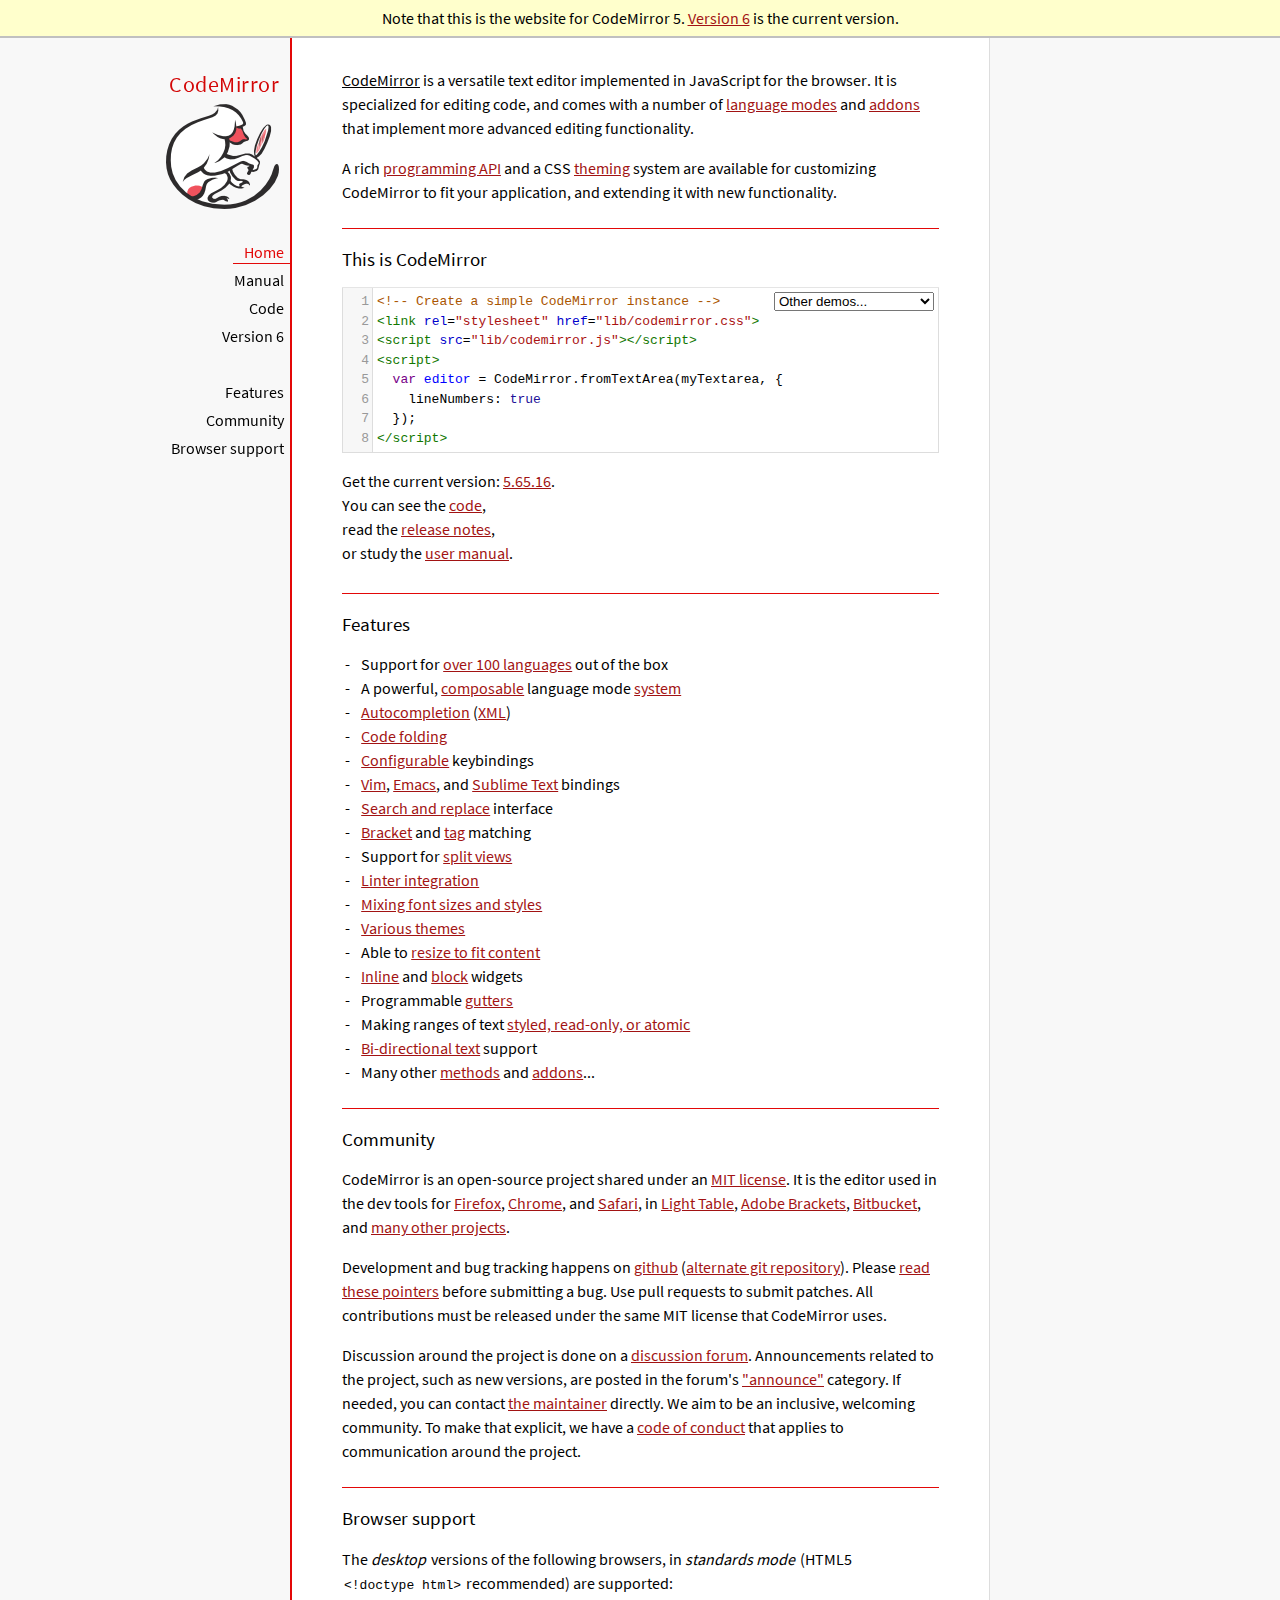
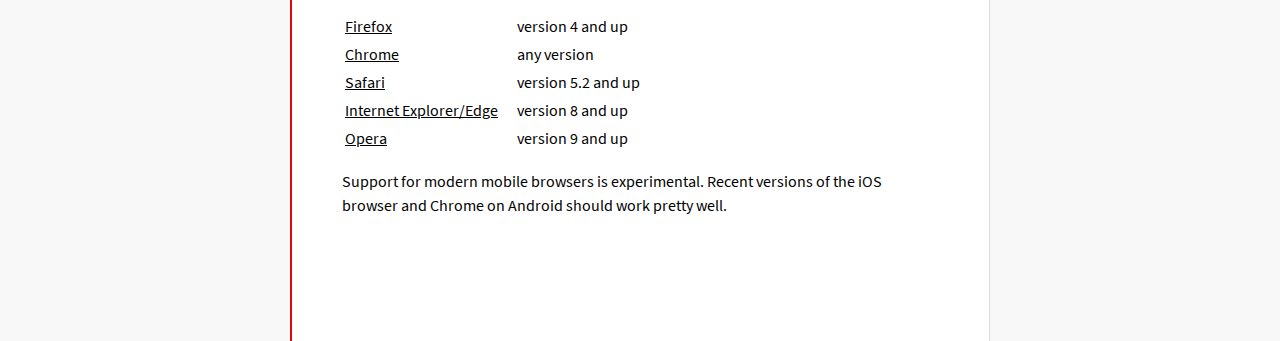
<file: codemirror/codemirror-5.65.16/index.html>
<!doctype html>

<title>CodeMirror 5</title>
<meta charset="utf-8"/>

<link rel=stylesheet href="lib/codemirror.css">
<link rel=stylesheet href="doc/docs.css">
<script src="lib/codemirror.js"></script>
<script src="mode/xml/xml.js"></script>
<script src="mode/javascript/javascript.js"></script>
<script src="mode/css/css.js"></script>
<script src="mode/htmlmixed/htmlmixed.js"></script>
<script src="addon/edit/matchbrackets.js"></script>

<script src="doc/activebookmark.js"></script>

<style>
  .CodeMirror { height: auto; border: 1px solid #ddd; }
  .CodeMirror-scroll { max-height: 200px; }
  .CodeMirror pre { padding-left: 7px; line-height: 1.25; }
  .banner { background: #ffc; padding: 6px; border-bottom: 2px solid silver; text-align: center }
</style>

<div class=banner>
  Note that this is the website for CodeMirror 5. <a href="https://codemirror.net/">Version 6</a> is the current version.
</div>

<div id=nav>
  <a href="https://codemirror.net/5"><h1>CodeMirror</h1><img id=logo src="doc/logo.png"></a>

  <ul>
    <li><a class=active data-default="true" href="#description">Home</a>
    <li><a href="doc/manual.html">Manual</a>
    <li><a href="https://github.com/codemirror/codemirror5">Code</a>
    <li><a href="https://codemirror.net/">Version 6</a>
  </ul>
  <ul>
    <li><a href="#features">Features</a>
    <li><a href="#community">Community</a>
    <li><a href="#browsersupport">Browser support</a>
  </ul>
</div>

<article>

<section id=description class=first>
  <p><strong>CodeMirror</strong> is a versatile text editor
  implemented in JavaScript for the browser. It is specialized for
  editing code, and comes with a number of <a href="mode/index.html">language modes</a> and <a href="doc/manual.html#addons">addons</a>
  that implement more advanced editing functionality.</p>

  <p>A rich <a href="doc/manual.html#api">programming API</a> and a
  CSS <a href="doc/manual.html#styling">theming</a> system are
  available for customizing CodeMirror to fit your application, and
  extending it with new functionality.</p>
</section>

<section id=demo>
  <h2>This is CodeMirror</h2>
  <form style="position: relative; margin-top: .5em;"><textarea id=demotext>
<!-- Create a simple CodeMirror instance -->
<link rel="stylesheet" href="lib/codemirror.css">
<script src="lib/codemirror.js"></script>
<script>
  var editor = CodeMirror.fromTextArea(myTextarea, {
    lineNumbers: true
  });
</script></textarea>
  <select id="demolist" onchange="document.location = this.options[this.selectedIndex].value;">
    <option value="#">Other demos...</option>
    <option value="demo/complete.html">Autocompletion</option>
    <option value="demo/folding.html">Code folding</option>
    <option value="demo/theme.html">Themes</option>
    <option value="mode/htmlmixed/index.html">Mixed language modes</option>
    <option value="demo/bidi.html">Bi-directional text</option>
    <option value="demo/variableheight.html">Variable font sizes</option>
    <option value="demo/search.html">Search interface</option>
    <option value="demo/vim.html">Vim bindings</option>
    <option value="demo/emacs.html">Emacs bindings</option>
    <option value="demo/sublime.html">Sublime Text bindings</option>
    <option value="demo/tern.html">Tern integration</option>
    <option value="demo/merge.html">Merge/diff interface</option>
    <option value="demo/fullscreen.html">Full-screen editor</option>
    <option value="demo/simplescrollbars.html">Custom scrollbars</option>
  </select></form>
  <script>
    var editor = CodeMirror.fromTextArea(document.getElementById("demotext"), {
      lineNumbers: true,
      mode: "text/html",
      matchBrackets: true
    });
  </script>

  <div class=actions>
    Get the current version: <a href="https://codemirror.net/5/codemirror.zip">5.65.16</a>.<br>
    You can see the <a href="https://github.com/codemirror/codemirror5" title="GitHub repository">code</a>,<br>
    read the <a href="doc/releases.html">release notes</a>,<br>
    or study the <a href="doc/manual.html">user manual</a>.
  </div>

</section>

<section id=features>
  <h2>Features</h2>
  <ul>
    <li>Support for <a href="mode/index.html">over 100 languages</a> out of the box
    <li>A powerful, <a href="mode/htmlmixed/index.html">composable</a> language mode <a href="doc/manual.html#modeapi">system</a>
    <li><a href="doc/manual.html#addon_show-hint">Autocompletion</a> (<a href="demo/xmlcomplete.html">XML</a>)
    <li><a href="doc/manual.html#addon_foldcode">Code folding</a>
    <li><a href="doc/manual.html#option_extraKeys">Configurable</a> keybindings
    <li><a href="demo/vim.html">Vim</a>, <a href="demo/emacs.html">Emacs</a>, and <a href="demo/sublime.html">Sublime Text</a> bindings
    <li><a href="doc/manual.html#addon_search">Search and replace</a> interface
    <li><a href="doc/manual.html#addon_matchbrackets">Bracket</a> and <a href="doc/manual.html#addon_matchtags">tag</a> matching
    <li>Support for <a href="demo/buffers.html">split views</a>
    <li><a href="doc/manual.html#addon_lint">Linter integration</a>
    <li><a href="demo/variableheight.html">Mixing font sizes and styles</a>
    <li><a href="demo/theme.html">Various themes</a>
    <li>Able to <a href="demo/resize.html">resize to fit content</a>
    <li><a href="doc/manual.html#mark_replacedWith">Inline</a> and <a href="doc/manual.html#addLineWidget">block</a> widgets
    <li>Programmable <a href="demo/marker.html">gutters</a>
    <li>Making ranges of text <a href="doc/manual.html#markText">styled, read-only, or atomic</a>
    <li><a href="demo/bidi.html">Bi-directional text</a> support
    <li>Many other <a href="doc/manual.html#api">methods</a> and <a href="doc/manual.html#addons">addons</a>...
  </ul>
</section>

<section id=community>
  <h2>Community</h2>

  <p>CodeMirror is an open-source project shared under
  an <a href="LICENSE">MIT license</a>. It is the editor used in the
  dev tools for
  <a href="https://hacks.mozilla.org/2013/11/firefox-developer-tools-episode-27-edit-as-html-codemirror-more/">Firefox</a>,
  <a href="https://developers.google.com/chrome-developer-tools/">Chrome</a>,
  and <a href="https://developer.apple.com/safari/tools/">Safari</a>, in <a href="http://www.lighttable.com/">Light
  Table</a>, <a href="http://brackets.io/">Adobe
  Brackets</a>, <a href="http://blog.bitbucket.org/2013/05/14/edit-your-code-in-the-cloud-with-bitbucket/">Bitbucket</a>,
  and <a href="doc/realworld.html">many other projects</a>.</p>

  <p>Development and bug tracking happens
  on <a href="https://github.com/codemirror/CodeMirror/">github</a>
  (<a href="http://marijnhaverbeke.nl/git/codemirror">alternate git
  repository</a>).
  Please <a href="https://codemirror.net/5/doc/reporting.html">read these
  pointers</a> before submitting a bug. Use pull requests to submit
  patches. All contributions must be released under the same MIT
  license that CodeMirror uses.</p>

  <p>Discussion around the project is done on
  a <a href="https://discuss.codemirror.net">discussion forum</a>.
  Announcements related to the project, such as new versions, are
  posted in the
  forum's <a href="https://discuss.codemirror.net/c/announce">"announce"</a>
  category. If needed, you can
  contact <a href="mailto:marijn@haverbeke.berlin">the maintainer</a>
  directly. We aim to be an inclusive, welcoming community. To make
  that explicit, we have
  a <a href="http://contributor-covenant.org/version/1/1/0/">code of
  conduct</a> that applies to communication around the project.</p>
</section>

<section id=browsersupport>
  <h2>Browser support</h2>
  <p>The <em>desktop</em> versions of the following browsers,
  in <em>standards mode</em> (HTML5 <code>&lt;!doctype html></code>
  recommended) are supported:</p>
  <table style="margin-bottom: 1em">
    <tr><th>Firefox</th><td>version 4 and up</td></tr>
    <tr><th>Chrome</th><td>any version</td></tr>
    <tr><th>Safari</th><td>version 5.2 and up</td></tr>
    <tr><th style="padding-right: 1em;">Internet Explorer/Edge</th><td>version 8 and up</td></tr>
    <tr><th>Opera</th><td>version 9 and up</td></tr>
  </table>
  <p>Support for modern mobile browsers is experimental. Recent
  versions of the iOS browser and Chrome on Android should work
  pretty well.</p>
</section>

</article>
</file>
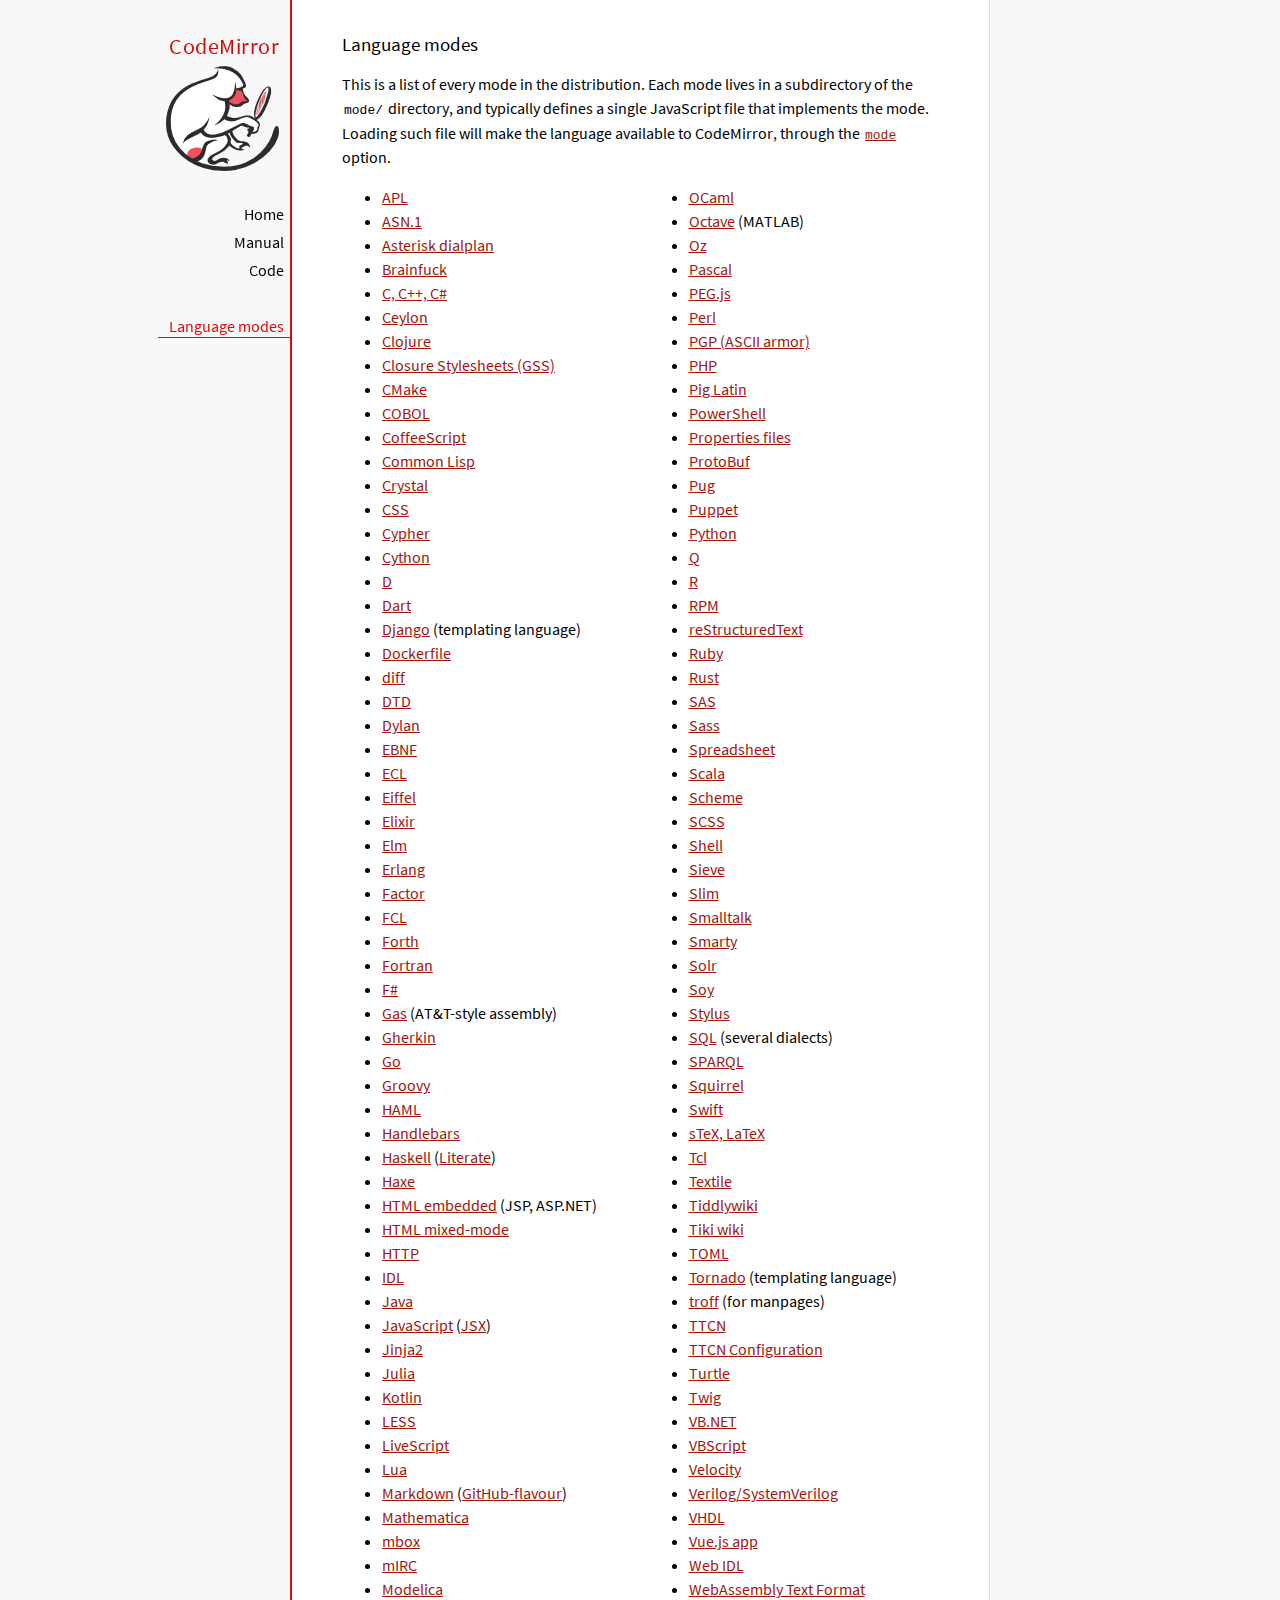
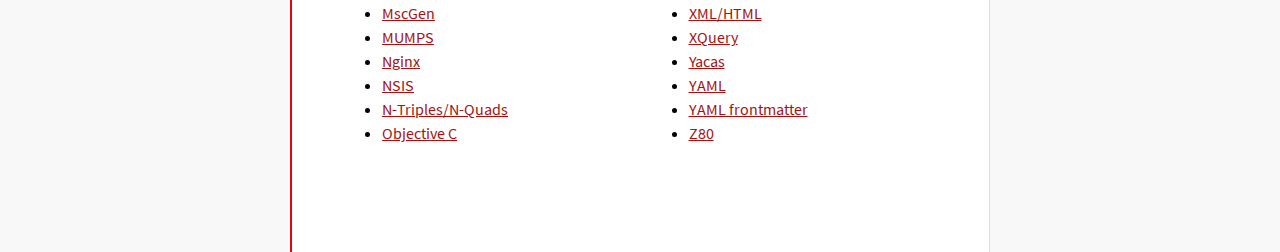
<file: codemirror/codemirror-5.65.16/mode/index.html>
<!doctype html>

<title>CodeMirror: Language Modes</title>
<meta charset="utf-8"/>
<link rel=stylesheet href="../doc/docs.css">

<div id=nav>
  <a href="https://codemirror.net/5"><h1>CodeMirror</h1><img id=logo src="../doc/logo.png"></a>

  <ul>
    <li><a href="../index.html">Home</a>
    <li><a href="../doc/manual.html">Manual</a>
    <li><a href="https://github.com/codemirror/codemirror5">Code</a>
  </ul>
  <ul>
    <li><a class=active href="#">Language modes</a>
  </ul>
</div>

<article>

  <h2>Language modes</h2>

  <p>This is a list of every mode in the distribution. Each mode lives
in a subdirectory of the <code>mode/</code> directory, and typically
defines a single JavaScript file that implements the mode. Loading
such file will make the language available to CodeMirror, through
the <a href="../doc/manual.html#option_mode"><code>mode</code></a>
option.</p>

  <div style="-webkit-columns: 100px 2; -moz-columns: 100px 2; columns: 100px 2;">
    <ul style="margin-top: 0">
      <li><a href="apl/index.html">APL</a></li>
      <li><a href="asn.1/index.html">ASN.1</a></li>
      <li><a href="asterisk/index.html">Asterisk dialplan</a></li>
      <li><a href="brainfuck/index.html">Brainfuck</a></li>
      <li><a href="clike/index.html">C, C++, C#</a></li>
      <li><a href="clike/index.html">Ceylon</a></li>
      <li><a href="clojure/index.html">Clojure</a></li>
      <li><a href="css/gss.html">Closure Stylesheets (GSS)</a></li>
      <li><a href="cmake/index.html">CMake</a></li>
      <li><a href="cobol/index.html">COBOL</a></li>
      <li><a href="coffeescript/index.html">CoffeeScript</a></li>
      <li><a href="commonlisp/index.html">Common Lisp</a></li>
      <li><a href="crystal/index.html">Crystal</a></li>
      <li><a href="css/index.html">CSS</a></li>
      <li><a href="cypher/index.html">Cypher</a></li>
      <li><a href="python/index.html">Cython</a></li>
      <li><a href="d/index.html">D</a></li>
      <li><a href="dart/index.html">Dart</a></li>
      <li><a href="django/index.html">Django</a> (templating language)</li>
      <li><a href="dockerfile/index.html">Dockerfile</a></li>
      <li><a href="diff/index.html">diff</a></li>
      <li><a href="dtd/index.html">DTD</a></li>
      <li><a href="dylan/index.html">Dylan</a></li>
      <li><a href="ebnf/index.html">EBNF</a></li>
      <li><a href="ecl/index.html">ECL</a></li>
      <li><a href="eiffel/index.html">Eiffel</a></li>
      <li><a href="https://github.com/optick/codemirror-mode-elixir">Elixir</a></li>
      <li><a href="elm/index.html">Elm</a></li>
      <li><a href="erlang/index.html">Erlang</a></li>
      <li><a href="factor/index.html">Factor</a></li>
      <li><a href="fcl/index.html">FCL</a></li>
      <li><a href="forth/index.html">Forth</a></li>
      <li><a href="fortran/index.html">Fortran</a></li>
      <li><a href="mllike/index.html">F#</a></li>
      <li><a href="gas/index.html">Gas</a> (AT&amp;T-style assembly)</li>
      <li><a href="gherkin/index.html">Gherkin</a></li>
      <li><a href="go/index.html">Go</a></li>
      <li><a href="groovy/index.html">Groovy</a></li>
      <li><a href="haml/index.html">HAML</a></li>
      <li><a href="handlebars/index.html">Handlebars</a></li>
      <li><a href="haskell/index.html">Haskell</a> (<a href="haskell-literate/index.html">Literate</a>)</li>
      <li><a href="haxe/index.html">Haxe</a></li>
      <li><a href="htmlembedded/index.html">HTML embedded</a> (JSP, ASP.NET)</li>
      <li><a href="htmlmixed/index.html">HTML mixed-mode</a></li>
      <li><a href="http/index.html">HTTP</a></li>
      <li><a href="idl/index.html">IDL</a></li>
      <li><a href="clike/index.html">Java</a></li>
      <li><a href="javascript/index.html">JavaScript</a> (<a href="jsx/index.html">JSX</a>)</li>
      <li><a href="jinja2/index.html">Jinja2</a></li>
      <li><a href="julia/index.html">Julia</a></li>
      <li><a href="clike/index.html">Kotlin</a></li>
      <li><a href="css/less.html">LESS</a></li>
      <li><a href="livescript/index.html">LiveScript</a></li>
      <li><a href="lua/index.html">Lua</a></li>
      <li><a href="markdown/index.html">Markdown</a> (<a href="gfm/index.html">GitHub-flavour</a>)</li>
      <li><a href="mathematica/index.html">Mathematica</a></li>
      <li><a href="mbox/index.html">mbox</a></li>
      <li><a href="mirc/index.html">mIRC</a></li>
      <li><a href="modelica/index.html">Modelica</a></li>
      <li><a href="mscgen/index.html">MscGen</a></li>
      <li><a href="mumps/index.html">MUMPS</a></li>
      <li><a href="nginx/index.html">Nginx</a></li>
      <li><a href="nsis/index.html">NSIS</a></li>
      <li><a href="ntriples/index.html">N-Triples/N-Quads</a></li>
      <li><a href="clike/index.html">Objective C</a></li>
      <li><a href="mllike/index.html">OCaml</a></li>
      <li><a href="octave/index.html">Octave</a> (MATLAB)</li>
      <li><a href="oz/index.html">Oz</a></li>
      <li><a href="pascal/index.html">Pascal</a></li>
      <li><a href="pegjs/index.html">PEG.js</a></li>
      <li><a href="perl/index.html">Perl</a></li>
      <li><a href="asciiarmor/index.html">PGP (ASCII armor)</a></li>
      <li><a href="php/index.html">PHP</a></li>
      <li><a href="pig/index.html">Pig Latin</a></li>
      <li><a href="powershell/index.html">PowerShell</a></li>
      <li><a href="properties/index.html">Properties files</a></li>
      <li><a href="protobuf/index.html">ProtoBuf</a></li>
      <li><a href="pug/index.html">Pug</a></li>
      <li><a href="puppet/index.html">Puppet</a></li>
      <li><a href="python/index.html">Python</a></li>
      <li><a href="q/index.html">Q</a></li>
      <li><a href="r/index.html">R</a></li>
      <li><a href="rpm/index.html">RPM</a></li>
      <li><a href="rst/index.html">reStructuredText</a></li>
      <li><a href="ruby/index.html">Ruby</a></li>
      <li><a href="rust/index.html">Rust</a></li>
      <li><a href="sas/index.html">SAS</a></li>
      <li><a href="sass/index.html">Sass</a></li>
      <li><a href="spreadsheet/index.html">Spreadsheet</a></li>
      <li><a href="clike/scala.html">Scala</a></li>
      <li><a href="scheme/index.html">Scheme</a></li>
      <li><a href="css/scss.html">SCSS</a></li>
      <li><a href="shell/index.html">Shell</a></li>
      <li><a href="sieve/index.html">Sieve</a></li>
      <li><a href="slim/index.html">Slim</a></li>
      <li><a href="smalltalk/index.html">Smalltalk</a></li>
      <li><a href="smarty/index.html">Smarty</a></li>
      <li><a href="solr/index.html">Solr</a></li>
      <li><a href="soy/index.html">Soy</a></li>
      <li><a href="stylus/index.html">Stylus</a></li>
      <li><a href="sql/index.html">SQL</a> (several dialects)</li>
      <li><a href="sparql/index.html">SPARQL</a></li>
      <li><a href="clike/index.html">Squirrel</a></li>
      <li><a href="swift/index.html">Swift</a></li>
      <li><a href="stex/index.html">sTeX, LaTeX</a></li>
      <li><a href="tcl/index.html">Tcl</a></li>
      <li><a href="textile/index.html">Textile</a></li>
      <li><a href="tiddlywiki/index.html">Tiddlywiki</a></li>
      <li><a href="tiki/index.html">Tiki wiki</a></li>
      <li><a href="toml/index.html">TOML</a></li>
      <li><a href="tornado/index.html">Tornado</a> (templating language)</li>
      <li><a href="troff/index.html">troff</a> (for manpages)</li>
      <li><a href="ttcn/index.html">TTCN</a></li>
      <li><a href="ttcn-cfg/index.html">TTCN Configuration</a></li>
      <li><a href="turtle/index.html">Turtle</a></li>
      <li><a href="twig/index.html">Twig</a></li>
      <li><a href="vb/index.html">VB.NET</a></li>
      <li><a href="vbscript/index.html">VBScript</a></li>
      <li><a href="velocity/index.html">Velocity</a></li>
      <li><a href="verilog/index.html">Verilog/SystemVerilog</a></li>
      <li><a href="vhdl/index.html">VHDL</a></li>
      <li><a href="vue/index.html">Vue.js app</a></li>
      <li><a href="webidl/index.html">Web IDL</a></li>
      <li><a href="wast/index.html">WebAssembly Text Format</a></li>
      <li><a href="xml/index.html">XML/HTML</a></li>
      <li><a href="xquery/index.html">XQuery</a></li>
      <li><a href="yacas/index.html">Yacas</a></li>
      <li><a href="yaml/index.html">YAML</a></li>
      <li><a href="yaml-frontmatter/index.html">YAML frontmatter</a></li>
      <li><a href="z80/index.html">Z80</a></li>
    </ul>
  </div>

</article>
</file>
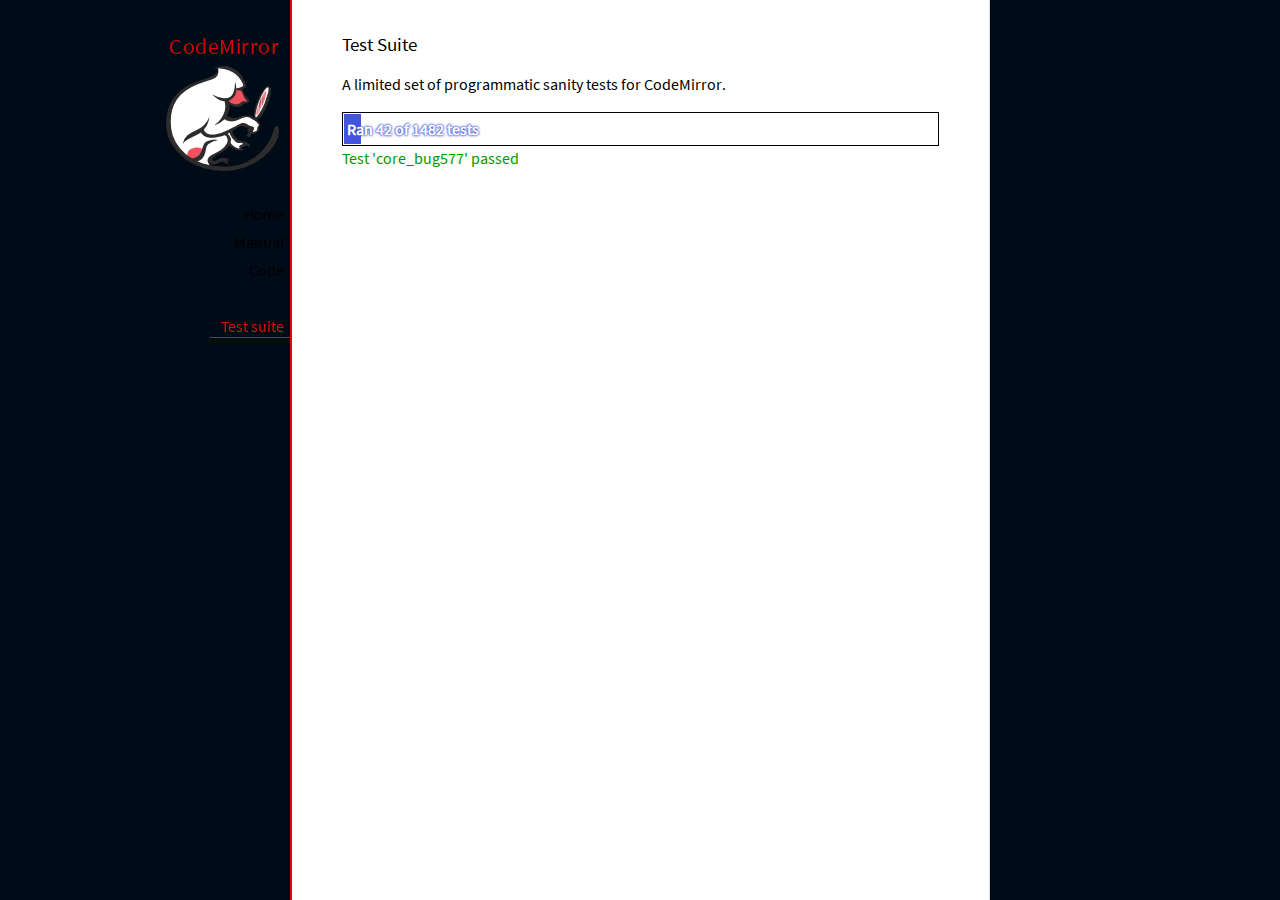
<file: codemirror/codemirror-5.65.16/test/index.html>
<!doctype html>

<meta charset="utf-8"/>
<title>CodeMirror: Test Suite</title>
<link rel=stylesheet href="../doc/docs.css">

<link rel="stylesheet" href="../lib/codemirror.css">
<link rel="stylesheet" href="mode_test.css">
<script>
  var errored = []
  window.onerror = function(e) { errored.push(e) }
</script>
<script src="../doc/activebookmark.js"></script>
<script src="../lib/codemirror.js"></script>
<script src="../mode/meta.js"></script>
<script src="../addon/mode/overlay.js"></script>
<script src="../addon/mode/multiplex.js"></script>
<script src="../addon/search/searchcursor.js"></script>
<script src="../addon/dialog/dialog.js"></script>
<script src="../addon/edit/matchbrackets.js"></script>
<script src="../addon/hint/sql-hint.js"></script>
<script src="../addon/hint/xml-hint.js"></script>
<script src="../addon/hint/html-hint.js"></script>
<script src="../addon/comment/comment.js"></script>
<script src="../addon/mode/simple.js"></script>
<script src="../mode/css/css.js"></script>
<script src="../mode/clike/clike.js"></script>
<!-- clike must be after css or vim and sublime tests will fail -->
<script src="../mode/clojure/clojure.js"></script>
<script src="../mode/cypher/cypher.js"></script>
<script src="../mode/d/d.js"></script>
<script src="../mode/dockerfile/dockerfile.js"></script>
<script src="../mode/gfm/gfm.js"></script>
<script src="../mode/haml/haml.js"></script>
<script src="../mode/htmlmixed/htmlmixed.js"></script>
<script src="../mode/javascript/javascript.js"></script>
<script src="../mode/jsx/jsx.js"></script>
<script src="../mode/markdown/markdown.js"></script>
<script src="../mode/php/php.js"></script>
<script src="../mode/python/python.js"></script>
<script src="../mode/powershell/powershell.js"></script>
<script src="../mode/ruby/ruby.js"></script>
<script src="../mode/sass/sass.js"></script>
<script src="../mode/shell/shell.js"></script>
<script src="../mode/slim/slim.js"></script>
<script src="../mode/soy/soy.js"></script>
<script src="../mode/sql/sql.js"></script>
<script src="../mode/stex/stex.js"></script>
<script src="../mode/swift/swift.js"></script>
<script src="../mode/textile/textile.js"></script>
<script src="../mode/verilog/verilog.js"></script>
<script src="../mode/xml/xml.js"></script>
<script src="../mode/xquery/xquery.js"></script>
<script src="../keymap/emacs.js"></script>
<script src="../keymap/sublime.js"></script>
<script src="../keymap/vim.js"></script>
<script src="../mode/rust/rust.js"></script>
<script src="../mode/mscgen/mscgen.js"></script>
<script src="../mode/dylan/dylan.js"></script>
<script src="../mode/wast/wast.js"></script>

<style>
  .ok { color: #090; }
  .fail { color: #e00; }
  .error { color: #c90; }
  .done { font-weight: bold; }
  #progress {
  background: #45d;
  color: white;
  text-shadow: 0 0 1px #45d, 0 0 2px #45d, 0 0 3px #45d;
  font-weight: bold;
  white-space: pre;
  }
  #testground {
  visibility: hidden;
  }
  #testground.offscreen {
  visibility: visible;
  position: absolute;
  left: -10000px;
  top: -10000px;
  }
  .CodeMirror { border: 1px solid black; }
</style>

<div id=nav>
  <a href="https://codemirror.net/5"><h1>CodeMirror</h1><img id=logo src="../doc/logo.png"></a>

  <ul>
    <li><a href="../index.html">Home</a>
    <li><a href="../doc/manual.html">Manual</a>
    <li><a href="https://github.com/codemirror/codemirror5">Code</a>
  </ul>
  <ul>
    <li><a class=active href="#">Test suite</a>
  </ul>
</div>

<article>
  <h2>Test Suite</h2>

    <p>A limited set of programmatic sanity tests for CodeMirror.</p>

    <div style="border: 1px solid black; padding: 1px; max-width: 700px;">
      <div style="width: 0px;" id=progress><div style="padding: 3px;">Ran <span id="progress_ran">0</span><span id="progress_total"> of 0</span> tests</div></div>
    </div>
    <p id=status>Please enable JavaScript...</p>
    <div id=output></div>

    <div id=testground></div>

    <script src="driver.js"></script>
    <script src="test.js"></script>
    <script src="doc_test.js"></script>
    <script src="multi_test.js"></script>
    <script src="contenteditable_test.js"></script>
    <script src="scroll_test.js"></script>
    <script src="comment_test.js"></script>
    <script src="search_test.js"></script>
    <script src="mode_test.js"></script>

    <script src="../mode/clike/test.js"></script>
    <script src="../mode/clojure/test.js"></script>
    <script src="../mode/css/test.js"></script>
    <script src="../mode/css/gss_test.js"></script>
    <script src="../mode/css/scss_test.js"></script>
    <script src="../mode/css/less_test.js"></script>
    <script src="../mode/cypher/test.js"></script>
    <script src="../mode/d/test.js"></script>
    <script src="../mode/dockerfile/test.js"></script>
    <script src="../mode/gfm/test.js"></script>
    <script src="../mode/haml/test.js"></script>
    <script src="../mode/javascript/test.js"></script>
    <script src="../mode/jsx/test.js"></script>
    <script src="../mode/markdown/test.js"></script>
    <script src="../mode/php/test.js"></script>
    <script src="../mode/powershell/test.js"></script>
    <script src="../mode/ruby/test.js"></script>
    <script src="../mode/sass/test.js"></script>
    <script src="../mode/shell/test.js"></script>
    <script src="../mode/slim/test.js"></script>
    <script src="../mode/soy/test.js"></script>
    <script src="../mode/stex/test.js"></script>
    <script src="../mode/swift/test.js"></script>
    <script src="../mode/textile/test.js"></script>
    <script src="../mode/verilog/test.js"></script>
    <script src="../mode/xml/test.js"></script>
    <script src="../mode/xquery/test.js"></script>
    <script src="../mode/python/test.js"></script>
    <script src="../mode/rust/test.js"></script>
    <script src="../mode/wast/test.js"></script>
    <script src="../mode/mscgen/mscgen_test.js"></script>
    <script src="../mode/mscgen/xu_test.js"></script>
    <script src="../mode/mscgen/msgenny_test.js"></script>
    <script src="../mode/dylan/test.js"></script>
    <script src="../addon/mode/multiplex_test.js"></script>
    <script src="../addon/fold/foldcode.js"></script>
    <script src="../addon/fold/brace-fold.js"></script>
    <script src="../addon/fold/xml-fold.js"></script>
    <script src="../addon/scroll/annotatescrollbar.js"></script>

    <script src="emacs_test.js"></script>
    <script src="sql-hint-test.js"></script>
    <script src="sublime_test.js"></script>
    <script src="html-hint-test.js"></script>
    <script src="annotatescrollbar.js"></script>
    <script>
      window.onload = runHarness;
      CodeMirror.on(window, 'hashchange', runHarness);

      function esc(str) {
        return str.replace(/[<&]/, function(ch) { return ch == "<" ? "&lt;" : "&amp;"; });
      }

      var output = document.getElementById("output"),
          progress = document.getElementById("progress"),
          progressRan = document.getElementById("progress_ran").childNodes[0],
          progressTotal = document.getElementById("progress_total").childNodes[0];
      var count = 0,
          failed = 0,
          skipped = 0,
          bad = "",
          running = false, // Flag that states tests are running
          quit = false, // Flag to quit tests ASAP
          verbose = false, // Adds message for *every* test to output
          done = false

      function runHarness(){
        if (running) {
          quit = true;
          setStatus("Restarting tests...", '', true);
          setTimeout(function(){ runHarness(); }, 500);
          return;
        }
        filters = [];
        verbose = false;
        if (window.location.hash.substr(1)){
          var strings = window.location.hash.substr(1).split(",");
          while (strings.length) {
            var s = strings.shift();
            if (s === "verbose")
              verbose = true;
            else
              filters.push(parseTestFilter(decodeURIComponent(s)));
          }
        }
        quit = false;
        running = true;
        setStatus("Loading tests...");
        count = 0;
        failed = 0;
        done = false;
        skipped = 0;
        bad = "";
        totalTests = countTests();
        progressTotal.nodeValue = " of " + totalTests;
        progressRan.nodeValue = count;
        output.innerHTML = '';
        document.getElementById("testground").innerHTML = "<form>" +
          "<textarea id=\"code\" name=\"code\"></textarea>" +
          "<input type=submit value=ok name=submit>" +
          "</form>";
        runTests(displayTest);
      }

      function setStatus(message, className, force){
        if (quit && !force) return;
        if (!message) throw("must provide message");
        var status = document.getElementById("status").childNodes[0];
        status.nodeValue = message;
        status.parentNode.className = className;
      }
      function addOutput(name, className, code){
        var newOutput = document.createElement("dl");
        var newTitle = document.createElement("dt");
        newTitle.className = className;
        newTitle.appendChild(document.createTextNode(name));
        newOutput.appendChild(newTitle);
        var newMessage = document.createElement("dd");
        newMessage.innerHTML = code;
        newOutput.appendChild(newTitle);
        newOutput.appendChild(newMessage);
        output.appendChild(newOutput);
      }
      function displayTest(type, name, customMessage) {
        var message = "???";
        if (type != "done" && type != "skipped") ++count;
        progress.style.width = (count * (progress.parentNode.clientWidth - 2) / (totalTests || 1)) + "px";
        progressRan.nodeValue = count;
        if (type == "ok") {
          message = "Test '" + name + "' passed";
          if (!verbose) customMessage = false;
        } else if (type == "skipped") {
          message = "Test '" + name + "' skipped";
          ++skipped;
          if (!verbose) customMessage = false;
        } else if (type == "expected") {
          message = "Test '" + name + "' failed as expected";
          if (!verbose) customMessage = false;
        } else if (type == "error" || type == "fail") {
          ++failed;
          message = "Test '" + name + "' failed";
        } else if (type == "done") {
          if (failed) {
            type += " fail";
            message = failed + " failure" + (failed > 1 ? "s" : "");
          } else if (count < totalTests) {
            failed = totalTests - count;
            type += " fail";
            message = failed + " failure" + (failed > 1 ? "s" : "");
          } else {
            type += " ok";
            message = "All passed"
            if (skipped) {
              message += " (" + skipped + " skipped)";
            }
          }
          done = true
          progressTotal.nodeValue = '';
          customMessage = true; // Hack to avoid adding to output
        }
        if (verbose && !customMessage)  customMessage = message;
        setStatus(message, type);
        if (customMessage && customMessage.length > 0) {
          addOutput(name, type, customMessage);
        }
      }
    </script>

</article>
</file>
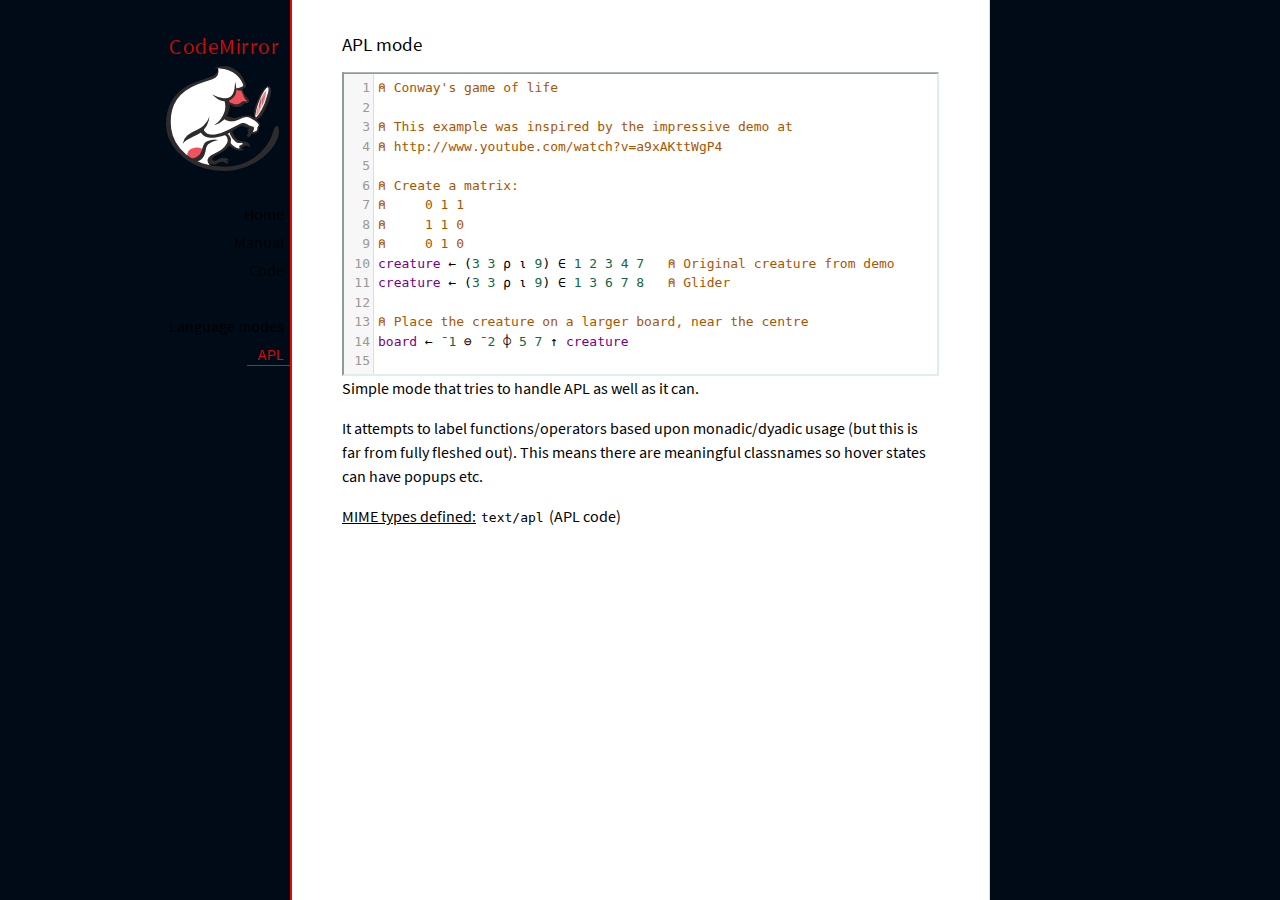
<file: codemirror/codemirror-5.65.16/mode/apl/index.html>
<!doctype html>

<title>CodeMirror: APL mode</title>
<meta charset="utf-8"/>
<link rel=stylesheet href="../../doc/docs.css">

<link rel="stylesheet" href="../../lib/codemirror.css">
<script src="../../lib/codemirror.js"></script>
<script src="../../addon/edit/matchbrackets.js"></script>
<script src="./apl.js"></script>
<style>
	.CodeMirror { border: 2px inset #dee; }
    </style>
<div id=nav>
  <a href="https://codemirror.net/5"><h1>CodeMirror</h1><img id=logo src="../../doc/logo.png" alt=""></a>

  <ul>
    <li><a href="../../index.html">Home</a>
    <li><a href="../../doc/manual.html">Manual</a>
    <li><a href="https://github.com/codemirror/codemirror5">Code</a>
  </ul>
  <ul>
    <li><a href="../index.html">Language modes</a>
    <li><a class=active href="#">APL</a>
  </ul>
</div>

<article>
<h2>APL mode</h2>
<form><textarea id="code" name="code">
⍝ Conway's game of life

⍝ This example was inspired by the impressive demo at
⍝ http://www.youtube.com/watch?v=a9xAKttWgP4

⍝ Create a matrix:
⍝     0 1 1
⍝     1 1 0
⍝     0 1 0
creature ← (3 3 ⍴ ⍳ 9) ∈ 1 2 3 4 7   ⍝ Original creature from demo
creature ← (3 3 ⍴ ⍳ 9) ∈ 1 3 6 7 8   ⍝ Glider

⍝ Place the creature on a larger board, near the centre
board ← ¯1 ⊖ ¯2 ⌽ 5 7 ↑ creature

⍝ A function to move from one generation to the next
life ← {∨/ 1 ⍵ ∧ 3 4 = ⊂+/ +⌿ 1 0 ¯1 ∘.⊖ 1 0 ¯1 ⌽¨ ⊂⍵}

⍝ Compute n-th generation and format it as a
⍝ character matrix
gen ← {' #'[(life ⍣ ⍵) board]}

⍝ Show first three generations
(gen 1) (gen 2) (gen 3)
</textarea></form>

    <script>
      var editor = CodeMirror.fromTextArea(document.getElementById("code"), {
        lineNumbers: true,
        matchBrackets: true,
        mode: "text/apl"
      });
    </script>

    <p>Simple mode that tries to handle APL as well as it can.</p>
    <p>It attempts to label functions/operators based upon
    monadic/dyadic usage (but this is far from fully fleshed out).
    This means there are meaningful classnames so hover states can
    have popups etc.</p>

    <p><strong>MIME types defined:</strong> <code>text/apl</code> (APL code)</p>
  </article>
</file>
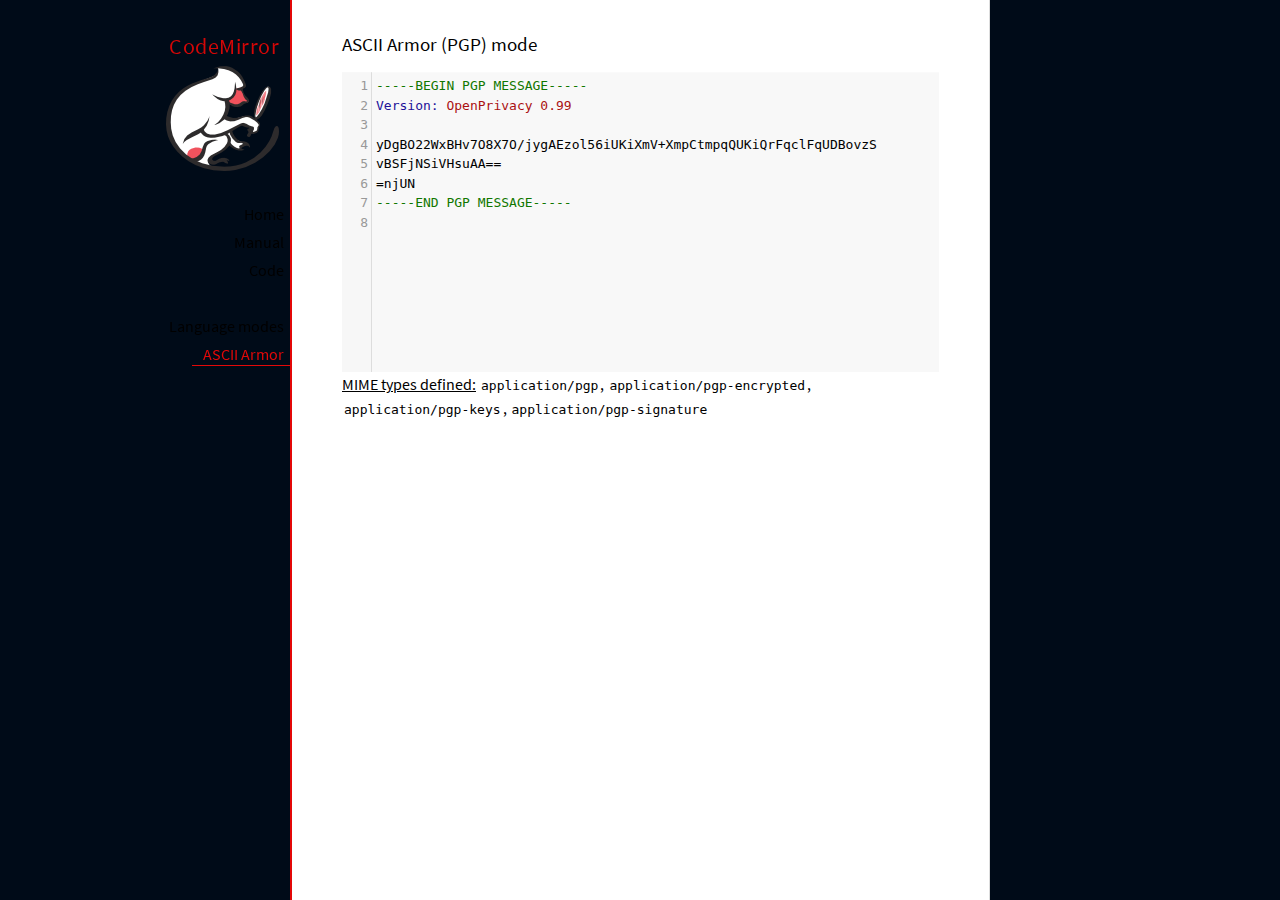
<file: codemirror/codemirror-5.65.16/mode/asciiarmor/index.html>
<!doctype html>

<title>CodeMirror: ASCII Armor (PGP) mode</title>
<meta charset="utf-8"/>
<link rel=stylesheet href="../../doc/docs.css">

<link rel="stylesheet" href="../../lib/codemirror.css">
<script src="../../lib/codemirror.js"></script>
<script src="asciiarmor.js"></script>
<style>.CodeMirror {background: #f8f8f8;}</style>
<div id=nav>
  <a href="https://codemirror.net/5"><h1>CodeMirror</h1><img id=logo src="../../doc/logo.png" alt=""></a>

  <ul>
    <li><a href="../../index.html">Home</a>
    <li><a href="../../doc/manual.html">Manual</a>
    <li><a href="https://github.com/codemirror/codemirror5">Code</a>
  </ul>
  <ul>
    <li><a href="../index.html">Language modes</a>
    <li><a class=active href="#">ASCII Armor</a>
  </ul>
</div>

<article>
<h2>ASCII Armor (PGP) mode</h2>
<form><textarea id="code" name="code">
-----BEGIN PGP MESSAGE-----
Version: OpenPrivacy 0.99

yDgBO22WxBHv7O8X7O/jygAEzol56iUKiXmV+XmpCtmpqQUKiQrFqclFqUDBovzS
vBSFjNSiVHsuAA==
=njUN
-----END PGP MESSAGE-----
</textarea></form>

<script>
var editor = CodeMirror.fromTextArea(document.getElementById("code"), {
  lineNumbers: true
});
</script>

<p><strong>MIME types
defined:</strong> <code>application/pgp</code>, <code>application/pgp-encrypted</code>, <code>application/pgp-keys</code>, <code>application/pgp-signature</code></p>

</article>
</file>
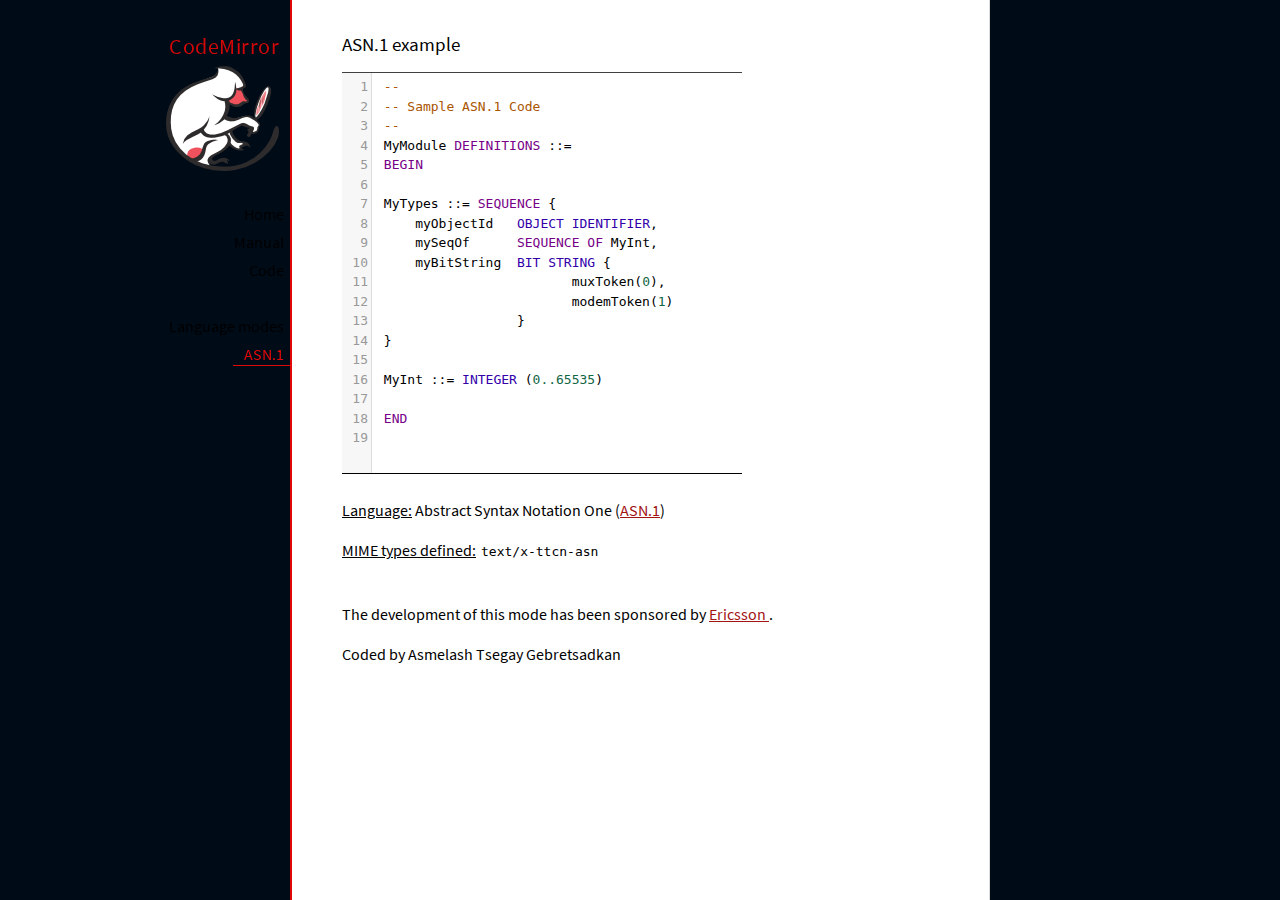
<file: codemirror/codemirror-5.65.16/mode/asn.1/index.html>
﻿<!doctype html>

<title>CodeMirror: ASN.1 mode</title>
<meta charset="utf-8"/>
<link rel=stylesheet href="../../doc/docs.css">

<link rel="stylesheet" href="../../lib/codemirror.css">
<script src="../../lib/codemirror.js"></script>
<script src="../../addon/edit/matchbrackets.js"></script>
<script src="asn.1.js"></script>
<style>
    .CodeMirror {
        border-top: 1px solid black;
        border-bottom: 1px solid black;
    }
</style>
<div id=nav>
    <a href="https://codemirror.net/5"><h1>CodeMirror</h1>
        <img id=logo src="../../doc/logo.png" alt="">
    </a>

    <ul>
        <li><a href="../../index.html">Home</a>
        <li><a href="../../doc/manual.html">Manual</a>
        <li><a href="https://github.com/codemirror/codemirror5">Code</a>
    </ul>
    <ul>
        <li><a href="../index.html">Language modes</a>
        <li><a class=active href="http://en.wikipedia.org/wiki/Abstract_Syntax_Notation_One">ASN.1</a>
    </ul>
</div>
<article>
    <h2>ASN.1 example</h2>
    <div>
        <textarea id="ttcn-asn-code">
 --
 -- Sample ASN.1 Code
 --
 MyModule DEFINITIONS ::=
 BEGIN

 MyTypes ::= SEQUENCE {
     myObjectId   OBJECT IDENTIFIER,
     mySeqOf      SEQUENCE OF MyInt,
     myBitString  BIT STRING {
                         muxToken(0),
                         modemToken(1)
                  }
 }

 MyInt ::= INTEGER (0..65535)

 END
        </textarea>
    </div>

    <script>
        var ttcnEditor = CodeMirror.fromTextArea(document.getElementById("ttcn-asn-code"), {
            lineNumbers: true,
            matchBrackets: true,
            mode: "text/x-ttcn-asn"
        });
        ttcnEditor.setSize(400, 400);
        var mac = CodeMirror.keyMap.default == CodeMirror.keyMap.macDefault;
        CodeMirror.keyMap.default[(mac ? "Cmd" : "Ctrl") + "-Space"] = "autocomplete";
    </script>
    <br/>
    <p><strong>Language:</strong> Abstract Syntax Notation One
        (<a href="http://www.itu.int/en/ITU-T/asn1/Pages/introduction.aspx">ASN.1</a>)
    </p>
    <p><strong>MIME types defined:</strong> <code>text/x-ttcn-asn</code></p>

    <br/>
    <p>The development of this mode has been sponsored by <a href="http://www.ericsson.com/">Ericsson
    </a>.</p>
    <p>Coded by Asmelash Tsegay Gebretsadkan </p>
</article>
</file>
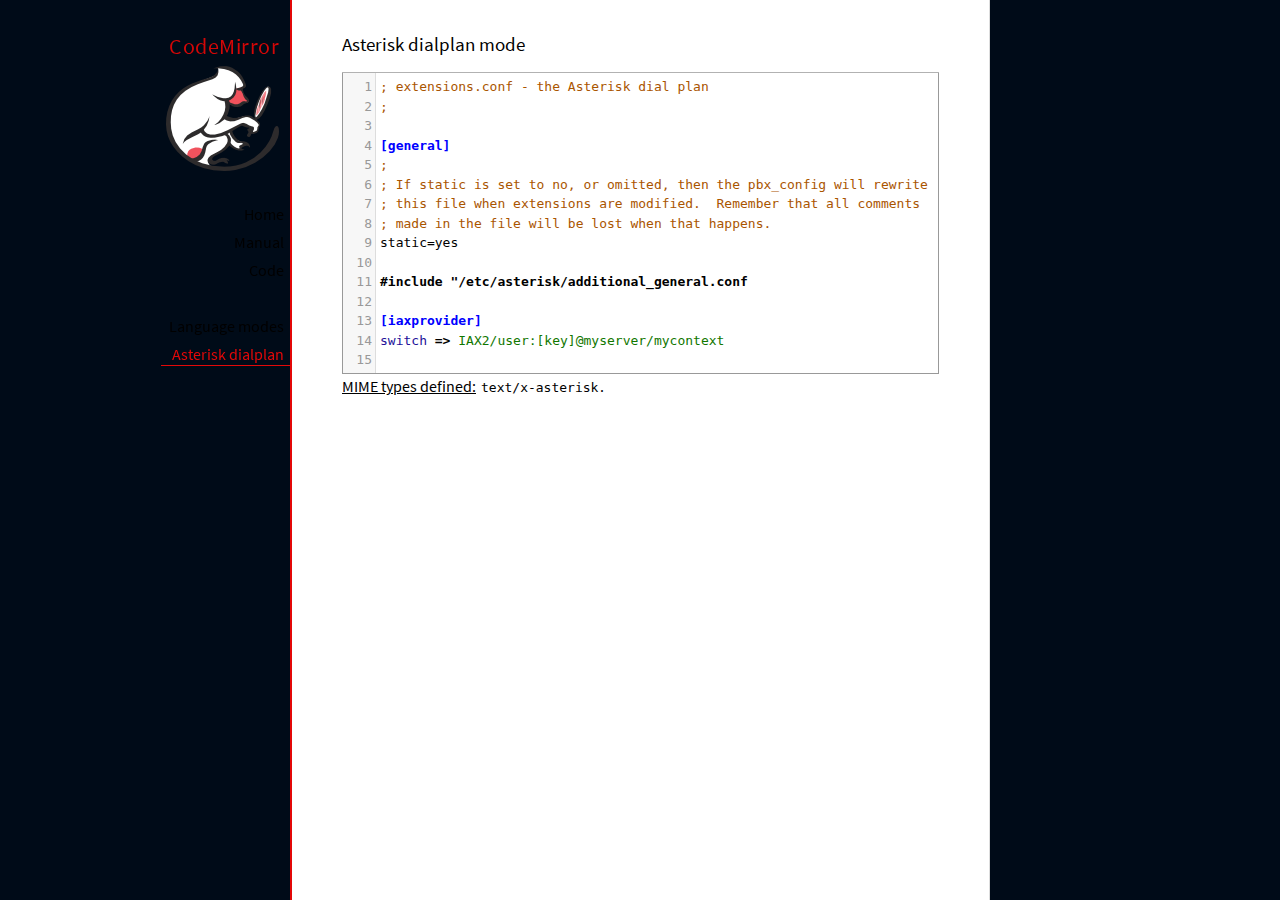
<file: codemirror/codemirror-5.65.16/mode/asterisk/index.html>
<!doctype html>

<title>CodeMirror: Asterisk dialplan mode</title>
<meta charset="utf-8"/>
<link rel=stylesheet href="../../doc/docs.css">

<link rel="stylesheet" href="../../lib/codemirror.css">
<script src="../../lib/codemirror.js"></script>
<script src="../../addon/edit/matchbrackets.js"></script>
<script src="asterisk.js"></script>
<style>
      .CodeMirror {border: 1px solid #999;}
      .cm-s-default span.cm-arrow { color: red; }
    </style>
<div id=nav>
  <a href="https://codemirror.net/5"><h1>CodeMirror</h1><img id=logo src="../../doc/logo.png" alt=""></a>

  <ul>
    <li><a href="../../index.html">Home</a>
    <li><a href="../../doc/manual.html">Manual</a>
    <li><a href="https://github.com/codemirror/codemirror5">Code</a>
  </ul>
  <ul>
    <li><a href="../index.html">Language modes</a>
    <li><a class=active href="#">Asterisk dialplan</a>
  </ul>
</div>

<article>
<h2>Asterisk dialplan mode</h2>
<form><textarea id="code" name="code">
; extensions.conf - the Asterisk dial plan
;

[general]
;
; If static is set to no, or omitted, then the pbx_config will rewrite
; this file when extensions are modified.  Remember that all comments
; made in the file will be lost when that happens.
static=yes

#include "/etc/asterisk/additional_general.conf

[iaxprovider]
switch => IAX2/user:[key]@myserver/mycontext

[dynamic]
#exec /usr/bin/dynamic-peers.pl

[trunkint]
;
; International long distance through trunk
;
exten => _9011.,1,Macro(dundi-e164,${EXTEN:4})
exten => _9011.,n,Dial(${GLOBAL(TRUNK)}/${FILTER(0-9,${EXTEN:${GLOBAL(TRUNKMSD)}})})

[local]
;
; Master context for local, toll-free, and iaxtel calls only
;
ignorepat => 9
include => default

[demo]
include => stdexten
;
; We start with what to do when a call first comes in.
;
exten => s,1,Wait(1)			; Wait a second, just for fun
same  => n,Answer			; Answer the line
same  => n,Set(TIMEOUT(digit)=5)	; Set Digit Timeout to 5 seconds
same  => n,Set(TIMEOUT(response)=10)	; Set Response Timeout to 10 seconds
same  => n(restart),BackGround(demo-congrats)	; Play a congratulatory message
same  => n(instruct),BackGround(demo-instruct)	; Play some instructions
same  => n,WaitExten			; Wait for an extension to be dialed.

exten => 2,1,BackGround(demo-moreinfo)	; Give some more information.
exten => 2,n,Goto(s,instruct)

exten => 3,1,Set(LANGUAGE()=fr)		; Set language to french
exten => 3,n,Goto(s,restart)		; Start with the congratulations

exten => 1000,1,Goto(default,s,1)
;
; We also create an example user, 1234, who is on the console and has
; voicemail, etc.
;
exten => 1234,1,Playback(transfer,skip)		; "Please hold while..."
					; (but skip if channel is not up)
exten => 1234,n,Gosub(${EXTEN},stdexten(${GLOBAL(CONSOLE)}))
exten => 1234,n,Goto(default,s,1)		; exited Voicemail

exten => 1235,1,Voicemail(1234,u)		; Right to voicemail

exten => 1236,1,Dial(Console/dsp)		; Ring forever
exten => 1236,n,Voicemail(1234,b)		; Unless busy

;
; # for when they're done with the demo
;
exten => #,1,Playback(demo-thanks)	; "Thanks for trying the demo"
exten => #,n,Hangup			; Hang them up.

;
; A timeout and "invalid extension rule"
;
exten => t,1,Goto(#,1)			; If they take too long, give up
exten => i,1,Playback(invalid)		; "That's not valid, try again"

;
; Create an extension, 500, for dialing the
; Asterisk demo.
;
exten => 500,1,Playback(demo-abouttotry); Let them know what's going on
exten => 500,n,Dial(IAX2/guest@pbx.digium.com/s@default)	; Call the Asterisk demo
exten => 500,n,Playback(demo-nogo)	; Couldn't connect to the demo site
exten => 500,n,Goto(s,6)		; Return to the start over message.

;
; Create an extension, 600, for evaluating echo latency.
;
exten => 600,1,Playback(demo-echotest)	; Let them know what's going on
exten => 600,n,Echo			; Do the echo test
exten => 600,n,Playback(demo-echodone)	; Let them know it's over
exten => 600,n,Goto(s,6)		; Start over

;
;	You can use the Macro Page to intercom a individual user
exten => 76245,1,Macro(page,SIP/Grandstream1)
; or if your peernames are the same as extensions
exten => _7XXX,1,Macro(page,SIP/${EXTEN})
;
;
; System Wide Page at extension 7999
;
exten => 7999,1,Set(TIMEOUT(absolute)=60)
exten => 7999,2,Page(Local/Grandstream1@page&Local/Xlite1@page&Local/1234@page/n,d)

; Give voicemail at extension 8500
;
exten => 8500,1,VoicemailMain
exten => 8500,n,Goto(s,6)

    </textarea></form>
    <script>
      var editor = CodeMirror.fromTextArea(document.getElementById("code"), {
        mode: "text/x-asterisk",
        matchBrackets: true,
        lineNumbers: true
      });
    </script>

    <p><strong>MIME types defined:</strong> <code>text/x-asterisk</code>.</p>

  </article>
</file>
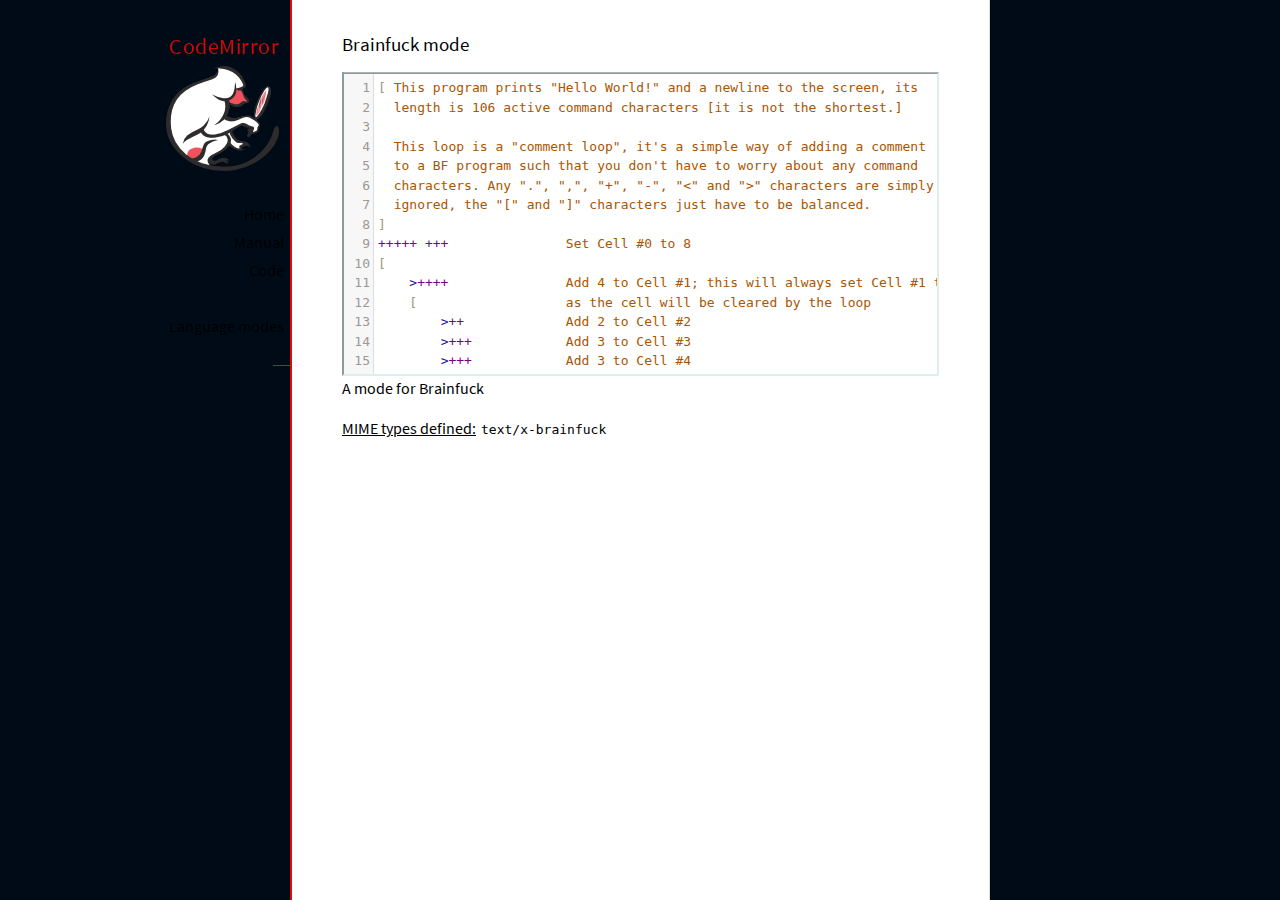
<file: codemirror/codemirror-5.65.16/mode/brainfuck/index.html>
<!doctype html>

<title>CodeMirror: Brainfuck mode</title>
<meta charset="utf-8"/>
<link rel=stylesheet href="../../doc/docs.css">

<link rel="stylesheet" href="../../lib/codemirror.css">
<script src="../../lib/codemirror.js"></script>
<script src="../../addon/edit/matchbrackets.js"></script>
<script src="./brainfuck.js"></script>
<style>
	.CodeMirror { border: 2px inset #dee; }
    </style>
<div id=nav>
  <a href="https://codemirror.net/5"><h1>CodeMirror</h1><img id=logo src="../../doc/logo.png" alt=""></a>

  <ul>
    <li><a href="../../index.html">Home</a>
    <li><a href="../../doc/manual.html">Manual</a>
    <li><a href="https://github.com/codemirror/codemirror5">Code</a>
  </ul>
  <ul>
    <li><a href="../index.html">Language modes</a>
    <li><a class=active href="#"></a>
  </ul>
</div>

<article>
<h2>Brainfuck mode</h2>
<form><textarea id="code" name="code">
[ This program prints "Hello World!" and a newline to the screen, its
  length is 106 active command characters [it is not the shortest.]

  This loop is a "comment loop", it's a simple way of adding a comment
  to a BF program such that you don't have to worry about any command
  characters. Any ".", ",", "+", "-", "&lt;" and "&gt;" characters are simply
  ignored, the "[" and "]" characters just have to be balanced.
]
+++++ +++               Set Cell #0 to 8
[
    &gt;++++               Add 4 to Cell #1; this will always set Cell #1 to 4
    [                   as the cell will be cleared by the loop
        &gt;++             Add 2 to Cell #2
        &gt;+++            Add 3 to Cell #3
        &gt;+++            Add 3 to Cell #4
        &gt;+              Add 1 to Cell #5
        &lt;&lt;&lt;&lt;-           Decrement the loop counter in Cell #1
    ]                   Loop till Cell #1 is zero; number of iterations is 4
    &gt;+                  Add 1 to Cell #2
    &gt;+                  Add 1 to Cell #3
    &gt;-                  Subtract 1 from Cell #4
    &gt;&gt;+                 Add 1 to Cell #6
    [&lt;]                 Move back to the first zero cell you find; this will
                        be Cell #1 which was cleared by the previous loop
    &lt;-                  Decrement the loop Counter in Cell #0
]                       Loop till Cell #0 is zero; number of iterations is 8

The result of this is:
Cell No :   0   1   2   3   4   5   6
Contents:   0   0  72 104  88  32   8
Pointer :   ^

&gt;&gt;.                     Cell #2 has value 72 which is 'H'
&gt;---.                   Subtract 3 from Cell #3 to get 101 which is 'e'
+++++++..+++.           Likewise for 'llo' from Cell #3
&gt;&gt;.                     Cell #5 is 32 for the space
&lt;-.                     Subtract 1 from Cell #4 for 87 to give a 'W'
&lt;.                      Cell #3 was set to 'o' from the end of 'Hello'
+++.------.--------.    Cell #3 for 'rl' and 'd'
&gt;&gt;+.                    Add 1 to Cell #5 gives us an exclamation point
&gt;++.                    And finally a newline from Cell #6
</textarea></form>

    <script>
      var editor = CodeMirror.fromTextArea(document.getElementById("code"), {
        lineNumbers: true,
        matchBrackets: true,
        mode: "text/x-brainfuck"
      });
    </script>

    <p>A mode for Brainfuck</p>

    <p><strong>MIME types defined:</strong> <code>text/x-brainfuck</code></p>
  </article>
</file>
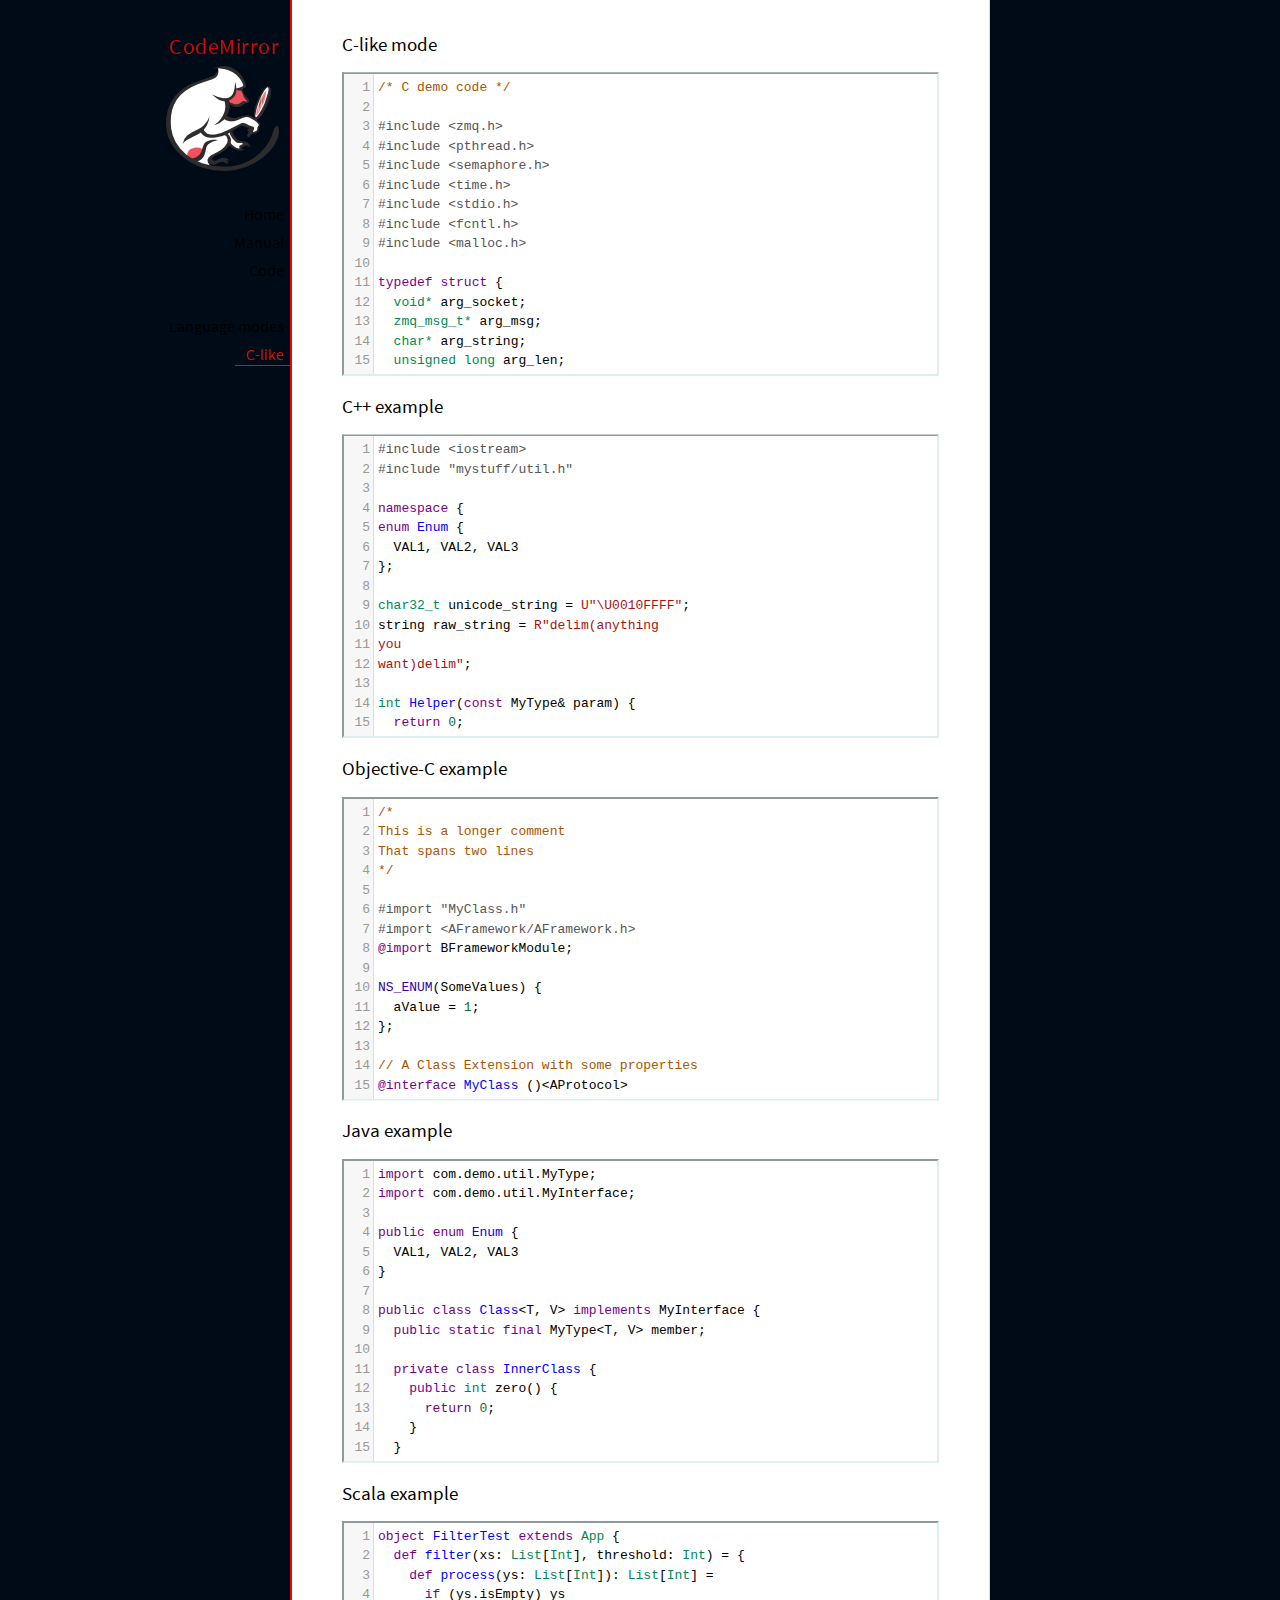
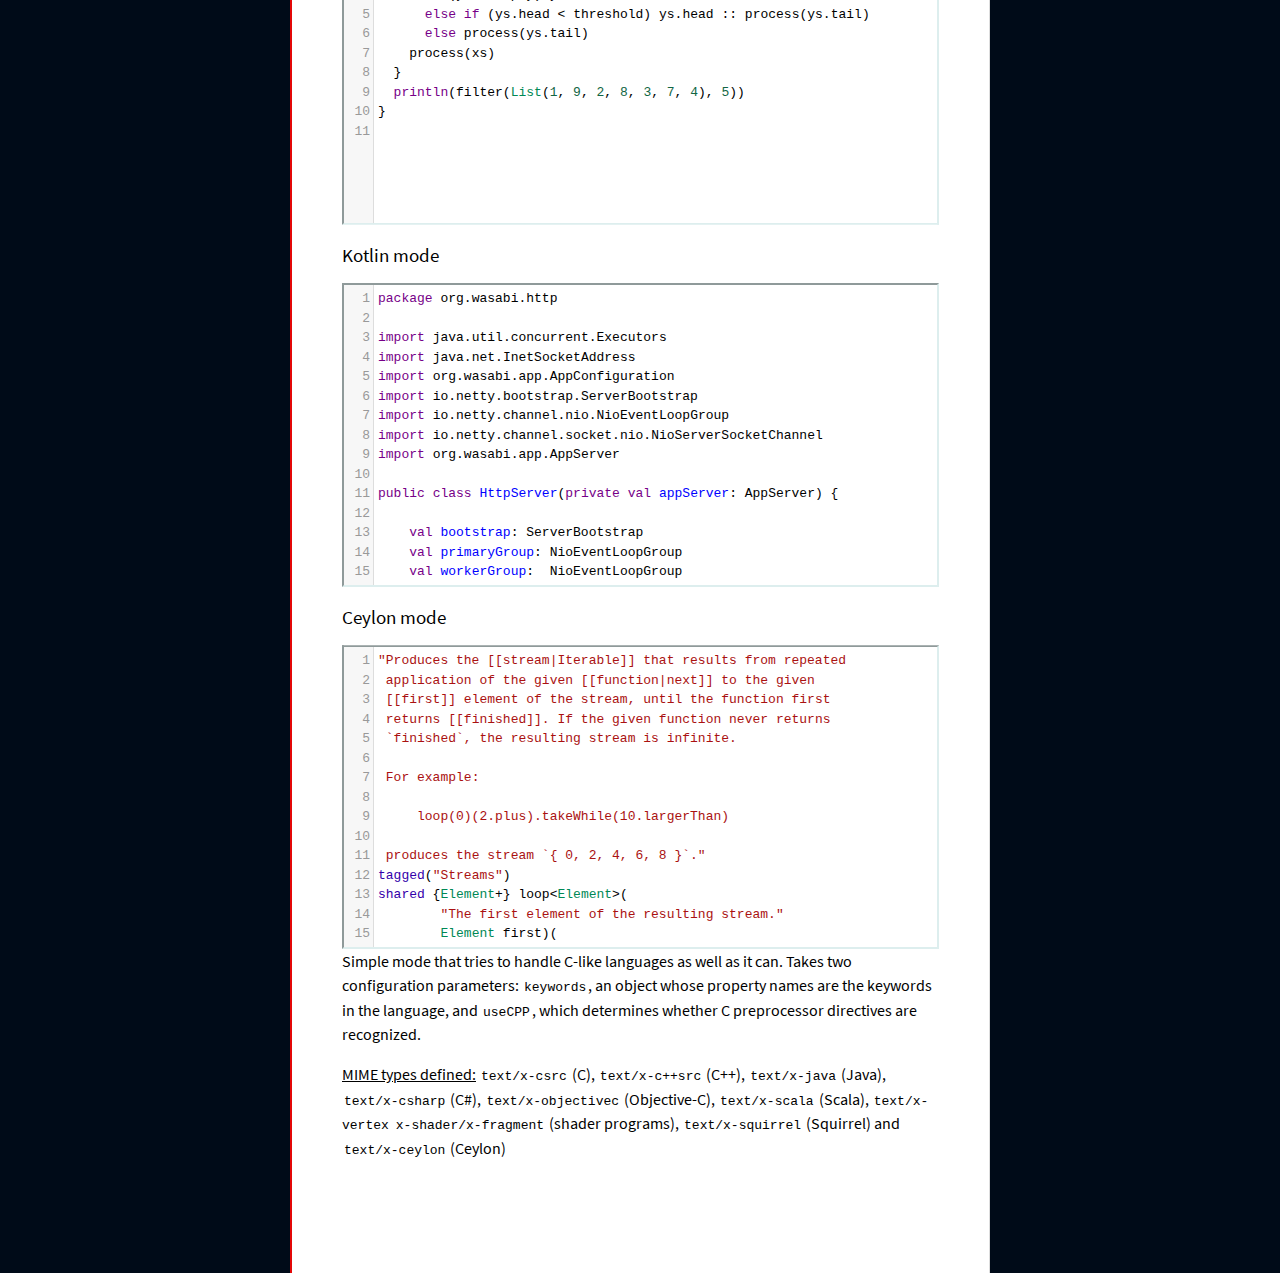
<file: codemirror/codemirror-5.65.16/mode/clike/index.html>
<!doctype html>

<title>CodeMirror: C-like mode</title>
<meta charset="utf-8"/>
<link rel=stylesheet href="../../doc/docs.css">

<link rel="stylesheet" href="../../lib/codemirror.css">
<script src="../../lib/codemirror.js"></script>
<script src="../../addon/edit/matchbrackets.js"></script>
<link rel="stylesheet" href="../../addon/hint/show-hint.css">
<script src="../../addon/hint/show-hint.js"></script>
<script src="clike.js"></script>
<style>.CodeMirror {border: 2px inset #dee;}</style>
<div id=nav>
  <a href="https://codemirror.net/5"><h1>CodeMirror</h1><img id=logo src="../../doc/logo.png" alt=""></a>

  <ul>
    <li><a href="../../index.html">Home</a>
    <li><a href="../../doc/manual.html">Manual</a>
    <li><a href="https://github.com/codemirror/codemirror5">Code</a>
  </ul>
  <ul>
    <li><a href="../index.html">Language modes</a>
    <li><a class=active href="#">C-like</a>
  </ul>
</div>

<article>
<h2>C-like mode</h2>

<div><textarea id="c-code">
/* C demo code */

#include <zmq.h>
#include <pthread.h>
#include <semaphore.h>
#include <time.h>
#include <stdio.h>
#include <fcntl.h>
#include <malloc.h>

typedef struct {
  void* arg_socket;
  zmq_msg_t* arg_msg;
  char* arg_string;
  unsigned long arg_len;
  int arg_int, arg_command;

  int signal_fd;
  int pad;
  void* context;
  sem_t sem;
} acl_zmq_context;

#define p(X) (context->arg_##X)

void* zmq_thread(void* context_pointer) {
  acl_zmq_context* context = (acl_zmq_context*)context_pointer;
  char ok = 'K', err = 'X';
  int res;

  while (1) {
    while ((res = sem_wait(&amp;context->sem)) == EINTR);
    if (res) {write(context->signal_fd, &amp;err, 1); goto cleanup;}
    switch(p(command)) {
    case 0: goto cleanup;
    case 1: p(socket) = zmq_socket(context->context, p(int)); break;
    case 2: p(int) = zmq_close(p(socket)); break;
    case 3: p(int) = zmq_bind(p(socket), p(string)); break;
    case 4: p(int) = zmq_connect(p(socket), p(string)); break;
    case 5: p(int) = zmq_getsockopt(p(socket), p(int), (void*)p(string), &amp;p(len)); break;
    case 6: p(int) = zmq_setsockopt(p(socket), p(int), (void*)p(string), p(len)); break;
    case 7: p(int) = zmq_send(p(socket), p(msg), p(int)); break;
    case 8: p(int) = zmq_recv(p(socket), p(msg), p(int)); break;
    case 9: p(int) = zmq_poll(p(socket), p(int), p(len)); break;
    }
    p(command) = errno;
    write(context->signal_fd, &amp;ok, 1);
  }
 cleanup:
  close(context->signal_fd);
  free(context_pointer);
  return 0;
}

void* zmq_thread_init(void* zmq_context, int signal_fd) {
  acl_zmq_context* context = malloc(sizeof(acl_zmq_context));
  pthread_t thread;

  context->context = zmq_context;
  context->signal_fd = signal_fd;
  sem_init(&amp;context->sem, 1, 0);
  pthread_create(&amp;thread, 0, &amp;zmq_thread, context);
  pthread_detach(thread);
  return context;
}
</textarea></div>

<h2>C++ example</h2>

<div><textarea id="cpp-code">
#include <iostream>
#include "mystuff/util.h"

namespace {
enum Enum {
  VAL1, VAL2, VAL3
};

char32_t unicode_string = U"\U0010FFFF";
string raw_string = R"delim(anything
you
want)delim";

int Helper(const MyType& param) {
  return 0;
}
} // namespace

class ForwardDec;

template <class T, class V>
class Class : public BaseClass {
  const MyType<T, V> member_;

 public:
  const MyType<T, V>& Method() const {
    return member_;
  }

  void Method2(MyType<T, V>* value);
}

template <class T, class V>
void Class::Method2(MyType<T, V>* value) {
  std::out << 1 >> method();
  value->Method3(member_);
  member_ = value;
}
</textarea></div>

<h2>Objective-C example</h2>

<div><textarea id="objectivec-code">
/*
This is a longer comment
That spans two lines
*/

#import "MyClass.h"
#import <AFramework/AFramework.h>
@import BFrameworkModule;

NS_ENUM(SomeValues) {
  aValue = 1;
};

// A Class Extension with some properties
@interface MyClass ()<AProtocol>
@property(atomic, readwrite, assign) NSInteger anInt;
@property(nonatomic, strong, nullable) NSString *aString;
@end

@implementation YourAppDelegate

- (instancetype)initWithString:(NSString *)aStringVar {
  if ((self = [super init])) {
    aString = aStringVar;
  }
  return self;
}

- (BOOL)doSomething:(float)progress {
  NSString *myString = @"This is a ObjC string %f ";
  myString = [[NSString stringWithFormat:myString, progress] stringByAppendingString:self.aString];
  return myString.length > 100 ? NO : YES;
}

@end
</textarea></div>

<h2>Java example</h2>

<div><textarea id="java-code">
import com.demo.util.MyType;
import com.demo.util.MyInterface;

public enum Enum {
  VAL1, VAL2, VAL3
}

public class Class<T, V> implements MyInterface {
  public static final MyType<T, V> member;
  
  private class InnerClass {
    public int zero() {
      return 0;
    }
  }

  @Override
  public MyType method() {
    return member;
  }

  public void method2(MyType<T, V> value) {
    method();
    value.method3();
    member = value;
  }
}
</textarea></div>

<h2>Scala example</h2>

<div><textarea id="scala-code">
object FilterTest extends App {
  def filter(xs: List[Int], threshold: Int) = {
    def process(ys: List[Int]): List[Int] =
      if (ys.isEmpty) ys
      else if (ys.head < threshold) ys.head :: process(ys.tail)
      else process(ys.tail)
    process(xs)
  }
  println(filter(List(1, 9, 2, 8, 3, 7, 4), 5))
}
</textarea></div>

<h2>Kotlin mode</h2>

<div><textarea id="kotlin-code">
package org.wasabi.http

import java.util.concurrent.Executors
import java.net.InetSocketAddress
import org.wasabi.app.AppConfiguration
import io.netty.bootstrap.ServerBootstrap
import io.netty.channel.nio.NioEventLoopGroup
import io.netty.channel.socket.nio.NioServerSocketChannel
import org.wasabi.app.AppServer

public class HttpServer(private val appServer: AppServer) {

    val bootstrap: ServerBootstrap
    val primaryGroup: NioEventLoopGroup
    val workerGroup:  NioEventLoopGroup

    init {
        // Define worker groups
        primaryGroup = NioEventLoopGroup()
        workerGroup = NioEventLoopGroup()

        // Initialize bootstrap of server
        bootstrap = ServerBootstrap()

        bootstrap.group(primaryGroup, workerGroup)
        bootstrap.channel(javaClass<NioServerSocketChannel>())
        bootstrap.childHandler(NettyPipelineInitializer(appServer))
    }

    public fun start(wait: Boolean = true) {
        val channel = bootstrap.bind(appServer.configuration.port)?.sync()?.channel()

        if (wait) {
            channel?.closeFuture()?.sync()
        }
    }

    public fun stop() {
        // Shutdown all event loops
        primaryGroup.shutdownGracefully()
        workerGroup.shutdownGracefully()

        // Wait till all threads are terminated
        primaryGroup.terminationFuture().sync()
        workerGroup.terminationFuture().sync()
    }
}
</textarea></div>

<h2>Ceylon mode</h2>

<div><textarea id="ceylon-code">
"Produces the [[stream|Iterable]] that results from repeated
 application of the given [[function|next]] to the given
 [[first]] element of the stream, until the function first
 returns [[finished]]. If the given function never returns 
 `finished`, the resulting stream is infinite.

 For example:

     loop(0)(2.plus).takeWhile(10.largerThan)

 produces the stream `{ 0, 2, 4, 6, 8 }`."
tagged("Streams")
shared {Element+} loop&lt;Element&gt;(
        "The first element of the resulting stream."
        Element first)(
        "The function that produces the next element of the
         stream, given the current element. The function may
         return [[finished]] to indicate the end of the 
         stream."
        Element|Finished next(Element element))
    =&gt; let (start = first)
    object satisfies {Element+} {
        first =&gt; start;
        empty =&gt; false;
        function nextElement(Element element)
                =&gt; next(element);
        iterator()
                =&gt; object satisfies Iterator&lt;Element&gt; {
            variable Element|Finished current = start;
            shared actual Element|Finished next() {
                if (!is Finished result = current) {
                    current = nextElement(result);
                    return result;
                }
                else {
                    return finished;
                }
            }
        };
    };
</textarea></div>

    <script>
      var cEditor = CodeMirror.fromTextArea(document.getElementById("c-code"), {
        lineNumbers: true,
        matchBrackets: true,
        mode: "text/x-csrc"
      });
      var cppEditor = CodeMirror.fromTextArea(document.getElementById("cpp-code"), {
        lineNumbers: true,
        matchBrackets: true,
        mode: "text/x-c++src"
      });
      var javaEditor = CodeMirror.fromTextArea(document.getElementById("java-code"), {
        lineNumbers: true,
        matchBrackets: true,
        mode: "text/x-java"
      });
      var objectivecEditor = CodeMirror.fromTextArea(document.getElementById("objectivec-code"), {
        lineNumbers: true,
        matchBrackets: true,
        mode: "text/x-objectivec"
      });
      var scalaEditor = CodeMirror.fromTextArea(document.getElementById("scala-code"), {
        lineNumbers: true,
        matchBrackets: true,
        mode: "text/x-scala"
      });
      var kotlinEditor = CodeMirror.fromTextArea(document.getElementById("kotlin-code"), {
          lineNumbers: true,
          matchBrackets: true,
          mode: "text/x-kotlin"
      });
      var ceylonEditor = CodeMirror.fromTextArea(document.getElementById("ceylon-code"), {
          lineNumbers: true,
          matchBrackets: true,
          mode: "text/x-ceylon"
      });
      var mac = CodeMirror.keyMap.default == CodeMirror.keyMap.macDefault;
      CodeMirror.keyMap.default[(mac ? "Cmd" : "Ctrl") + "-Space"] = "autocomplete";
    </script>

    <p>Simple mode that tries to handle C-like languages as well as it
    can. Takes two configuration parameters: <code>keywords</code>, an
    object whose property names are the keywords in the language,
    and <code>useCPP</code>, which determines whether C preprocessor
    directives are recognized.</p>

    <p><strong>MIME types defined:</strong> <code>text/x-csrc</code>
    (C), <code>text/x-c++src</code> (C++), <code>text/x-java</code>
    (Java), <code>text/x-csharp</code> (C#),
    <code>text/x-objectivec</code> (Objective-C),
    <code>text/x-scala</code> (Scala), <code>text/x-vertex</code>
    <code>x-shader/x-fragment</code> (shader programs),
    <code>text/x-squirrel</code> (Squirrel) and
    <code>text/x-ceylon</code> (Ceylon)</p>
</article>
</file>
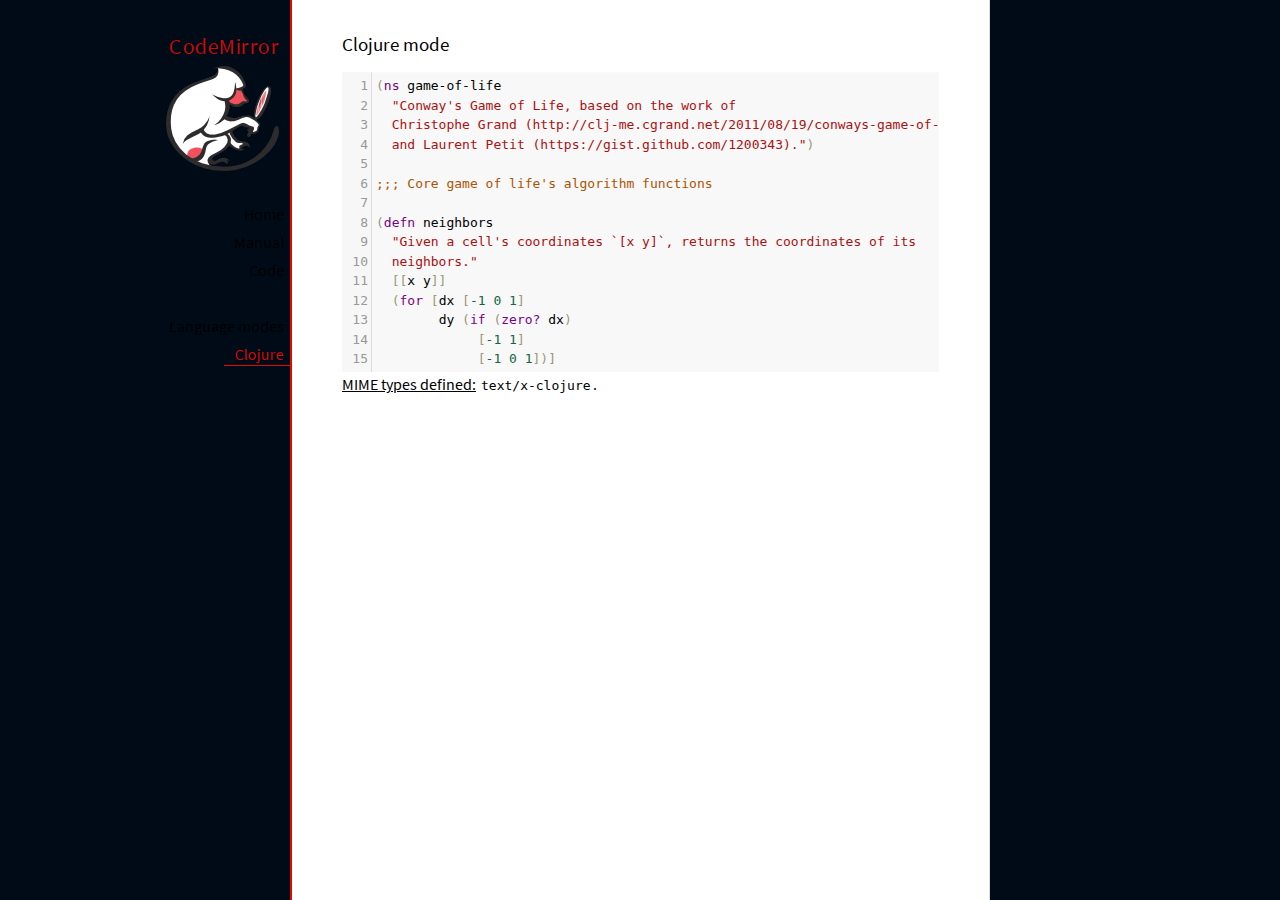
<file: codemirror/codemirror-5.65.16/mode/clojure/index.html>
<!doctype html>

<title>CodeMirror: Clojure mode</title>
<meta charset="utf-8"/>
<link rel=stylesheet href="../../doc/docs.css">

<link rel="stylesheet" href="../../lib/codemirror.css">
<script src="../../lib/codemirror.js"></script>
<script src="../../addon/edit/closebrackets.js"></script>
<script src="../../addon/edit/matchbrackets.js"></script>
<script src="clojure.js"></script>
<style>.CodeMirror {background: #f8f8f8;}</style>
<div id=nav>
  <a href="https://codemirror.net/5"><h1>CodeMirror</h1><img id=logo src="../../doc/logo.png" alt=""></a>

  <ul>
    <li><a href="../../index.html">Home</a>
    <li><a href="../../doc/manual.html">Manual</a>
    <li><a href="https://github.com/codemirror/codemirror5">Code</a>
  </ul>
  <ul>
    <li><a href="../index.html">Language modes</a>
    <li><a class=active href="#">Clojure</a>
  </ul>
</div>

<article>
<h2>Clojure mode</h2>
<form><textarea id="code" name="code">
(ns game-of-life
  "Conway's Game of Life, based on the work of
  Christophe Grand (http://clj-me.cgrand.net/2011/08/19/conways-game-of-life)
  and Laurent Petit (https://gist.github.com/1200343).")

;;; Core game of life's algorithm functions

(defn neighbors
  "Given a cell's coordinates `[x y]`, returns the coordinates of its
  neighbors."
  [[x y]]
  (for [dx [-1 0 1]
        dy (if (zero? dx)
             [-1 1]
             [-1 0 1])]
    [(+ dx x) (+ dy y)]))

(defn step
  "Given a set of living `cells`, computes the new set of living cells."
  [cells]
  (set (for [[cell n] (frequencies (mapcat neighbors cells))
             :when (or (= n 3)
                       (and (= n 2)
                            (cells cell)))]
         cell)))

;;; Utility methods for displaying game on a text terminal

(defn print-grid
  "Prints a `grid` of `w` columns and `h` rows, on *out*, representing a
  step in the game."
  [grid w h]
  (doseq [x (range (inc w))
          y (range (inc h))]
    (when (= y 0) (println))
    (print (if (grid [x y])
             "[X]"
             " . "))))

(defn print-grids
  "Prints a sequence of `grids` of `w` columns and `h` rows on *out*,
  representing several steps."
  [grids w h]
  (doseq [grid grids]
    (print-grid grid w h)
    (println)))

;;; Launches an example grid

(def grid
  "`grid` represents the initial set of living cells"
  #{[2 1] [2 2] [2 3]})

(print-grids (take 3 (iterate step grid)) 5 5)</textarea></form>
    <script>
      var editor = CodeMirror.fromTextArea(document.getElementById("code"), {
          autoCloseBrackets: true,
          lineNumbers: true,
          matchBrackets: true,
          mode: 'text/x-clojure'
      });
    </script>

    <p><strong>MIME types defined:</strong> <code>text/x-clojure</code>.</p>

  </article>
</file>
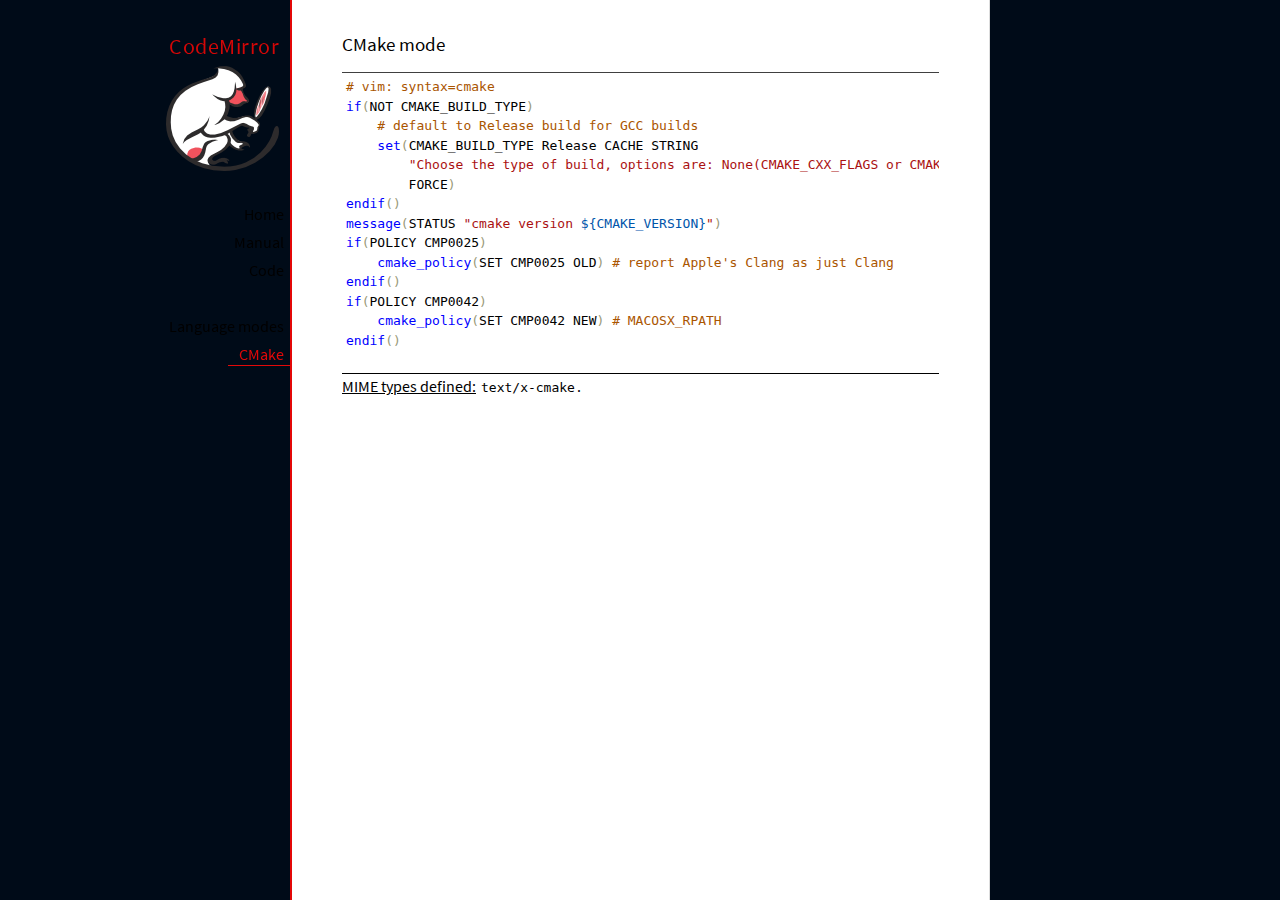
<file: codemirror/codemirror-5.65.16/mode/cmake/index.html>
<!doctype html>

<title>CodeMirror: CMake mode</title>
<meta charset="utf-8"/>
<link rel=stylesheet href="../../doc/docs.css">

<link rel="stylesheet" href="../../lib/codemirror.css">
<script src="../../lib/codemirror.js"></script>
<script src="../../addon/edit/matchbrackets.js"></script>
<script src="cmake.js"></script>
<style>
      .CodeMirror {border-top: 1px solid black; border-bottom: 1px solid black;}
      .cm-s-default span.cm-arrow { color: red; }
    </style>
<div id=nav>
  <a href="https://codemirror.net/5"><h1>CodeMirror</h1><img id=logo src="../../doc/logo.png" alt=""></a>

  <ul>
    <li><a href="../../index.html">Home</a>
    <li><a href="../../doc/manual.html">Manual</a>
    <li><a href="https://github.com/codemirror/codemirror5">Code</a>
  </ul>
  <ul>
    <li><a href="../index.html">Language modes</a>
    <li><a class=active href="#">CMake</a>
  </ul>
</div>

<article>
<h2>CMake mode</h2>
<form><textarea id="code" name="code">
# vim: syntax=cmake
if(NOT CMAKE_BUILD_TYPE)
    # default to Release build for GCC builds
    set(CMAKE_BUILD_TYPE Release CACHE STRING
        "Choose the type of build, options are: None(CMAKE_CXX_FLAGS or CMAKE_C_FLAGS used) Debug Release RelWithDebInfo MinSizeRel."
        FORCE)
endif()
message(STATUS "cmake version ${CMAKE_VERSION}")
if(POLICY CMP0025)
    cmake_policy(SET CMP0025 OLD) # report Apple's Clang as just Clang
endif()
if(POLICY CMP0042)
    cmake_policy(SET CMP0042 NEW) # MACOSX_RPATH
endif()

project (x265)
cmake_minimum_required (VERSION 2.8.8) # OBJECT libraries require 2.8.8
include(CheckIncludeFiles)
include(CheckFunctionExists)
include(CheckSymbolExists)
include(CheckCXXCompilerFlag)

# X265_BUILD must be incremented each time the public API is changed
set(X265_BUILD 48)
configure_file("${PROJECT_SOURCE_DIR}/x265.def.in"
               "${PROJECT_BINARY_DIR}/x265.def")
configure_file("${PROJECT_SOURCE_DIR}/x265_config.h.in"
               "${PROJECT_BINARY_DIR}/x265_config.h")

SET(CMAKE_MODULE_PATH "${PROJECT_SOURCE_DIR}/cmake" "${CMAKE_MODULE_PATH}")

# System architecture detection
string(TOLOWER "${CMAKE_SYSTEM_PROCESSOR}" SYSPROC)
set(X86_ALIASES x86 i386 i686 x86_64 amd64)
list(FIND X86_ALIASES "${SYSPROC}" X86MATCH)
if("${SYSPROC}" STREQUAL "" OR X86MATCH GREATER "-1")
    message(STATUS "Detected x86 target processor")
    set(X86 1)
    add_definitions(-DX265_ARCH_X86=1)
    if("${CMAKE_SIZEOF_VOID_P}" MATCHES 8)
        set(X64 1)
        add_definitions(-DX86_64=1)
    endif()
elseif(${SYSPROC} STREQUAL "armv6l")
    message(STATUS "Detected ARM target processor")
    set(ARM 1)
    add_definitions(-DX265_ARCH_ARM=1 -DHAVE_ARMV6=1)
else()
    message(STATUS "CMAKE_SYSTEM_PROCESSOR value `${CMAKE_SYSTEM_PROCESSOR}` is unknown")
    message(STATUS "Please add this value near ${CMAKE_CURRENT_LIST_FILE}:${CMAKE_CURRENT_LIST_LINE}")
endif()

if(UNIX)
    list(APPEND PLATFORM_LIBS pthread)
    find_library(LIBRT rt)
    if(LIBRT)
        list(APPEND PLATFORM_LIBS rt)
    endif()
    find_package(Numa)
    if(NUMA_FOUND)
        list(APPEND CMAKE_REQUIRED_LIBRARIES ${NUMA_LIBRARY})
        check_symbol_exists(numa_node_of_cpu numa.h NUMA_V2)
        if(NUMA_V2)
            add_definitions(-DHAVE_LIBNUMA)
            message(STATUS "libnuma found, building with support for NUMA nodes")
            list(APPEND PLATFORM_LIBS ${NUMA_LIBRARY})
            link_directories(${NUMA_LIBRARY_DIR})
            include_directories(${NUMA_INCLUDE_DIR})
        endif()
    endif()
    mark_as_advanced(LIBRT NUMA_FOUND)
endif(UNIX)

if(X64 AND NOT WIN32)
    option(ENABLE_PIC "Enable Position Independent Code" ON)
else()
    option(ENABLE_PIC "Enable Position Independent Code" OFF)
endif(X64 AND NOT WIN32)

# Compiler detection
if(CMAKE_GENERATOR STREQUAL "Xcode")
  set(XCODE 1)
endif()
if (APPLE)
  add_definitions(-DMACOS)
endif()
</textarea></form>
    <script>
      var editor = CodeMirror.fromTextArea(document.getElementById("code"), {
        mode: "text/x-cmake",
        matchBrackets: true,
        indentUnit: 4
      });
    </script>

    <p><strong>MIME types defined:</strong> <code>text/x-cmake</code>.</p>

  </article>
</file>
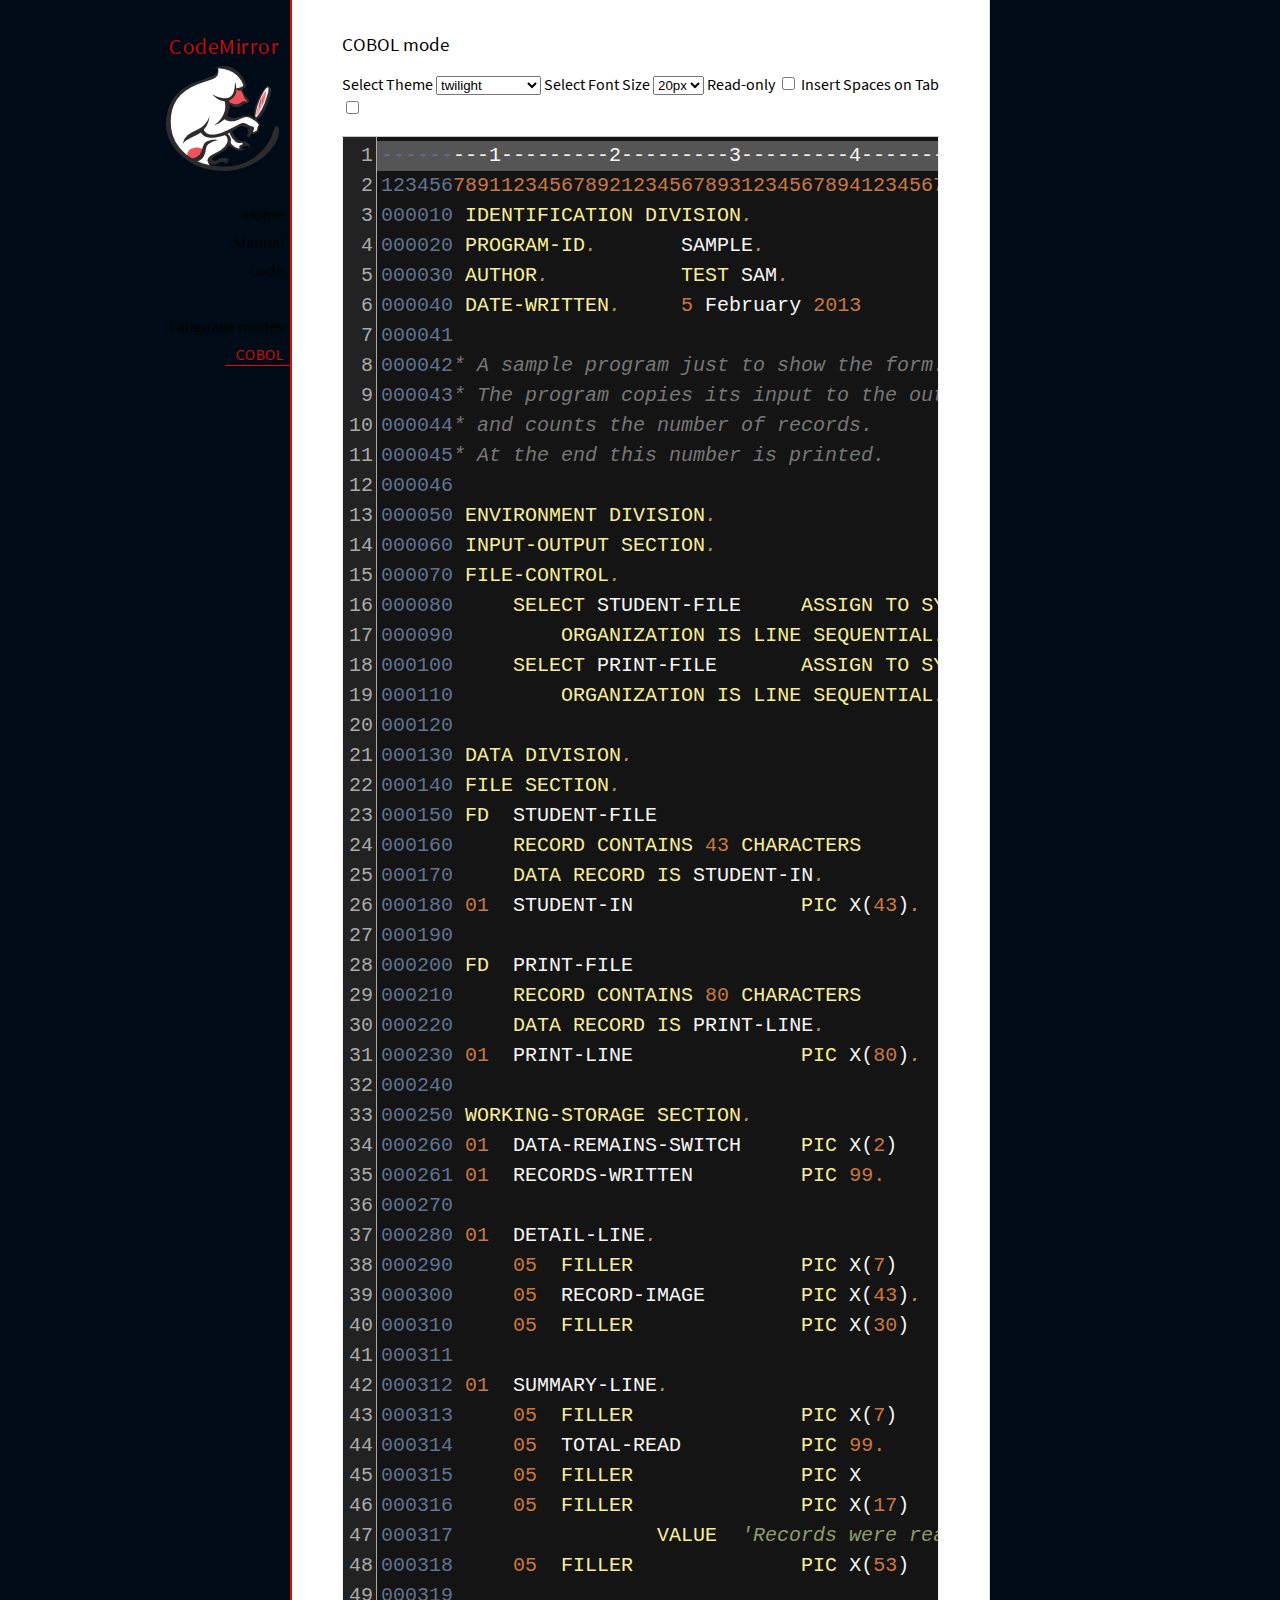
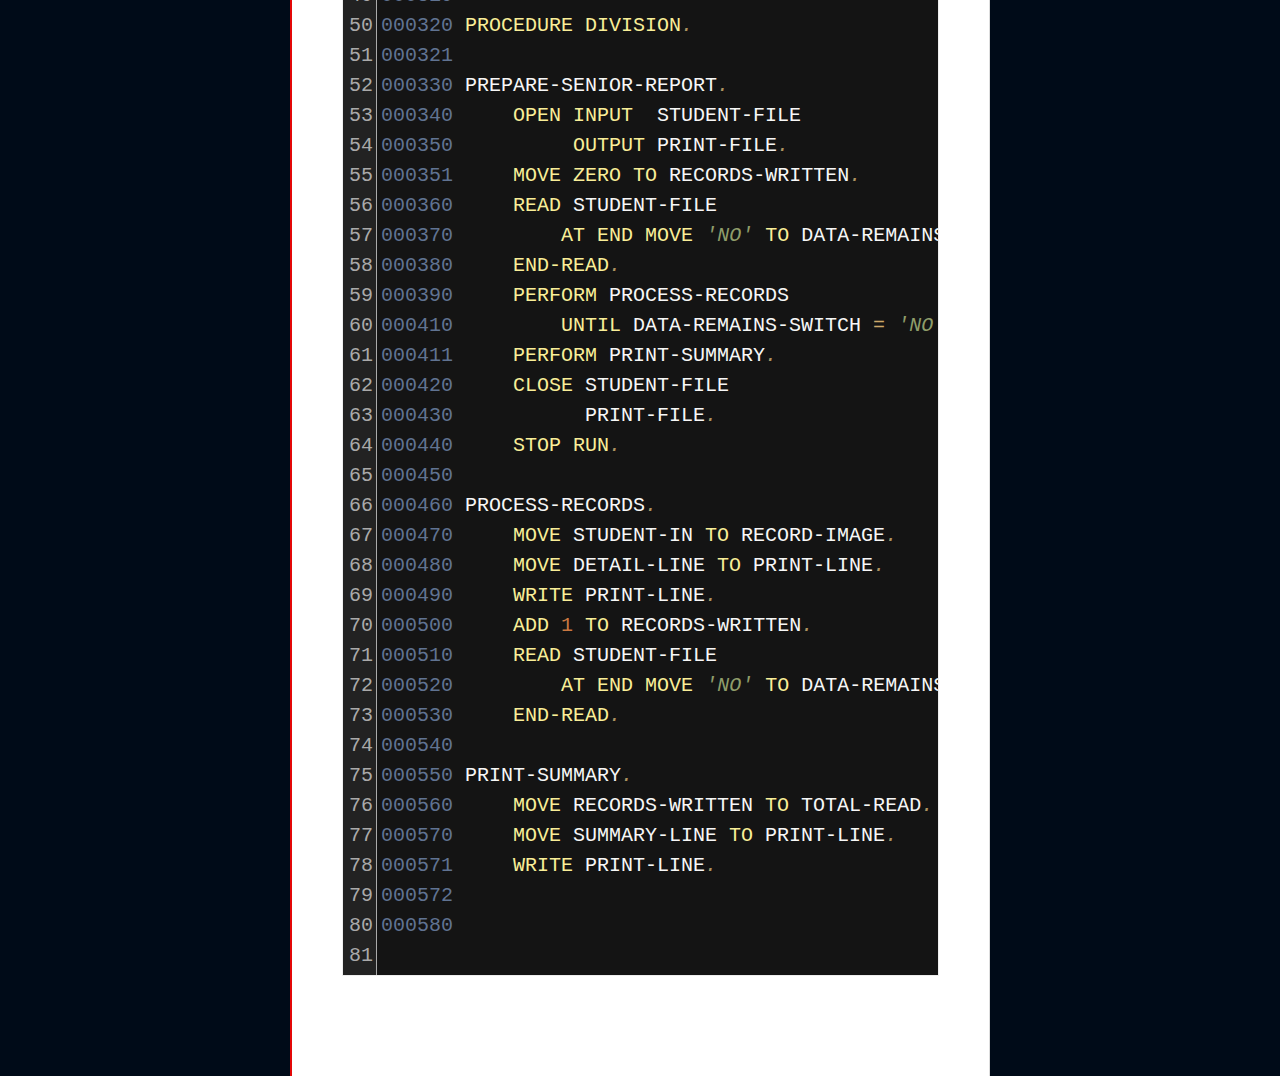
<file: codemirror/codemirror-5.65.16/mode/cobol/index.html>
<!doctype html>

<title>CodeMirror: COBOL mode</title>
<meta charset="utf-8"/>
<link rel=stylesheet href="../../doc/docs.css">

<link rel="stylesheet" href="../../lib/codemirror.css">
<link rel="stylesheet" href="../../theme/neat.css">
<link rel="stylesheet" href="../../theme/elegant.css">
<link rel="stylesheet" href="../../theme/erlang-dark.css">
<link rel="stylesheet" href="../../theme/night.css">
<link rel="stylesheet" href="../../theme/monokai.css">
<link rel="stylesheet" href="../../theme/cobalt.css">
<link rel="stylesheet" href="../../theme/eclipse.css">
<link rel="stylesheet" href="../../theme/rubyblue.css">
<link rel="stylesheet" href="../../theme/lesser-dark.css">
<link rel="stylesheet" href="../../theme/xq-dark.css">
<link rel="stylesheet" href="../../theme/xq-light.css">
<link rel="stylesheet" href="../../theme/ambiance.css">
<link rel="stylesheet" href="../../theme/blackboard.css">
<link rel="stylesheet" href="../../theme/vibrant-ink.css">
<link rel="stylesheet" href="../../theme/solarized.css">
<link rel="stylesheet" href="../../theme/twilight.css">
<link rel="stylesheet" href="../../theme/midnight.css">
<link rel="stylesheet" href="../../addon/dialog/dialog.css">
<script src="../../lib/codemirror.js"></script>
<script src="../../addon/edit/matchbrackets.js"></script>
<script src="cobol.js"></script>
<script src="../../addon/selection/active-line.js"></script>
<script src="../../addon/search/search.js"></script>
<script src="../../addon/dialog/dialog.js"></script>
<script src="../../addon/search/searchcursor.js"></script>
<style>
        .CodeMirror {
          border: 1px solid #eee;
          font-size : 20px;
          height : auto !important;
        }
        .CodeMirror-activeline-background {background: #555555 !important;}
    </style>
<div id=nav>
  <a href="https://codemirror.net/5"><h1>CodeMirror</h1><img id=logo src="../../doc/logo.png" alt=""></a>

  <ul>
    <li><a href="../../index.html">Home</a>
    <li><a href="../../doc/manual.html">Manual</a>
    <li><a href="https://github.com/codemirror/codemirror5">Code</a>
  </ul>
  <ul>
    <li><a href="../index.html">Language modes</a>
    <li><a class=active href="#">COBOL</a>
  </ul>
</div>

<article>
<h2>COBOL mode</h2>

    <p> Select Theme <select onchange="selectTheme()" id="selectTheme">
        <option>default</option>
        <option>ambiance</option>
        <option>blackboard</option>
        <option>cobalt</option>
        <option>eclipse</option>
        <option>elegant</option>
        <option>erlang-dark</option>
        <option>lesser-dark</option>
        <option>midnight</option>
        <option>monokai</option>
        <option>neat</option>
        <option>night</option>
        <option>rubyblue</option>
        <option>solarized dark</option>
        <option>solarized light</option>
        <option selected>twilight</option>
        <option>vibrant-ink</option>
        <option>xq-dark</option>
        <option>xq-light</option>
    </select>    Select Font Size <select onchange="selectFontsize()" id="selectFontSize">
          <option value="13px">13px</option>
          <option value="14px">14px</option>
          <option value="16px">16px</option>
          <option value="18px">18px</option>
          <option value="20px" selected="selected">20px</option>
          <option value="24px">24px</option>
          <option value="26px">26px</option>
          <option value="28px">28px</option>
          <option value="30px">30px</option>
          <option value="32px">32px</option>
          <option value="34px">34px</option>
          <option value="36px">36px</option>
        </select>
<label for="checkBoxReadOnly">Read-only</label>
<input type="checkbox" id="checkBoxReadOnly" onchange="selectReadOnly()">
<label for="id_tabToIndentSpace">Insert Spaces on Tab</label>
<input type="checkbox" id="id_tabToIndentSpace" onchange="tabToIndentSpace()">
</p>
<textarea id="code" name="code">
---------1---------2---------3---------4---------5---------6---------7---------8
12345678911234567892123456789312345678941234567895123456789612345678971234567898
000010 IDENTIFICATION DIVISION.                                        MODTGHERE
000020 PROGRAM-ID.       SAMPLE.
000030 AUTHOR.           TEST SAM. 
000040 DATE-WRITTEN.     5 February 2013
000041
000042* A sample program just to show the form.
000043* The program copies its input to the output,
000044* and counts the number of records.
000045* At the end this number is printed.
000046
000050 ENVIRONMENT DIVISION.
000060 INPUT-OUTPUT SECTION.
000070 FILE-CONTROL.
000080     SELECT STUDENT-FILE     ASSIGN TO SYSIN
000090         ORGANIZATION IS LINE SEQUENTIAL.
000100     SELECT PRINT-FILE       ASSIGN TO SYSOUT
000110         ORGANIZATION IS LINE SEQUENTIAL.
000120
000130 DATA DIVISION.
000140 FILE SECTION.
000150 FD  STUDENT-FILE
000160     RECORD CONTAINS 43 CHARACTERS
000170     DATA RECORD IS STUDENT-IN.
000180 01  STUDENT-IN              PIC X(43).
000190
000200 FD  PRINT-FILE
000210     RECORD CONTAINS 80 CHARACTERS
000220     DATA RECORD IS PRINT-LINE.
000230 01  PRINT-LINE              PIC X(80).
000240
000250 WORKING-STORAGE SECTION.
000260 01  DATA-REMAINS-SWITCH     PIC X(2)      VALUE SPACES.
000261 01  RECORDS-WRITTEN         PIC 99.
000270
000280 01  DETAIL-LINE.
000290     05  FILLER              PIC X(7)      VALUE SPACES.
000300     05  RECORD-IMAGE        PIC X(43).
000310     05  FILLER              PIC X(30)     VALUE SPACES.
000311 
000312 01  SUMMARY-LINE.
000313     05  FILLER              PIC X(7)      VALUE SPACES.
000314     05  TOTAL-READ          PIC 99.
000315     05  FILLER              PIC X         VALUE SPACE.
000316     05  FILLER              PIC X(17)     
000317                 VALUE  'Records were read'.
000318     05  FILLER              PIC X(53)     VALUE SPACES.
000319
000320 PROCEDURE DIVISION.
000321
000330 PREPARE-SENIOR-REPORT.
000340     OPEN INPUT  STUDENT-FILE
000350          OUTPUT PRINT-FILE.
000351     MOVE ZERO TO RECORDS-WRITTEN.
000360     READ STUDENT-FILE
000370         AT END MOVE 'NO' TO DATA-REMAINS-SWITCH
000380     END-READ.
000390     PERFORM PROCESS-RECORDS
000410         UNTIL DATA-REMAINS-SWITCH = 'NO'.
000411     PERFORM PRINT-SUMMARY.
000420     CLOSE STUDENT-FILE
000430           PRINT-FILE.
000440     STOP RUN.
000450
000460 PROCESS-RECORDS.
000470     MOVE STUDENT-IN TO RECORD-IMAGE.
000480     MOVE DETAIL-LINE TO PRINT-LINE.
000490     WRITE PRINT-LINE.
000500     ADD 1 TO RECORDS-WRITTEN.
000510     READ STUDENT-FILE
000520         AT END MOVE 'NO' TO DATA-REMAINS-SWITCH
000530     END-READ. 
000540
000550 PRINT-SUMMARY.
000560     MOVE RECORDS-WRITTEN TO TOTAL-READ.
000570     MOVE SUMMARY-LINE TO PRINT-LINE.
000571     WRITE PRINT-LINE. 
000572
000580
</textarea>
    <script>
      var editor = CodeMirror.fromTextArea(document.getElementById("code"), {
        lineNumbers: true,
        matchBrackets: true,
        mode: "text/x-cobol",
        theme : "twilight",
        styleActiveLine: true,
        showCursorWhenSelecting : true,  
      });
      function selectTheme() {
        var themeInput = document.getElementById("selectTheme");
        var theme = themeInput.options[themeInput.selectedIndex].innerHTML;
        editor.setOption("theme", theme);
      }
      function selectFontsize() {
        var fontSizeInput = document.getElementById("selectFontSize");
        var fontSize = fontSizeInput.options[fontSizeInput.selectedIndex].innerHTML;
        editor.getWrapperElement().style.fontSize = fontSize;
        editor.refresh();
      }
      function selectReadOnly() {
        editor.setOption("readOnly", document.getElementById("checkBoxReadOnly").checked);
      }
      function tabToIndentSpace() {
        if (document.getElementById("id_tabToIndentSpace").checked) {
            editor.setOption("extraKeys", {Tab: function(cm) { cm.replaceSelection("    ", "end"); }});
        } else {
            editor.setOption("extraKeys", {Tab: function(cm) { cm.replaceSelection("    ", "end"); }});
        }
      }
    </script>
  </article>
</file>
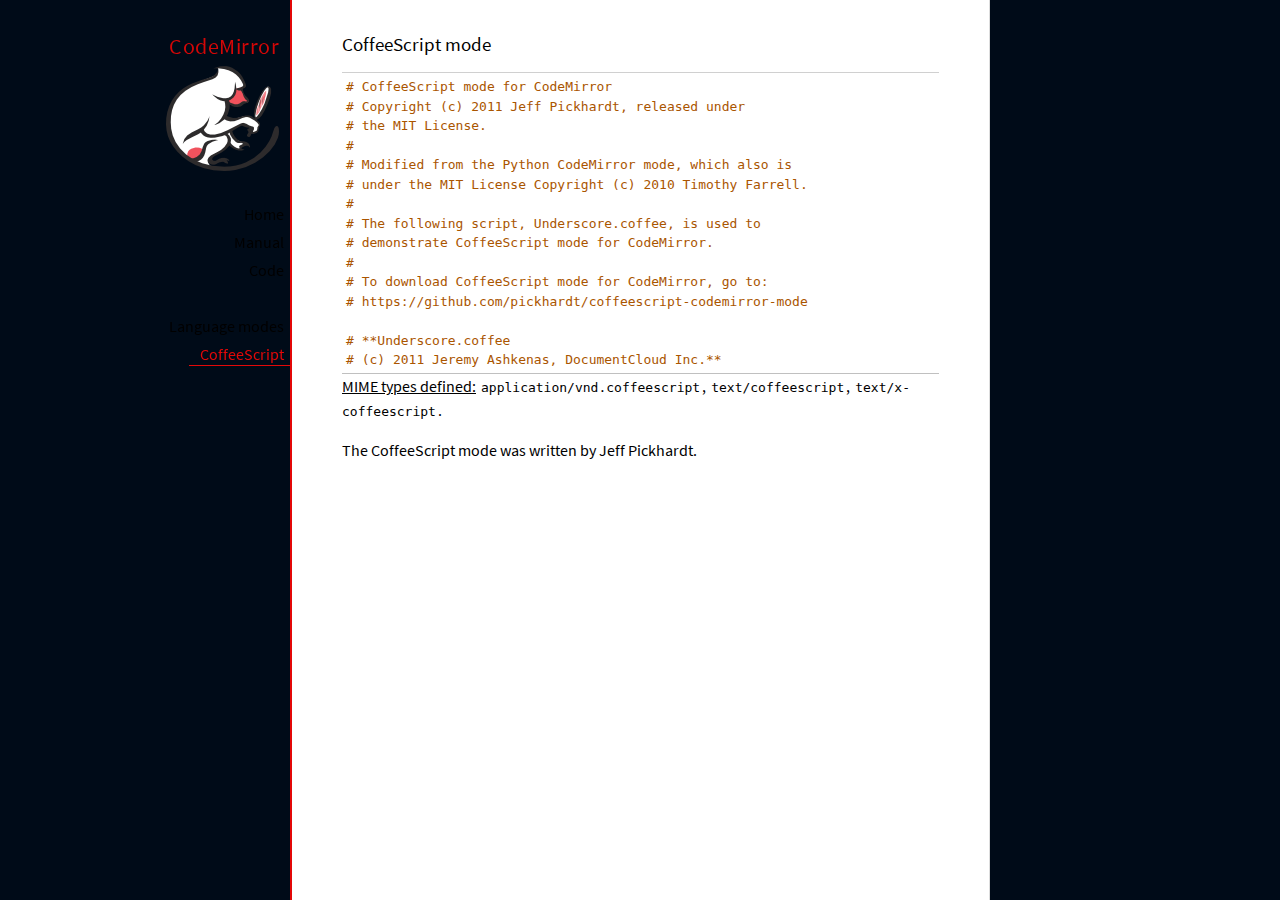
<file: codemirror/codemirror-5.65.16/mode/coffeescript/index.html>
<!doctype html>

<title>CodeMirror: CoffeeScript mode</title>
<meta charset="utf-8"/>
<link rel=stylesheet href="../../doc/docs.css">

<link rel="stylesheet" href="../../lib/codemirror.css">
<script src="../../lib/codemirror.js"></script>
<script src="coffeescript.js"></script>
<style>.CodeMirror {border-top: 1px solid silver; border-bottom: 1px solid silver;}</style>
<div id=nav>
  <a href="https://codemirror.net/5"><h1>CodeMirror</h1><img id=logo src="../../doc/logo.png" alt=""></a>

  <ul>
    <li><a href="../../index.html">Home</a>
    <li><a href="../../doc/manual.html">Manual</a>
    <li><a href="https://github.com/codemirror/codemirror5">Code</a>
  </ul>
  <ul>
    <li><a href="../index.html">Language modes</a>
    <li><a class=active href="#">CoffeeScript</a>
  </ul>
</div>

<article>
<h2>CoffeeScript mode</h2>
<form><textarea id="code" name="code">
# CoffeeScript mode for CodeMirror
# Copyright (c) 2011 Jeff Pickhardt, released under
# the MIT License.
#
# Modified from the Python CodeMirror mode, which also is 
# under the MIT License Copyright (c) 2010 Timothy Farrell.
#
# The following script, Underscore.coffee, is used to 
# demonstrate CoffeeScript mode for CodeMirror.
#
# To download CoffeeScript mode for CodeMirror, go to:
# https://github.com/pickhardt/coffeescript-codemirror-mode

# **Underscore.coffee
# (c) 2011 Jeremy Ashkenas, DocumentCloud Inc.**
# Underscore is freely distributable under the terms of the
# [MIT license](http://en.wikipedia.org/wiki/MIT_License).
# Portions of Underscore are inspired by or borrowed from
# [Prototype.js](http://prototypejs.org/api), Oliver Steele's
# [Functional](http://osteele.com), and John Resig's
# [Micro-Templating](http://ejohn.org).
# For all details and documentation:
# http://documentcloud.github.com/underscore/


# Baseline setup
# --------------

# Establish the root object, `window` in the browser, or `global` on the server.
root = this


# Save the previous value of the `_` variable.
previousUnderscore = root._

### Multiline
    comment
###

# Establish the object that gets thrown to break out of a loop iteration.
# `StopIteration` is SOP on Mozilla.
breaker = if typeof(StopIteration) is 'undefined' then '__break__' else StopIteration


#### Docco style single line comment (title)


# Helper function to escape **RegExp** contents, because JS doesn't have one.
escapeRegExp = (string) -> string.replace(/([.*+?^${}()|[\]\/\\])/g, '\\$1')


# Save bytes in the minified (but not gzipped) version:
ArrayProto = Array.prototype
ObjProto = Object.prototype


# Create quick reference variables for speed access to core prototypes.
slice = ArrayProto.slice
unshift = ArrayProto.unshift
toString = ObjProto.toString
hasOwnProperty = ObjProto.hasOwnProperty
propertyIsEnumerable = ObjProto.propertyIsEnumerable


# All **ECMA5** native implementations we hope to use are declared here.
nativeForEach = ArrayProto.forEach
nativeMap = ArrayProto.map
nativeReduce = ArrayProto.reduce
nativeReduceRight = ArrayProto.reduceRight
nativeFilter = ArrayProto.filter
nativeEvery = ArrayProto.every
nativeSome = ArrayProto.some
nativeIndexOf = ArrayProto.indexOf
nativeLastIndexOf = ArrayProto.lastIndexOf
nativeIsArray = Array.isArray
nativeKeys = Object.keys


# Create a safe reference to the Underscore object for use below.
_ = (obj) -> new wrapper(obj)


# Export the Underscore object for **CommonJS**.
if typeof(exports) != 'undefined' then exports._ = _


# Export Underscore to global scope.
root._ = _


# Current version.
_.VERSION = '1.1.0'


# Collection Functions
# --------------------

# The cornerstone, an **each** implementation.
# Handles objects implementing **forEach**, arrays, and raw objects.
_.each = (obj, iterator, context) ->
  try
    if nativeForEach and obj.forEach is nativeForEach
      obj.forEach iterator, context
    else if _.isNumber obj.length
      iterator.call context, obj[i], i, obj for i in [0...obj.length]
    else
      iterator.call context, val, key, obj for own key, val of obj
  catch e
    throw e if e isnt breaker
  obj


# Return the results of applying the iterator to each element. Use JavaScript
# 1.6's version of **map**, if possible.
_.map = (obj, iterator, context) ->
  return obj.map(iterator, context) if nativeMap and obj.map is nativeMap
  results = []
  _.each obj, (value, index, list) ->
    results.push iterator.call context, value, index, list
  results


# **Reduce** builds up a single result from a list of values. Also known as
# **inject**, or **foldl**. Uses JavaScript 1.8's version of **reduce**, if possible.
_.reduce = (obj, iterator, memo, context) ->
  if nativeReduce and obj.reduce is nativeReduce
    iterator = _.bind iterator, context if context
    return obj.reduce iterator, memo
  _.each obj, (value, index, list) ->
    memo = iterator.call context, memo, value, index, list
  memo


# The right-associative version of **reduce**, also known as **foldr**. Uses
# JavaScript 1.8's version of **reduceRight**, if available.
_.reduceRight = (obj, iterator, memo, context) ->
  if nativeReduceRight and obj.reduceRight is nativeReduceRight
    iterator = _.bind iterator, context if context
    return obj.reduceRight iterator, memo
  reversed = _.clone(_.toArray(obj)).reverse()
  _.reduce reversed, iterator, memo, context


# Return the first value which passes a truth test.
_.detect = (obj, iterator, context) ->
  result = null
  _.each obj, (value, index, list) ->
    if iterator.call context, value, index, list
      result = value
      _.breakLoop()
  result


# Return all the elements that pass a truth test. Use JavaScript 1.6's
# **filter**, if it exists.
_.filter = (obj, iterator, context) ->
  return obj.filter iterator, context if nativeFilter and obj.filter is nativeFilter
  results = []
  _.each obj, (value, index, list) ->
    results.push value if iterator.call context, value, index, list
  results


# Return all the elements for which a truth test fails.
_.reject = (obj, iterator, context) ->
  results = []
  _.each obj, (value, index, list) ->
    results.push value if not iterator.call context, value, index, list
  results


# Determine whether all of the elements match a truth test. Delegate to
# JavaScript 1.6's **every**, if it is present.
_.every = (obj, iterator, context) ->
  iterator ||= _.identity
  return obj.every iterator, context if nativeEvery and obj.every is nativeEvery
  result = true
  _.each obj, (value, index, list) ->
    _.breakLoop() unless (result = result and iterator.call(context, value, index, list))
  result


# Determine if at least one element in the object matches a truth test. Use
# JavaScript 1.6's **some**, if it exists.
_.some = (obj, iterator, context) ->
  iterator ||= _.identity
  return obj.some iterator, context if nativeSome and obj.some is nativeSome
  result = false
  _.each obj, (value, index, list) ->
    _.breakLoop() if (result = iterator.call(context, value, index, list))
  result


# Determine if a given value is included in the array or object,
# based on `===`.
_.include = (obj, target) ->
  return _.indexOf(obj, target) isnt -1 if nativeIndexOf and obj.indexOf is nativeIndexOf
  return true for own key, val of obj when val is target
  false


# Invoke a method with arguments on every item in a collection.
_.invoke = (obj, method) ->
  args = _.rest arguments, 2
  (if method then val[method] else val).apply(val, args) for val in obj


# Convenience version of a common use case of **map**: fetching a property.
_.pluck = (obj, key) ->
  _.map(obj, (val) -> val[key])


# Return the maximum item or (item-based computation).
_.max = (obj, iterator, context) ->
  return Math.max.apply(Math, obj) if not iterator and _.isArray(obj)
  result = computed: -Infinity
  _.each obj, (value, index, list) ->
    computed = if iterator then iterator.call(context, value, index, list) else value
    computed >= result.computed and (result = {value: value, computed: computed})
  result.value


# Return the minimum element (or element-based computation).
_.min = (obj, iterator, context) ->
  return Math.min.apply(Math, obj) if not iterator and _.isArray(obj)
  result = computed: Infinity
  _.each obj, (value, index, list) ->
    computed = if iterator then iterator.call(context, value, index, list) else value
    computed < result.computed and (result = {value: value, computed: computed})
  result.value


# Sort the object's values by a criterion produced by an iterator.
_.sortBy = (obj, iterator, context) ->
  _.pluck(((_.map obj, (value, index, list) ->
    {value: value, criteria: iterator.call(context, value, index, list)}
  ).sort((left, right) ->
    a = left.criteria; b = right.criteria
    if a < b then -1 else if a > b then 1 else 0
  )), 'value')


# Use a comparator function to figure out at what index an object should
# be inserted so as to maintain order. Uses binary search.
_.sortedIndex = (array, obj, iterator) ->
  iterator ||= _.identity
  low = 0
  high = array.length
  while low < high
    mid = (low + high) >> 1
    if iterator(array[mid]) < iterator(obj) then low = mid + 1 else high = mid
  low


# Convert anything iterable into a real, live array.
_.toArray = (iterable) ->
  return [] if (!iterable)
  return iterable.toArray() if (iterable.toArray)
  return iterable if (_.isArray(iterable))
  return slice.call(iterable) if (_.isArguments(iterable))
  _.values(iterable)


# Return the number of elements in an object.
_.size = (obj) -> _.toArray(obj).length


# Array Functions
# ---------------

# Get the first element of an array. Passing `n` will return the first N
# values in the array. Aliased as **head**. The `guard` check allows it to work
# with **map**.
_.first = (array, n, guard) ->
  if n and not guard then slice.call(array, 0, n) else array[0]


# Returns everything but the first entry of the array. Aliased as **tail**.
# Especially useful on the arguments object. Passing an `index` will return
# the rest of the values in the array from that index onward. The `guard`
# check allows it to work with **map**.
_.rest = (array, index, guard) ->
  slice.call(array, if _.isUndefined(index) or guard then 1 else index)


# Get the last element of an array.
_.last = (array) -> array[array.length - 1]


# Trim out all falsy values from an array.
_.compact = (array) -> item for item in array when item


# Return a completely flattened version of an array.
_.flatten = (array) ->
  _.reduce array, (memo, value) ->
    return memo.concat(_.flatten(value)) if _.isArray value
    memo.push value
    memo
  , []


# Return a version of the array that does not contain the specified value(s).
_.without = (array) ->
  values = _.rest arguments
  val for val in _.toArray(array) when not _.include values, val


# Produce a duplicate-free version of the array. If the array has already
# been sorted, you have the option of using a faster algorithm.
_.uniq = (array, isSorted) ->
  memo = []
  for el, i in _.toArray array
    memo.push el if i is 0 || (if isSorted is true then _.last(memo) isnt el else not _.include(memo, el))
  memo


# Produce an array that contains every item shared between all the
# passed-in arrays.
_.intersect = (array) ->
  rest = _.rest arguments
  _.select _.uniq(array), (item) ->
    _.all rest, (other) ->
      _.indexOf(other, item) >= 0


# Zip together multiple lists into a single array -- elements that share
# an index go together.
_.zip = ->
  length = _.max _.pluck arguments, 'length'
  results = new Array length
  for i in [0...length]
    results[i] = _.pluck arguments, String i
  results


# If the browser doesn't supply us with **indexOf** (I'm looking at you, MSIE),
# we need this function. Return the position of the first occurrence of an
# item in an array, or -1 if the item is not included in the array.
_.indexOf = (array, item) ->
  return array.indexOf item if nativeIndexOf and array.indexOf is nativeIndexOf
  i = 0; l = array.length
  while l - i
    if array[i] is item then return i else i++
  -1


# Provide JavaScript 1.6's **lastIndexOf**, delegating to the native function,
# if possible.
_.lastIndexOf = (array, item) ->
  return array.lastIndexOf(item) if nativeLastIndexOf and array.lastIndexOf is nativeLastIndexOf
  i = array.length
  while i
    if array[i] is item then return i else i--
  -1


# Generate an integer Array containing an arithmetic progression. A port of
# [the native Python **range** function](http://docs.python.org/library/functions.html#range).
_.range = (start, stop, step) ->
  a = arguments
  solo = a.length <= 1
  i = start = if solo then 0 else a[0]
  stop = if solo then a[0] else a[1]
  step = a[2] or 1
  len = Math.ceil((stop - start) / step)
  return [] if len <= 0
  range = new Array len
  idx = 0
  loop
    return range if (if step > 0 then i - stop else stop - i) >= 0
    range[idx] = i
    idx++
    i+= step


# Function Functions
# ------------------

# Create a function bound to a given object (assigning `this`, and arguments,
# optionally). Binding with arguments is also known as **curry**.
_.bind = (func, obj) ->
  args = _.rest arguments, 2
  -> func.apply obj or root, args.concat arguments


# Bind all of an object's methods to that object. Useful for ensuring that
# all callbacks defined on an object belong to it.
_.bindAll = (obj) ->
  funcs = if arguments.length > 1 then _.rest(arguments) else _.functions(obj)
  _.each funcs, (f) -> obj[f] = _.bind obj[f], obj
  obj


# Delays a function for the given number of milliseconds, and then calls
# it with the arguments supplied.
_.delay = (func, wait) ->
  args = _.rest arguments, 2
  setTimeout((-> func.apply(func, args)), wait)


# Memoize an expensive function by storing its results.
_.memoize = (func, hasher) ->
  memo = {}
  hasher or= _.identity
  ->
    key = hasher.apply this, arguments
    return memo[key] if key of memo
    memo[key] = func.apply this, arguments


# Defers a function, scheduling it to run after the current call stack has
# cleared.
_.defer = (func) ->
  _.delay.apply _, [func, 1].concat _.rest arguments


# Returns the first function passed as an argument to the second,
# allowing you to adjust arguments, run code before and after, and
# conditionally execute the original function.
_.wrap = (func, wrapper) ->
  -> wrapper.apply wrapper, [func].concat arguments


# Returns a function that is the composition of a list of functions, each
# consuming the return value of the function that follows.
_.compose = ->
  funcs = arguments
  ->
    args = arguments
    for i in [funcs.length - 1..0] by -1
      args = [funcs[i].apply(this, args)]
    args[0]


# Object Functions
# ----------------

# Retrieve the names of an object's properties.
_.keys = nativeKeys or (obj) ->
  return _.range 0, obj.length if _.isArray(obj)
  key for key, val of obj


# Retrieve the values of an object's properties.
_.values = (obj) ->
  _.map obj, _.identity


# Return a sorted list of the function names available in Underscore.
_.functions = (obj) ->
  _.filter(_.keys(obj), (key) -> _.isFunction(obj[key])).sort()


# Extend a given object with all of the properties in a source object.
_.extend = (obj) ->
  for source in _.rest(arguments)
    obj[key] = val for key, val of source
  obj


# Create a (shallow-cloned) duplicate of an object.
_.clone = (obj) ->
  return obj.slice 0 if _.isArray obj
  _.extend {}, obj


# Invokes interceptor with the obj, and then returns obj.
# The primary purpose of this method is to "tap into" a method chain,
# in order to perform operations on intermediate results within
 the chain.
_.tap = (obj, interceptor) ->
  interceptor obj
  obj


# Perform a deep comparison to check if two objects are equal.
_.isEqual = (a, b) ->
  # Check object identity.
  return true if a is b
  # Different types?
  atype = typeof(a); btype = typeof(b)
  return false if atype isnt btype
  # Basic equality test (watch out for coercions).
  return true if `a == b`
  # One is falsy and the other truthy.
  return false if (!a and b) or (a and !b)
  # One of them implements an `isEqual()`?
  return a.isEqual(b) if a.isEqual
  # Check dates' integer values.
  return a.getTime() is b.getTime() if _.isDate(a) and _.isDate(b)
  # Both are NaN?
  return false if _.isNaN(a) and _.isNaN(b)
  # Compare regular expressions.
  if _.isRegExp(a) and _.isRegExp(b)
    return a.source is b.source and
           a.global is b.global and
           a.ignoreCase is b.ignoreCase and
           a.multiline is b.multiline
  # If a is not an object by this point, we can't handle it.
  return false if atype isnt 'object'
  # Check for different array lengths before comparing contents.
  return false if a.length and (a.length isnt b.length)
  # Nothing else worked, deep compare the contents.
  aKeys = _.keys(a); bKeys = _.keys(b)
  # Different object sizes?
  return false if aKeys.length isnt bKeys.length
  # Recursive comparison of contents.
  return false for key, val of a when !(key of b) or !_.isEqual(val, b[key])
  true


# Is a given array or object empty?
_.isEmpty = (obj) ->
  return obj.length is 0 if _.isArray(obj) or _.isString(obj)
  return false for own key of obj
  true


# Is a given value a DOM element?
_.isElement = (obj) -> obj and obj.nodeType is 1


# Is a given value an array?
_.isArray = nativeIsArray or (obj) -> !!(obj and obj.concat and obj.unshift and not obj.callee)


# Is a given variable an arguments object?
_.isArguments = (obj) -> obj and obj.callee


# Is the given value a function?
_.isFunction = (obj) -> !!(obj and obj.constructor and obj.call and obj.apply)


# Is the given value a string?
_.isString = (obj) -> !!(obj is '' or (obj and obj.charCodeAt and obj.substr))


# Is a given value a number?
_.isNumber = (obj) -> (obj is +obj) or toString.call(obj) is '[object Number]'


# Is a given value a boolean?
_.isBoolean = (obj) -> obj is true or obj is false


# Is a given value a Date?
_.isDate = (obj) -> !!(obj and obj.getTimezoneOffset and obj.setUTCFullYear)


# Is the given value a regular expression?
_.isRegExp = (obj) -> !!(obj and obj.exec and (obj.ignoreCase or obj.ignoreCase is false))


# Is the given value NaN -- this one is interesting. `NaN != NaN`, and
# `isNaN(undefined) == true`, so we make sure it's a number first.
_.isNaN = (obj) -> _.isNumber(obj) and window.isNaN(obj)


# Is a given value equal to null?
_.isNull = (obj) -> obj is null


# Is a given variable undefined?
_.isUndefined = (obj) -> typeof obj is 'undefined'


# Utility Functions
# -----------------

# Run Underscore.js in noConflict mode, returning the `_` variable to its
# previous owner. Returns a reference to the Underscore object.
_.noConflict = ->
  root._ = previousUnderscore
  this


# Keep the identity function around for default iterators.
_.identity = (value) -> value


# Run a function `n` times.
_.times = (n, iterator, context) ->
  iterator.call context, i for i in [0...n]


# Break out of the middle of an iteration.
_.breakLoop = -> throw breaker


# Add your own custom functions to the Underscore object, ensuring that
# they're correctly added to the OOP wrapper as well.
_.mixin = (obj) ->
  for name in _.functions(obj)
    addToWrapper name, _[name] = obj[name]


# Generate a unique integer id (unique within the entire client session).
# Useful for temporary DOM ids.
idCounter = 0
_.uniqueId = (prefix) ->
  (prefix or '') + idCounter++


# By default, Underscore uses **ERB**-style template delimiters, change the
# following template settings to use alternative delimiters.
_.templateSettings = {
  start: '<%'
  end: '%>'
  interpolate: /<%=(.+?)%>/g
}


# JavaScript templating a-la **ERB**, pilfered from John Resig's
# *Secrets of the JavaScript Ninja*, page 83.
# Single-quote fix from Rick Strahl.
# With alterations for arbitrary delimiters, and to preserve whitespace.
_.template = (str, data) ->
  c = _.templateSettings
  endMatch = new RegExp("'(?=[^"+c.end.substr(0, 1)+"]*"+escapeRegExp(c.end)+")","g")
  fn = new Function 'obj',
    'var p=[],print=function(){p.push.apply(p,arguments);};' +
    'with(obj||{}){p.push(\'' +
    str.replace(/\r/g, '\\r')
       .replace(/\n/g, '\\n')
       .replace(/\t/g, '\\t')
       .replace(endMatch,"���")
       .split("'").join("\\'")
       .split("���").join("'")
       .replace(c.interpolate, "',$1,'")
       .split(c.start).join("');")
       .split(c.end).join("p.push('") +
       "');}return p.join('');"
  if data then fn(data) else fn


# Aliases
# -------

_.forEach = _.each
_.foldl = _.inject = _.reduce
_.foldr = _.reduceRight
_.select = _.filter
_.all = _.every
_.any = _.some
_.contains = _.include
_.head = _.first
_.tail = _.rest
_.methods = _.functions


# Setup the OOP Wrapper
# ---------------------

# If Underscore is called as a function, it returns a wrapped object that
# can be used OO-style. This wrapper holds altered versions of all the
# underscore functions. Wrapped objects may be chained.
wrapper = (obj) ->
  this._wrapped = obj
  this


# Helper function to continue chaining intermediate results.
result = (obj, chain) ->
  if chain then _(obj).chain() else obj


# A method to easily add functions to the OOP wrapper.
addToWrapper = (name, func) ->
  wrapper.prototype[name] = ->
    args = _.toArray arguments
    unshift.call args, this._wrapped
    result func.apply(_, args), this._chain


# Add all ofthe Underscore functions to the wrapper object.
_.mixin _


# Add all mutator Array functions to the wrapper.
_.each ['pop', 'push', 'reverse', 'shift', 'sort', 'splice', 'unshift'], (name) ->
  method = Array.prototype[name]
  wrapper.prototype[name] = ->
    method.apply(this._wrapped, arguments)
    result(this._wrapped, this._chain)


# Add all accessor Array functions to the wrapper.
_.each ['concat', 'join', 'slice'], (name) ->
  method = Array.prototype[name]
  wrapper.prototype[name] = ->
    result(method.apply(this._wrapped, arguments), this._chain)


# Start chaining a wrapped Underscore object.
wrapper::chain = ->
  this._chain = true
  this


# Extracts the result from a wrapped and chained object.
wrapper::value = -> this._wrapped
</textarea></form>
    <script>
      var editor = CodeMirror.fromTextArea(document.getElementById("code"), {});
    </script>

    <p><strong>MIME types defined:</strong> <code>application/vnd.coffeescript</code>, <code>text/coffeescript</code>, <code>text/x-coffeescript</code>.</p>

    <p>The CoffeeScript mode was written by Jeff Pickhardt.</p>

  </article>
</file>
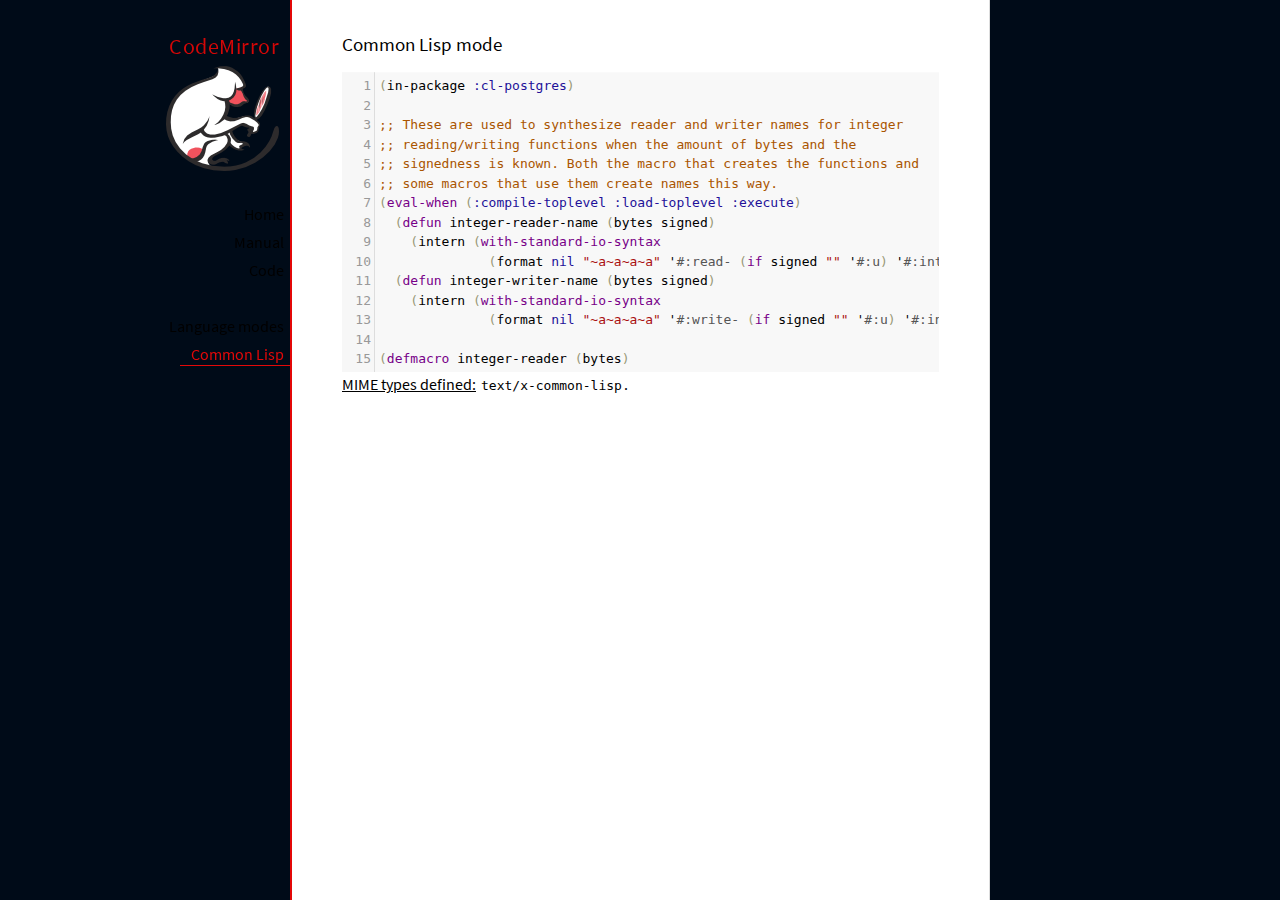
<file: codemirror/codemirror-5.65.16/mode/commonlisp/index.html>
<!doctype html>

<title>CodeMirror: Common Lisp mode</title>
<meta charset="utf-8"/>
<link rel=stylesheet href="../../doc/docs.css">

<link rel="stylesheet" href="../../lib/codemirror.css">
<script src="../../lib/codemirror.js"></script>
<script src="commonlisp.js"></script>
<style>.CodeMirror {background: #f8f8f8;}</style>
<div id=nav>
  <a href="https://codemirror.net/5"><h1>CodeMirror</h1><img id=logo src="../../doc/logo.png" alt=""></a>

  <ul>
    <li><a href="../../index.html">Home</a>
    <li><a href="../../doc/manual.html">Manual</a>
    <li><a href="https://github.com/codemirror/codemirror5">Code</a>
  </ul>
  <ul>
    <li><a href="../index.html">Language modes</a>
    <li><a class=active href="#">Common Lisp</a>
  </ul>
</div>

<article>
<h2>Common Lisp mode</h2>
<form><textarea id="code" name="code">(in-package :cl-postgres)

;; These are used to synthesize reader and writer names for integer
;; reading/writing functions when the amount of bytes and the
;; signedness is known. Both the macro that creates the functions and
;; some macros that use them create names this way.
(eval-when (:compile-toplevel :load-toplevel :execute)
  (defun integer-reader-name (bytes signed)
    (intern (with-standard-io-syntax
              (format nil "~a~a~a~a" '#:read- (if signed "" '#:u) '#:int bytes))))
  (defun integer-writer-name (bytes signed)
    (intern (with-standard-io-syntax
              (format nil "~a~a~a~a" '#:write- (if signed "" '#:u) '#:int bytes)))))

(defmacro integer-reader (bytes)
  "Create a function to read integers from a binary stream."
  (let ((bits (* bytes 8)))
    (labels ((return-form (signed)
               (if signed
                   `(if (logbitp ,(1- bits) result)
                        (dpb result (byte ,(1- bits) 0) -1)
                        result)
                   `result))
             (generate-reader (signed)
               `(defun ,(integer-reader-name bytes signed) (socket)
                  (declare (type stream socket)
                           #.*optimize*)
                  ,(if (= bytes 1)
                       `(let ((result (the (unsigned-byte 8) (read-byte socket))))
                          (declare (type (unsigned-byte 8) result))
                          ,(return-form signed))
                       `(let ((result 0))
                          (declare (type (unsigned-byte ,bits) result))
                          ,@(loop :for byte :from (1- bytes) :downto 0
                                   :collect `(setf (ldb (byte 8 ,(* 8 byte)) result)
                                                   (the (unsigned-byte 8) (read-byte socket))))
                          ,(return-form signed))))))
      `(progn
;; This causes weird errors on SBCL in some circumstances. Disabled for now.
;;         (declaim (inline ,(integer-reader-name bytes t)
;;                          ,(integer-reader-name bytes nil)))
         (declaim (ftype (function (t) (signed-byte ,bits))
                         ,(integer-reader-name bytes t)))
         ,(generate-reader t)
         (declaim (ftype (function (t) (unsigned-byte ,bits))
                         ,(integer-reader-name bytes nil)))
         ,(generate-reader nil)))))

(defmacro integer-writer (bytes)
  "Create a function to write integers to a binary stream."
  (let ((bits (* 8 bytes)))
    `(progn
      (declaim (inline ,(integer-writer-name bytes t)
                       ,(integer-writer-name bytes nil)))
      (defun ,(integer-writer-name bytes nil) (socket value)
        (declare (type stream socket)
                 (type (unsigned-byte ,bits) value)
                 #.*optimize*)
        ,@(if (= bytes 1)
              `((write-byte value socket))
              (loop :for byte :from (1- bytes) :downto 0
                    :collect `(write-byte (ldb (byte 8 ,(* byte 8)) value)
                               socket)))
        (values))
      (defun ,(integer-writer-name bytes t) (socket value)
        (declare (type stream socket)
                 (type (signed-byte ,bits) value)
                 #.*optimize*)
        ,@(if (= bytes 1)
              `((write-byte (ldb (byte 8 0) value) socket))
              (loop :for byte :from (1- bytes) :downto 0
                    :collect `(write-byte (ldb (byte 8 ,(* byte 8)) value)
                               socket)))
        (values)))))

;; All the instances of the above that we need.

(integer-reader 1)
(integer-reader 2)
(integer-reader 4)
(integer-reader 8)

(integer-writer 1)
(integer-writer 2)
(integer-writer 4)

(defun write-bytes (socket bytes)
  "Write a byte-array to a stream."
  (declare (type stream socket)
           (type (simple-array (unsigned-byte 8)) bytes)
           #.*optimize*)
  (write-sequence bytes socket))

(defun write-str (socket string)
  "Write a null-terminated string to a stream \(encoding it when UTF-8
support is enabled.)."
  (declare (type stream socket)
           (type string string)
           #.*optimize*)
  (enc-write-string string socket)
  (write-uint1 socket 0))

(declaim (ftype (function (t unsigned-byte)
                          (simple-array (unsigned-byte 8) (*)))
                read-bytes))
(defun read-bytes (socket length)
  "Read a byte array of the given length from a stream."
  (declare (type stream socket)
           (type fixnum length)
           #.*optimize*)
  (let ((result (make-array length :element-type '(unsigned-byte 8))))
    (read-sequence result socket)
    result))

(declaim (ftype (function (t) string) read-str))
(defun read-str (socket)
  "Read a null-terminated string from a stream. Takes care of encoding
when UTF-8 support is enabled."
  (declare (type stream socket)
           #.*optimize*)
  (enc-read-string socket :null-terminated t))

(defun skip-bytes (socket length)
  "Skip a given number of bytes in a binary stream."
  (declare (type stream socket)
           (type (unsigned-byte 32) length)
           #.*optimize*)
  (dotimes (i length)
    (read-byte socket)))

(defun skip-str (socket)
  "Skip a null-terminated string."
  (declare (type stream socket)
           #.*optimize*)
  (loop :for char :of-type fixnum = (read-byte socket)
        :until (zerop char)))

(defun ensure-socket-is-closed (socket &amp;key abort)
  (when (open-stream-p socket)
    (handler-case
        (close socket :abort abort)
      (error (error)
        (warn "Ignoring the error which happened while trying to close PostgreSQL socket: ~A" error)))))
</textarea></form>
    <script>
      var editor = CodeMirror.fromTextArea(document.getElementById("code"), {lineNumbers: true});
    </script>

    <p><strong>MIME types defined:</strong> <code>text/x-common-lisp</code>.</p>

  </article>
</file>
<file: codemirror/codemirror-5.65.16/lib/codemirror.css>
/* BASICS */
body{
  background-color: #000B18;
}

.CodeMirror {
  /* Set height, width, borders, and global font properties here */
  font-family: monospace;
  height: 300px;
  color: black;
  direction: ltr;
}

/* PADDING */

.CodeMirror-lines {
  padding: 4px 0; /* Vertical padding around content */
}
.CodeMirror pre.CodeMirror-line,
.CodeMirror pre.CodeMirror-line-like {
  padding: 0 4px; /* Horizontal padding of content */
}

.CodeMirror-scrollbar-filler, .CodeMirror-gutter-filler {
  background-color: white; /* The little square between H and V scrollbars */
}

/* GUTTER */

.CodeMirror-gutters {
  border-right: 1px solid #ddd;
  background-color: #f7f7f7;
  white-space: nowrap;
}
.CodeMirror-linenumbers {}
.CodeMirror-linenumber {
  padding: 0 3px 0 5px;
  min-width: 20px;
  text-align: right;
  color: #999;
  white-space: nowrap;
}

.CodeMirror-guttermarker { color: black; }
.CodeMirror-guttermarker-subtle { color: #999; }

/* CURSOR */

.CodeMirror-cursor {
  border-left: 1px solid black;
  border-right: none;
  width: 0;
}
/* Shown when moving in bi-directional text */
.CodeMirror div.CodeMirror-secondarycursor {
  border-left: 1px solid silver;
}
.cm-fat-cursor .CodeMirror-cursor {
  width: auto;
  border: 0 !important;
  background: #7e7;
}
.cm-fat-cursor div.CodeMirror-cursors {
  z-index: 1;
}
.cm-fat-cursor .CodeMirror-line::selection,
.cm-fat-cursor .CodeMirror-line > span::selection, 
.cm-fat-cursor .CodeMirror-line > span > span::selection { background: transparent; }
.cm-fat-cursor .CodeMirror-line::-moz-selection,
.cm-fat-cursor .CodeMirror-line > span::-moz-selection,
.cm-fat-cursor .CodeMirror-line > span > span::-moz-selection { background: transparent; }
.cm-fat-cursor { caret-color: transparent; }
@-moz-keyframes blink {
  0% {}
  50% { background-color: transparent; }
  100% {}
}
@-webkit-keyframes blink {
  0% {}
  50% { background-color: transparent; }
  100% {}
}
@keyframes blink {
  0% {}
  50% { background-color: transparent; }
  100% {}
}

/* Can style cursor different in overwrite (non-insert) mode */
.CodeMirror-overwrite .CodeMirror-cursor {}

.cm-tab { display: inline-block; text-decoration: inherit; }

.CodeMirror-rulers {
  position: absolute;
  left: 0; right: 0; top: -50px; bottom: 0;
  overflow: hidden;
}
.CodeMirror-ruler {
  border-left: 1px solid #ccc;
  top: 0; bottom: 0;
  position: absolute;
}

/* DEFAULT THEME */

.cm-s-default .cm-header {color: blue;}
.cm-s-default .cm-quote {color: #090;}
.cm-negative {color: #d44;}
.cm-positive {color: #292;}
.cm-header, .cm-strong {font-weight: bold;}
.cm-em {font-style: italic;}
.cm-link {text-decoration: underline;}
.cm-strikethrough {text-decoration: line-through;}

.cm-s-default .cm-keyword {color: #708;}
.cm-s-default .cm-atom {color: #219;}
.cm-s-default .cm-number {color: #164;}
.cm-s-default .cm-def {color: #00f;}
.cm-s-default .cm-variable,
.cm-s-default .cm-punctuation,
.cm-s-default .cm-property,
.cm-s-default .cm-operator {}
.cm-s-default .cm-variable-2 {color: #05a;}
.cm-s-default .cm-variable-3, .cm-s-default .cm-type {color: #085;}
.cm-s-default .cm-comment {color: #a50;}
.cm-s-default .cm-string {color: #a11;}
.cm-s-default .cm-string-2 {color: #f50;}
.cm-s-default .cm-meta {color: #555;}
.cm-s-default .cm-qualifier {color: #555;}
.cm-s-default .cm-builtin {color: #30a;}
.cm-s-default .cm-bracket {color: #997;}
.cm-s-default .cm-tag {color: #170;}
.cm-s-default .cm-attribute {color: #00c;}
.cm-s-default .cm-hr {color: #999;}
.cm-s-default .cm-link {color: #00c;}

.cm-s-default .cm-error {color: #f00;}
.cm-invalidchar {color: #f00;}

.CodeMirror-composing { border-bottom: 2px solid; }

/* Default styles for common addons */

div.CodeMirror span.CodeMirror-matchingbracket {color: #0b0;}
div.CodeMirror span.CodeMirror-nonmatchingbracket {color: #a22;}
.CodeMirror-matchingtag { background: rgba(255, 150, 0, .3); }
.CodeMirror-activeline-background {background: #e8f2ff;}

/* STOP */

/* The rest of this file contains styles related to the mechanics of
   the editor. You probably shouldn't touch them. */

.CodeMirror {
  position: relative;
  overflow: hidden;
  background: white;
}

.CodeMirror-scroll {
  overflow: scroll !important; /* Things will break if this is overridden */
  /* 50px is the magic margin used to hide the element's real scrollbars */
  /* See overflow: hidden in .CodeMirror */
  margin-bottom: -50px; margin-right: -50px;
  padding-bottom: 50px;
  height: 100%;
  outline: none; /* Prevent dragging from highlighting the element */
  position: relative;
  z-index: 0;
}
.CodeMirror-sizer {
  position: relative;
  border-right: 50px solid transparent;
}

/* The fake, visible scrollbars. Used to force redraw during scrolling
   before actual scrolling happens, thus preventing shaking and
   flickering artifacts. */
.CodeMirror-vscrollbar, .CodeMirror-hscrollbar, .CodeMirror-scrollbar-filler, .CodeMirror-gutter-filler {
  position: absolute;
  z-index: 6;
  display: none;
  outline: none;
}
.CodeMirror-vscrollbar {
  right: 0; top: 0;
  overflow-x: hidden;
  overflow-y: scroll;
}
.CodeMirror-hscrollbar {
  bottom: 0; left: 0;
  overflow-y: hidden;
  overflow-x: scroll;
}
.CodeMirror-scrollbar-filler {
  right: 0; bottom: 0;
}
.CodeMirror-gutter-filler {
  left: 0; bottom: 0;
}

.CodeMirror-gutters {
  position: absolute; left: 0; top: 0;
  min-height: 100%;
  z-index: 3;
}
.CodeMirror-gutter {
  white-space: normal;
  height: 100%;
  display: inline-block;
  vertical-align: top;
  margin-bottom: -50px;
}
.CodeMirror-gutter-wrapper {
  position: absolute;
  z-index: 4;
  background: none !important;
  border: none !important;
}
.CodeMirror-gutter-background {
  position: absolute;
  top: 0; bottom: 0;
  z-index: 4;
}
.CodeMirror-gutter-elt {
  position: absolute;
  cursor: default;
  z-index: 4;
}
.CodeMirror-gutter-wrapper ::selection { background-color: transparent }
.CodeMirror-gutter-wrapper ::-moz-selection { background-color: transparent }

.CodeMirror-lines {
  cursor: text;
  min-height: 1px; /* prevents collapsing before first draw */
}
.CodeMirror pre.CodeMirror-line,
.CodeMirror pre.CodeMirror-line-like {
  /* Reset some styles that the rest of the page might have set */
  -moz-border-radius: 0; -webkit-border-radius: 0; border-radius: 0;
  border-width: 0;
  background: transparent;
  font-family: inherit;
  font-size: inherit;
  margin: 0;
  white-space: pre;
  word-wrap: normal;
  line-height: inherit;
  color: inherit;
  z-index: 2;
  position: relative;
  overflow: visible;
  -webkit-tap-highlight-color: transparent;
  -webkit-font-variant-ligatures: contextual;
  font-variant-ligatures: contextual;
}
.CodeMirror-wrap pre.CodeMirror-line,
.CodeMirror-wrap pre.CodeMirror-line-like {
  word-wrap: break-word;
  white-space: pre-wrap;
  word-break: normal;
}

.CodeMirror-linebackground {
  position: absolute;
  left: 0; right: 0; top: 0; bottom: 0;
  z-index: 0;
}

.CodeMirror-linewidget {
  position: relative;
  z-index: 2;
  padding: 0.1px; /* Force widget margins to stay inside of the container */
}

.CodeMirror-widget {}

.CodeMirror-rtl pre { direction: rtl; }

.CodeMirror-code {
  outline: none;
}

/* Force content-box sizing for the elements where we expect it */
.CodeMirror-scroll,
.CodeMirror-sizer,
.CodeMirror-gutter,
.CodeMirror-gutters,
.CodeMirror-linenumber {
  -moz-box-sizing: content-box;
  box-sizing: content-box;
}

.CodeMirror-measure {
  position: absolute;
  width: 100%;
  height: 0;
  overflow: hidden;
  visibility: hidden;
}

.CodeMirror-cursor {
  position: absolute;
  pointer-events: none;
}
.CodeMirror-measure pre { position: static; }

div.CodeMirror-cursors {
  visibility: hidden;
  position: relative;
  z-index: 3;
}
div.CodeMirror-dragcursors {
  visibility: visible;
}

.CodeMirror-focused div.CodeMirror-cursors {
  visibility: visible;
}

.CodeMirror-selected { background: #d9d9d9; }
.CodeMirror-focused .CodeMirror-selected { background: #d7d4f0; }
.CodeMirror-crosshair { cursor: crosshair; }
.CodeMirror-line::selection, .CodeMirror-line > span::selection, .CodeMirror-line > span > span::selection { background: #d7d4f0; }
.CodeMirror-line::-moz-selection, .CodeMirror-line > span::-moz-selection, .CodeMirror-line > span > span::-moz-selection { background: #d7d4f0; }

.cm-searching {
  background-color: #ffa;
  background-color: rgba(255, 255, 0, .4);
}

/* Used to force a border model for a node */
.cm-force-border { padding-right: .1px; }

@media print {
  /* Hide the cursor when printing */
  .CodeMirror div.CodeMirror-cursors {
    visibility: hidden;
  }
}

/* See issue #2901 */
.cm-tab-wrap-hack:after { content: ''; }

/* Help users use markselection to safely style text background */
span.CodeMirror-selectedtext { background: none; }
</file>
<file: codemirror/codemirror-5.65.16/doc/docs.css>
@font-face {
  font-family: 'Source Sans Pro';
  font-style: normal;
  font-weight: 400;
  src: local('Source Sans Pro'), local('SourceSansPro-Regular'), url(source_sans.woff) format('woff');
}

body, html { margin: 0; padding: 0; height: 100%; }
section, article { display: block; padding: 0; }

body {
  background: #f8f8f8;
  font-family: 'Source Sans Pro', Helvetica, Arial, sans-serif;
  line-height: 1.5;
}

p { margin-top: 0; }

h2, h3, h1 {
  font-weight: normal;
  margin-bottom: .7em;
}
h1 { font-size: 140%; }
h2 { font-size: 120%; }
h3 { font-size: 110%; }
article > h2:first-child, section:first-child > h2 { margin-top: 0; }

#nav h1 {
  margin-right: 12px;
  margin-top: 0;
  margin-bottom: 2px;
  color: #d30707;
  letter-spacing: .5px;
}

a, a:visited, a:link, .quasilink {
  color: #A21313;
}

em {
  padding-right: 2px;
}

.quasilink {
  cursor: pointer;
}

article {
  max-width: 700px;
  margin: 0 0 0 160px;
  border-left: 2px solid #E30808;
  border-right: 1px solid #ddd;
  padding: 30px 50px 100px 50px;
  background: white;
  z-index: 2;
  position: relative;
  min-height: 100%;
  box-sizing: border-box;
  -moz-box-sizing: border-box;
}

#nav {
  position: fixed;
  padding-top: 30px;
  max-height: 100%;
  box-sizing: -moz-border-box;
  box-sizing: border-box;
  overflow-y: auto;
  left: 0; right: none;
  width: 160px;
  text-align: right;
  z-index: 1;
}

@media screen and (min-width: 1000px) {
  article {
    margin: 0 auto;
  }
  #nav {
    right: 50%;
    width: auto;
    border-right: 349px solid transparent;
  }
}

#nav ul {
  display: block;
  margin: 0; padding: 0;
  margin-bottom: 32px;
}

#nav a {
  text-decoration: none;
}

#nav li {
  display: block;
  margin-bottom: 4px;
}

#nav li ul {
  font-size: 80%;
  margin-bottom: 0;
  display: none;
}

#nav li.active ul {
  display: block;
}

#nav li li a {
  padding-right: 20px;
  display: inline-block;
}

#nav ul a {
  color: black;
  padding: 0 7px 1px 11px;
}

#nav ul a.active, #nav ul a:hover {
  border-bottom: 1px solid #E30808;
  margin-bottom: -1px;
  color: #E30808;
}

#logo {
  border: 0;
  margin-right: 12px;
  margin-bottom: 25px;
}

section {
  border-top: 1px solid #E30808;
  margin: 1.5em 0;
}

section.first {
  border: none;
  margin-top: 0;
}

#demo {
  position: relative;
}

#demolist {
  position: absolute;
  right: 5px;
  top: 5px;
  z-index: 25;
}

.yinyang {
  position: absolute;
  top: -10px;
  left: 0; right: 0;
  margin: auto;
  display: block;
  height: 120px;
}

.actions {
  margin: 1em 0 0;
  min-height: 100px;
  position: relative;
}

@media screen and (max-width: 800px) {
  .actions {
    padding-top: 120px;
  }
  .actionsleft, .actionsright {
    float: none;
    text-align: left;
    margin-bottom: 1em;
  }
}

th {
  text-decoration: underline;
  font-weight: normal;
  text-align: left;
}

#features ul {
  list-style: none;
  margin: 0 0 1em;
  padding: 0 0 0 1.2em;
}

#features li:before {
  content: "-";
  width: 1em;
  display: inline-block;
  padding: 0;
  margin: 0;
  margin-left: -1em;
}

.rel {
  margin-bottom: 0;
}
.rel-note {
  margin-top: 0;
  color: #555;
}

pre {
  padding-left: 15px;
  border-left: 2px solid #ddd;
}

code {
  padding: 0 2px;
}

strong {
  text-decoration: underline;
  font-weight: normal;
}

.field {
  border: 1px solid #A21313;
}
</file>
<file: codemirror/codemirror-5.65.16/test/mode_test.css>
.mt-output .mt-token {
  border: 1px solid #ddd;
  white-space: pre;
  font-family: "Consolas", monospace;
  text-align: center;
}

.mt-output .mt-style {
  font-size: x-small;
}

.mt-output .mt-state {
  font-size: x-small;
  vertical-align: top;
}

.mt-output .mt-state-row {
  display: none;
}

.mt-state-unhide .mt-output .mt-state-row {
  display: table-row;
}
</file>
<file: codemirror/codemirror-5.65.16/addon/hint/show-hint.css>
.CodeMirror-hints {
  position: absolute;
  z-index: 10;
  overflow: hidden;
  list-style: none;

  margin: 0;
  padding: 2px;

  -webkit-box-shadow: 2px 3px 5px rgba(0,0,0,.2);
  -moz-box-shadow: 2px 3px 5px rgba(0,0,0,.2);
  box-shadow: 2px 3px 5px rgba(0,0,0,.2);
  border-radius: 3px;
  border: 1px solid silver;

  background: white;
  font-size: 90%;
  font-family: monospace;

  max-height: 20em;
  overflow-y: auto;
  box-sizing: border-box;
}

.CodeMirror-hint {
  margin: 0;
  padding: 0 4px;
  border-radius: 2px;
  white-space: pre;
  color: black;
  cursor: pointer;
}

li.CodeMirror-hint-active {
  background: #08f;
  color: white;
}
</file>
<file: codemirror/codemirror-5.65.16/theme/neat.css>
.cm-s-neat span.cm-comment { color: #a86; }
.cm-s-neat span.cm-keyword { line-height: 1em; font-weight: bold; color: blue; }
.cm-s-neat span.cm-string { color: #a22; }
.cm-s-neat span.cm-builtin { line-height: 1em; font-weight: bold; color: #077; }
.cm-s-neat span.cm-special { line-height: 1em; font-weight: bold; color: #0aa; }
.cm-s-neat span.cm-variable { color: black; }
.cm-s-neat span.cm-number, .cm-s-neat span.cm-atom { color: #3a3; }
.cm-s-neat span.cm-meta { color: #555; }
.cm-s-neat span.cm-link { color: #3a3; }

.cm-s-neat .CodeMirror-activeline-background { background: #e8f2ff; }
.cm-s-neat .CodeMirror-matchingbracket { outline:1px solid grey; color:black !important; }
</file>
<file: codemirror/codemirror-5.65.16/theme/elegant.css>
.cm-s-elegant span.cm-number, .cm-s-elegant span.cm-string, .cm-s-elegant span.cm-atom { color: #762; }
.cm-s-elegant span.cm-comment { color: #262; font-style: italic; line-height: 1em; }
.cm-s-elegant span.cm-meta { color: #555; font-style: italic; line-height: 1em; }
.cm-s-elegant span.cm-variable { color: black; }
.cm-s-elegant span.cm-variable-2 { color: #b11; }
.cm-s-elegant span.cm-qualifier { color: #555; }
.cm-s-elegant span.cm-keyword { color: #730; }
.cm-s-elegant span.cm-builtin { color: #30a; }
.cm-s-elegant span.cm-link { color: #762; }
.cm-s-elegant span.cm-error { background-color: #fdd; }

.cm-s-elegant .CodeMirror-activeline-background { background: #e8f2ff; }
.cm-s-elegant .CodeMirror-matchingbracket { outline:1px solid grey; color:black !important; }
</file>
<file: codemirror/codemirror-5.65.16/theme/erlang-dark.css>
.cm-s-erlang-dark.CodeMirror { background: #002240; color: white; }
.cm-s-erlang-dark div.CodeMirror-selected { background: #b36539; }
.cm-s-erlang-dark .CodeMirror-line::selection, .cm-s-erlang-dark .CodeMirror-line > span::selection, .cm-s-erlang-dark .CodeMirror-line > span > span::selection { background: rgba(179, 101, 57, .99); }
.cm-s-erlang-dark .CodeMirror-line::-moz-selection, .cm-s-erlang-dark .CodeMirror-line > span::-moz-selection, .cm-s-erlang-dark .CodeMirror-line > span > span::-moz-selection { background: rgba(179, 101, 57, .99); }
.cm-s-erlang-dark .CodeMirror-gutters { background: #002240; border-right: 1px solid #aaa; }
.cm-s-erlang-dark .CodeMirror-guttermarker { color: white; }
.cm-s-erlang-dark .CodeMirror-guttermarker-subtle { color: #d0d0d0; }
.cm-s-erlang-dark .CodeMirror-linenumber { color: #d0d0d0; }
.cm-s-erlang-dark .CodeMirror-cursor { border-left: 1px solid white; }

.cm-s-erlang-dark span.cm-quote      { color: #ccc; }
.cm-s-erlang-dark span.cm-atom       { color: #f133f1; }
.cm-s-erlang-dark span.cm-attribute  { color: #ff80e1; }
.cm-s-erlang-dark span.cm-bracket    { color: #ff9d00; }
.cm-s-erlang-dark span.cm-builtin    { color: #eaa; }
.cm-s-erlang-dark span.cm-comment    { color: #77f; }
.cm-s-erlang-dark span.cm-def        { color: #e7a; }
.cm-s-erlang-dark span.cm-keyword    { color: #ffee80; }
.cm-s-erlang-dark span.cm-meta       { color: #50fefe; }
.cm-s-erlang-dark span.cm-number     { color: #ffd0d0; }
.cm-s-erlang-dark span.cm-operator   { color: #d55; }
.cm-s-erlang-dark span.cm-property   { color: #ccc; }
.cm-s-erlang-dark span.cm-qualifier  { color: #ccc; }
.cm-s-erlang-dark span.cm-special    { color: #ffbbbb; }
.cm-s-erlang-dark span.cm-string     { color: #3ad900; }
.cm-s-erlang-dark span.cm-string-2   { color: #ccc; }
.cm-s-erlang-dark span.cm-tag        { color: #9effff; }
.cm-s-erlang-dark span.cm-variable   { color: #50fe50; }
.cm-s-erlang-dark span.cm-variable-2 { color: #e0e; }
.cm-s-erlang-dark span.cm-variable-3, .cm-s-erlang-dark span.cm-type { color: #ccc; }
.cm-s-erlang-dark span.cm-error      { color: #9d1e15; }

.cm-s-erlang-dark .CodeMirror-activeline-background { background: #013461; }
.cm-s-erlang-dark .CodeMirror-matchingbracket { outline:1px solid grey; color:white !important; }
</file>
<file: codemirror/codemirror-5.65.16/theme/night.css>
/* Loosely based on the Midnight Textmate theme */

.cm-s-night.CodeMirror { background: #0a001f; color: #f8f8f8; }
.cm-s-night div.CodeMirror-selected { background: #447; }
.cm-s-night .CodeMirror-line::selection, .cm-s-night .CodeMirror-line > span::selection, .cm-s-night .CodeMirror-line > span > span::selection { background: rgba(68, 68, 119, .99); }
.cm-s-night .CodeMirror-line::-moz-selection, .cm-s-night .CodeMirror-line > span::-moz-selection, .cm-s-night .CodeMirror-line > span > span::-moz-selection { background: rgba(68, 68, 119, .99); }
.cm-s-night .CodeMirror-gutters { background: #0a001f; border-right: 1px solid #aaa; }
.cm-s-night .CodeMirror-guttermarker { color: white; }
.cm-s-night .CodeMirror-guttermarker-subtle { color: #bbb; }
.cm-s-night .CodeMirror-linenumber { color: #f8f8f8; }
.cm-s-night .CodeMirror-cursor { border-left: 1px solid white; }

.cm-s-night span.cm-comment { color: #8900d1; }
.cm-s-night span.cm-atom { color: #845dc4; }
.cm-s-night span.cm-number, .cm-s-night span.cm-attribute { color: #ffd500; }
.cm-s-night span.cm-keyword { color: #599eff; }
.cm-s-night span.cm-string { color: #37f14a; }
.cm-s-night span.cm-meta { color: #7678e2; }
.cm-s-night span.cm-variable-2, .cm-s-night span.cm-tag { color: #99b2ff; }
.cm-s-night span.cm-variable-3, .cm-s-night span.cm-def, .cm-s-night span.cm-type { color: white; }
.cm-s-night span.cm-bracket { color: #8da6ce; }
.cm-s-night span.cm-builtin, .cm-s-night span.cm-special { color: #ff9e59; }
.cm-s-night span.cm-link { color: #845dc4; }
.cm-s-night span.cm-error { color: #9d1e15; }

.cm-s-night .CodeMirror-activeline-background { background: #1C005A; }
.cm-s-night .CodeMirror-matchingbracket { outline:1px solid grey; color:white !important; }
</file>
<file: codemirror/codemirror-5.65.16/theme/monokai.css>
/* Based on Sublime Text's Monokai theme */

.cm-s-monokai.CodeMirror { background: #272822; color: #f8f8f2; }
.cm-s-monokai div.CodeMirror-selected { background: #49483E; }
.cm-s-monokai .CodeMirror-line::selection, .cm-s-monokai .CodeMirror-line > span::selection, .cm-s-monokai .CodeMirror-line > span > span::selection { background: rgba(73, 72, 62, .99); }
.cm-s-monokai .CodeMirror-line::-moz-selection, .cm-s-monokai .CodeMirror-line > span::-moz-selection, .cm-s-monokai .CodeMirror-line > span > span::-moz-selection { background: rgba(73, 72, 62, .99); }
.cm-s-monokai .CodeMirror-gutters { background: #272822; border-right: 0px; }
.cm-s-monokai .CodeMirror-guttermarker { color: white; }
.cm-s-monokai .CodeMirror-guttermarker-subtle { color: #d0d0d0; }
.cm-s-monokai .CodeMirror-linenumber { color: #d0d0d0; }
.cm-s-monokai .CodeMirror-cursor { border-left: 1px solid #f8f8f0; }

.cm-s-monokai span.cm-comment { color: #75715e; }
.cm-s-monokai span.cm-atom { color: #ae81ff; }
.cm-s-monokai span.cm-number { color: #ae81ff; }

.cm-s-monokai span.cm-comment.cm-attribute { color: #97b757; }
.cm-s-monokai span.cm-comment.cm-def { color: #bc9262; }
.cm-s-monokai span.cm-comment.cm-tag { color: #bc6283; }
.cm-s-monokai span.cm-comment.cm-type { color: #5998a6; }

.cm-s-monokai span.cm-property, .cm-s-monokai span.cm-attribute { color: #a6e22e; }
.cm-s-monokai span.cm-keyword { color: #f92672; }
.cm-s-monokai span.cm-builtin { color: #66d9ef; }
.cm-s-monokai span.cm-string { color: #e6db74; }

.cm-s-monokai span.cm-variable { color: #f8f8f2; }
.cm-s-monokai span.cm-variable-2 { color: #9effff; }
.cm-s-monokai span.cm-variable-3, .cm-s-monokai span.cm-type { color: #66d9ef; }
.cm-s-monokai span.cm-def { color: #fd971f; }
.cm-s-monokai span.cm-bracket { color: #f8f8f2; }
.cm-s-monokai span.cm-tag { color: #f92672; }
.cm-s-monokai span.cm-header { color: #ae81ff; }
.cm-s-monokai span.cm-link { color: #ae81ff; }
.cm-s-monokai span.cm-error { background: #f92672; color: #f8f8f0; }

.cm-s-monokai .CodeMirror-activeline-background { background: #373831; }
.cm-s-monokai .CodeMirror-matchingbracket {
  text-decoration: underline;
  color: white !important;
}
</file>
<file: codemirror/codemirror-5.65.16/theme/cobalt.css>
.cm-s-cobalt.CodeMirror { background: #002240; color: white; }
.cm-s-cobalt div.CodeMirror-selected { background: #b36539; }
.cm-s-cobalt .CodeMirror-line::selection, .cm-s-cobalt .CodeMirror-line > span::selection, .cm-s-cobalt .CodeMirror-line > span > span::selection { background: rgba(179, 101, 57, .99); }
.cm-s-cobalt .CodeMirror-line::-moz-selection, .cm-s-cobalt .CodeMirror-line > span::-moz-selection, .cm-s-cobalt .CodeMirror-line > span > span::-moz-selection { background: rgba(179, 101, 57, .99); }
.cm-s-cobalt .CodeMirror-gutters { background: #002240; border-right: 1px solid #aaa; }
.cm-s-cobalt .CodeMirror-guttermarker { color: #ffee80; }
.cm-s-cobalt .CodeMirror-guttermarker-subtle { color: #d0d0d0; }
.cm-s-cobalt .CodeMirror-linenumber { color: #d0d0d0; }
.cm-s-cobalt .CodeMirror-cursor { border-left: 1px solid white; }

.cm-s-cobalt span.cm-comment { color: #08f; }
.cm-s-cobalt span.cm-atom { color: #845dc4; }
.cm-s-cobalt span.cm-number, .cm-s-cobalt span.cm-attribute { color: #ff80e1; }
.cm-s-cobalt span.cm-keyword { color: #ffee80; }
.cm-s-cobalt span.cm-string { color: #3ad900; }
.cm-s-cobalt span.cm-meta { color: #ff9d00; }
.cm-s-cobalt span.cm-variable-2, .cm-s-cobalt span.cm-tag { color: #9effff; }
.cm-s-cobalt span.cm-variable-3, .cm-s-cobalt span.cm-def, .cm-s-cobalt .cm-type { color: white; }
.cm-s-cobalt span.cm-bracket { color: #d8d8d8; }
.cm-s-cobalt span.cm-builtin, .cm-s-cobalt span.cm-special { color: #ff9e59; }
.cm-s-cobalt span.cm-link { color: #845dc4; }
.cm-s-cobalt span.cm-error { color: #9d1e15; }

.cm-s-cobalt .CodeMirror-activeline-background { background: #002D57; }
.cm-s-cobalt .CodeMirror-matchingbracket { outline:1px solid grey;color:white !important; }
</file>
<file: codemirror/codemirror-5.65.16/theme/eclipse.css>
.cm-s-eclipse span.cm-meta { color: #FF1717; }
.cm-s-eclipse span.cm-keyword { line-height: 1em; font-weight: bold; color: #7F0055; }
.cm-s-eclipse span.cm-atom { color: #219; }
.cm-s-eclipse span.cm-number { color: #164; }
.cm-s-eclipse span.cm-def { color: #00f; }
.cm-s-eclipse span.cm-variable { color: black; }
.cm-s-eclipse span.cm-variable-2 { color: #0000C0; }
.cm-s-eclipse span.cm-variable-3, .cm-s-eclipse span.cm-type { color: #0000C0; }
.cm-s-eclipse span.cm-property { color: black; }
.cm-s-eclipse span.cm-operator { color: black; }
.cm-s-eclipse span.cm-comment { color: #3F7F5F; }
.cm-s-eclipse span.cm-string { color: #2A00FF; }
.cm-s-eclipse span.cm-string-2 { color: #f50; }
.cm-s-eclipse span.cm-qualifier { color: #555; }
.cm-s-eclipse span.cm-builtin { color: #30a; }
.cm-s-eclipse span.cm-bracket { color: #cc7; }
.cm-s-eclipse span.cm-tag { color: #170; }
.cm-s-eclipse span.cm-attribute { color: #00c; }
.cm-s-eclipse span.cm-link { color: #219; }
.cm-s-eclipse span.cm-error { color: #f00; }

.cm-s-eclipse .CodeMirror-activeline-background { background: #e8f2ff; }
.cm-s-eclipse .CodeMirror-matchingbracket { outline:1px solid grey; color:black !important; }
</file>
<file: codemirror/codemirror-5.65.16/theme/rubyblue.css>
.cm-s-rubyblue.CodeMirror { background: #112435; color: white; }
.cm-s-rubyblue div.CodeMirror-selected { background: #38566F; }
.cm-s-rubyblue .CodeMirror-line::selection, .cm-s-rubyblue .CodeMirror-line > span::selection, .cm-s-rubyblue .CodeMirror-line > span > span::selection { background: rgba(56, 86, 111, 0.99); }
.cm-s-rubyblue .CodeMirror-line::-moz-selection, .cm-s-rubyblue .CodeMirror-line > span::-moz-selection, .cm-s-rubyblue .CodeMirror-line > span > span::-moz-selection { background: rgba(56, 86, 111, 0.99); }
.cm-s-rubyblue .CodeMirror-gutters { background: #1F4661; border-right: 7px solid #3E7087; }
.cm-s-rubyblue .CodeMirror-guttermarker { color: white; }
.cm-s-rubyblue .CodeMirror-guttermarker-subtle { color: #3E7087; }
.cm-s-rubyblue .CodeMirror-linenumber { color: white; }
.cm-s-rubyblue .CodeMirror-cursor { border-left: 1px solid white; }

.cm-s-rubyblue span.cm-comment { color: #999; font-style:italic; line-height: 1em; }
.cm-s-rubyblue span.cm-atom { color: #F4C20B; }
.cm-s-rubyblue span.cm-number, .cm-s-rubyblue span.cm-attribute { color: #82C6E0; }
.cm-s-rubyblue span.cm-keyword { color: #F0F; }
.cm-s-rubyblue span.cm-string { color: #F08047; }
.cm-s-rubyblue span.cm-meta { color: #F0F; }
.cm-s-rubyblue span.cm-variable-2, .cm-s-rubyblue span.cm-tag { color: #7BD827; }
.cm-s-rubyblue span.cm-variable-3, .cm-s-rubyblue span.cm-def, .cm-s-rubyblue span.cm-type { color: white; }
.cm-s-rubyblue span.cm-bracket { color: #F0F; }
.cm-s-rubyblue span.cm-link { color: #F4C20B; }
.cm-s-rubyblue span.CodeMirror-matchingbracket { color:#F0F !important; }
.cm-s-rubyblue span.cm-builtin, .cm-s-rubyblue span.cm-special { color: #FF9D00; }
.cm-s-rubyblue span.cm-error { color: #AF2018; }

.cm-s-rubyblue .CodeMirror-activeline-background { background: #173047; }
</file>
<file: codemirror/codemirror-5.65.16/theme/lesser-dark.css>
/*
http://lesscss.org/ dark theme
Ported to CodeMirror by Peter Kroon
*/
.cm-s-lesser-dark {
  line-height: 1.3em;
}
.cm-s-lesser-dark.CodeMirror { background: #262626; color: #EBEFE7; text-shadow: 0 -1px 1px #262626; }
.cm-s-lesser-dark div.CodeMirror-selected { background: #45443B; } /* 33322B*/
.cm-s-lesser-dark .CodeMirror-line::selection, .cm-s-lesser-dark .CodeMirror-line > span::selection, .cm-s-lesser-dark .CodeMirror-line > span > span::selection { background: rgba(69, 68, 59, .99); }
.cm-s-lesser-dark .CodeMirror-line::-moz-selection, .cm-s-lesser-dark .CodeMirror-line > span::-moz-selection, .cm-s-lesser-dark .CodeMirror-line > span > span::-moz-selection { background: rgba(69, 68, 59, .99); }
.cm-s-lesser-dark .CodeMirror-cursor { border-left: 1px solid white; }
.cm-s-lesser-dark pre { padding: 0 8px; }/*editable code holder*/

.cm-s-lesser-dark.CodeMirror span.CodeMirror-matchingbracket { color: #7EFC7E; }/*65FC65*/

.cm-s-lesser-dark .CodeMirror-gutters { background: #262626; border-right:1px solid #aaa; }
.cm-s-lesser-dark .CodeMirror-guttermarker { color: #599eff; }
.cm-s-lesser-dark .CodeMirror-guttermarker-subtle { color: #777; }
.cm-s-lesser-dark .CodeMirror-linenumber { color: #777; }

.cm-s-lesser-dark span.cm-header { color: #a0a; }
.cm-s-lesser-dark span.cm-quote { color: #090; }
.cm-s-lesser-dark span.cm-keyword { color: #599eff; }
.cm-s-lesser-dark span.cm-atom { color: #C2B470; }
.cm-s-lesser-dark span.cm-number { color: #B35E4D; }
.cm-s-lesser-dark span.cm-def { color: white; }
.cm-s-lesser-dark span.cm-variable { color:#D9BF8C; }
.cm-s-lesser-dark span.cm-variable-2 { color: #669199; }
.cm-s-lesser-dark span.cm-variable-3, .cm-s-lesser-dark span.cm-type { color: white; }
.cm-s-lesser-dark span.cm-property { color: #92A75C; }
.cm-s-lesser-dark span.cm-operator { color: #92A75C; }
.cm-s-lesser-dark span.cm-comment { color: #666; }
.cm-s-lesser-dark span.cm-string { color: #BCD279; }
.cm-s-lesser-dark span.cm-string-2 { color: #f50; }
.cm-s-lesser-dark span.cm-meta { color: #738C73; }
.cm-s-lesser-dark span.cm-qualifier { color: #555; }
.cm-s-lesser-dark span.cm-builtin { color: #ff9e59; }
.cm-s-lesser-dark span.cm-bracket { color: #EBEFE7; }
.cm-s-lesser-dark span.cm-tag { color: #669199; }
.cm-s-lesser-dark span.cm-attribute { color: #81a4d5; }
.cm-s-lesser-dark span.cm-hr { color: #999; }
.cm-s-lesser-dark span.cm-link { color: #7070E6; }
.cm-s-lesser-dark span.cm-error { color: #9d1e15; }

.cm-s-lesser-dark .CodeMirror-activeline-background { background: #3C3A3A; }
.cm-s-lesser-dark .CodeMirror-matchingbracket { outline:1px solid grey; color:white !important; }
</file>
<file: codemirror/codemirror-5.65.16/theme/xq-dark.css>
/*
Copyright (C) 2011 by MarkLogic Corporation
Author: Mike Brevoort <mike@brevoort.com>

Permission is hereby granted, free of charge, to any person obtaining a copy
of this software and associated documentation files (the "Software"), to deal
in the Software without restriction, including without limitation the rights
to use, copy, modify, merge, publish, distribute, sublicense, and/or sell
copies of the Software, and to permit persons to whom the Software is
furnished to do so, subject to the following conditions:

The above copyright notice and this permission notice shall be included in
all copies or substantial portions of the Software.

THE SOFTWARE IS PROVIDED "AS IS", WITHOUT WARRANTY OF ANY KIND, EXPRESS OR
IMPLIED, INCLUDING BUT NOT LIMITED TO THE WARRANTIES OF MERCHANTABILITY,
FITNESS FOR A PARTICULAR PURPOSE AND NONINFRINGEMENT. IN NO EVENT SHALL THE
AUTHORS OR COPYRIGHT HOLDERS BE LIABLE FOR ANY CLAIM, DAMAGES OR OTHER
LIABILITY, WHETHER IN AN ACTION OF CONTRACT, TORT OR OTHERWISE, ARISING FROM,
OUT OF OR IN CONNECTION WITH THE SOFTWARE OR THE USE OR OTHER DEALINGS IN
THE SOFTWARE.
*/
.cm-s-xq-dark.CodeMirror { background: #0a001f; color: #f8f8f8; }
.cm-s-xq-dark div.CodeMirror-selected { background: #27007A; }
.cm-s-xq-dark .CodeMirror-line::selection, .cm-s-xq-dark .CodeMirror-line > span::selection, .cm-s-xq-dark .CodeMirror-line > span > span::selection { background: rgba(39, 0, 122, 0.99); }
.cm-s-xq-dark .CodeMirror-line::-moz-selection, .cm-s-xq-dark .CodeMirror-line > span::-moz-selection, .cm-s-xq-dark .CodeMirror-line > span > span::-moz-selection { background: rgba(39, 0, 122, 0.99); }
.cm-s-xq-dark .CodeMirror-gutters { background: #0a001f; border-right: 1px solid #aaa; }
.cm-s-xq-dark .CodeMirror-guttermarker { color: #FFBD40; }
.cm-s-xq-dark .CodeMirror-guttermarker-subtle { color: #f8f8f8; }
.cm-s-xq-dark .CodeMirror-linenumber { color: #f8f8f8; }
.cm-s-xq-dark .CodeMirror-cursor { border-left: 1px solid white; }

.cm-s-xq-dark span.cm-keyword { color: #FFBD40; }
.cm-s-xq-dark span.cm-atom { color: #6C8CD5; }
.cm-s-xq-dark span.cm-number { color: #164; }
.cm-s-xq-dark span.cm-def { color: #FFF; text-decoration:underline; }
.cm-s-xq-dark span.cm-variable { color: #FFF; }
.cm-s-xq-dark span.cm-variable-2 { color: #EEE; }
.cm-s-xq-dark span.cm-variable-3, .cm-s-xq-dark span.cm-type { color: #DDD; }
.cm-s-xq-dark span.cm-property {}
.cm-s-xq-dark span.cm-operator {}
.cm-s-xq-dark span.cm-comment { color: gray; }
.cm-s-xq-dark span.cm-string { color: #9FEE00; }
.cm-s-xq-dark span.cm-meta { color: yellow; }
.cm-s-xq-dark span.cm-qualifier { color: #FFF700; }
.cm-s-xq-dark span.cm-builtin { color: #30a; }
.cm-s-xq-dark span.cm-bracket { color: #cc7; }
.cm-s-xq-dark span.cm-tag { color: #FFBD40; }
.cm-s-xq-dark span.cm-attribute { color: #FFF700; }
.cm-s-xq-dark span.cm-error { color: #f00; }

.cm-s-xq-dark .CodeMirror-activeline-background { background: #27282E; }
.cm-s-xq-dark .CodeMirror-matchingbracket { outline:1px solid grey; color:white !important; }
</file>
<file: codemirror/codemirror-5.65.16/theme/xq-light.css>
/*
Copyright (C) 2011 by MarkLogic Corporation
Author: Mike Brevoort <mike@brevoort.com>

Permission is hereby granted, free of charge, to any person obtaining a copy
of this software and associated documentation files (the "Software"), to deal
in the Software without restriction, including without limitation the rights
to use, copy, modify, merge, publish, distribute, sublicense, and/or sell
copies of the Software, and to permit persons to whom the Software is
furnished to do so, subject to the following conditions:

The above copyright notice and this permission notice shall be included in
all copies or substantial portions of the Software.

THE SOFTWARE IS PROVIDED "AS IS", WITHOUT WARRANTY OF ANY KIND, EXPRESS OR
IMPLIED, INCLUDING BUT NOT LIMITED TO THE WARRANTIES OF MERCHANTABILITY,
FITNESS FOR A PARTICULAR PURPOSE AND NONINFRINGEMENT. IN NO EVENT SHALL THE
AUTHORS OR COPYRIGHT HOLDERS BE LIABLE FOR ANY CLAIM, DAMAGES OR OTHER
LIABILITY, WHETHER IN AN ACTION OF CONTRACT, TORT OR OTHERWISE, ARISING FROM,
OUT OF OR IN CONNECTION WITH THE SOFTWARE OR THE USE OR OTHER DEALINGS IN
THE SOFTWARE.
*/
.cm-s-xq-light span.cm-keyword { line-height: 1em; font-weight: bold; color: #5A5CAD; }
.cm-s-xq-light span.cm-atom { color: #6C8CD5; }
.cm-s-xq-light span.cm-number { color: #164; }
.cm-s-xq-light span.cm-def { text-decoration:underline; }
.cm-s-xq-light span.cm-variable { color: black; }
.cm-s-xq-light span.cm-variable-2 { color:black; }
.cm-s-xq-light span.cm-variable-3, .cm-s-xq-light span.cm-type { color: black; }
.cm-s-xq-light span.cm-property {}
.cm-s-xq-light span.cm-operator {}
.cm-s-xq-light span.cm-comment { color: #0080FF; font-style: italic; }
.cm-s-xq-light span.cm-string { color: red; }
.cm-s-xq-light span.cm-meta { color: yellow; }
.cm-s-xq-light span.cm-qualifier { color: grey; }
.cm-s-xq-light span.cm-builtin { color: #7EA656; }
.cm-s-xq-light span.cm-bracket { color: #cc7; }
.cm-s-xq-light span.cm-tag { color: #3F7F7F; }
.cm-s-xq-light span.cm-attribute { color: #7F007F; }
.cm-s-xq-light span.cm-error { color: #f00; }

.cm-s-xq-light .CodeMirror-activeline-background { background: #e8f2ff; }
.cm-s-xq-light .CodeMirror-matchingbracket { outline:1px solid grey;color:black !important;background:yellow; }
</file>
<file: codemirror/codemirror-5.65.16/theme/ambiance.css>
/* ambiance theme for codemirror */

/* Color scheme */

.cm-s-ambiance .cm-header { color: blue; }
.cm-s-ambiance .cm-quote { color: #24C2C7; }

.cm-s-ambiance .cm-keyword { color: #cda869; }
.cm-s-ambiance .cm-atom { color: #CF7EA9; }
.cm-s-ambiance .cm-number { color: #78CF8A; }
.cm-s-ambiance .cm-def { color: #aac6e3; }
.cm-s-ambiance .cm-variable { color: #ffb795; }
.cm-s-ambiance .cm-variable-2 { color: #eed1b3; }
.cm-s-ambiance .cm-variable-3, .cm-s-ambiance .cm-type { color: #faded3; }
.cm-s-ambiance .cm-property { color: #eed1b3; }
.cm-s-ambiance .cm-operator { color: #fa8d6a; }
.cm-s-ambiance .cm-comment { color: #555; font-style:italic; }
.cm-s-ambiance .cm-string { color: #8f9d6a; }
.cm-s-ambiance .cm-string-2 { color: #9d937c; }
.cm-s-ambiance .cm-meta { color: #D2A8A1; }
.cm-s-ambiance .cm-qualifier { color: yellow; }
.cm-s-ambiance .cm-builtin { color: #9999cc; }
.cm-s-ambiance .cm-bracket { color: #24C2C7; }
.cm-s-ambiance .cm-tag { color: #fee4ff; }
.cm-s-ambiance .cm-attribute { color: #9B859D; }
.cm-s-ambiance .cm-hr { color: pink; }
.cm-s-ambiance .cm-link { color: #F4C20B; }
.cm-s-ambiance .cm-special { color: #FF9D00; }
.cm-s-ambiance .cm-error { color: #AF2018; }

.cm-s-ambiance .CodeMirror-matchingbracket { color: #0f0; }
.cm-s-ambiance .CodeMirror-nonmatchingbracket { color: #f22; }

.cm-s-ambiance div.CodeMirror-selected { background: rgba(255, 255, 255, 0.15); }
.cm-s-ambiance.CodeMirror-focused div.CodeMirror-selected { background: rgba(255, 255, 255, 0.10); }
.cm-s-ambiance .CodeMirror-line::selection, .cm-s-ambiance .CodeMirror-line > span::selection, .cm-s-ambiance .CodeMirror-line > span > span::selection { background: rgba(255, 255, 255, 0.10); }
.cm-s-ambiance .CodeMirror-line::-moz-selection, .cm-s-ambiance .CodeMirror-line > span::-moz-selection, .cm-s-ambiance .CodeMirror-line > span > span::-moz-selection { background: rgba(255, 255, 255, 0.10); }

/* Editor styling */

.cm-s-ambiance.CodeMirror {
  line-height: 1.40em;
  color: #E6E1DC;
  background-color: #202020;
  -webkit-box-shadow: inset 0 0 10px black;
  -moz-box-shadow: inset 0 0 10px black;
  box-shadow: inset 0 0 10px black;
}

.cm-s-ambiance .CodeMirror-gutters {
  background: #3D3D3D;
  border-right: 1px solid #4D4D4D;
  box-shadow: 0 10px 20px black;
}

.cm-s-ambiance .CodeMirror-linenumber {
  text-shadow: 0px 1px 1px #4d4d4d;
  color: #111;
  padding: 0 5px;
}

.cm-s-ambiance .CodeMirror-guttermarker { color: #aaa; }
.cm-s-ambiance .CodeMirror-guttermarker-subtle { color: #111; }

.cm-s-ambiance .CodeMirror-cursor { border-left: 1px solid #7991E8; }

.cm-s-ambiance .CodeMirror-activeline-background {
  background: none repeat scroll 0% 0% rgba(255, 255, 255, 0.031);
}

.cm-s-ambiance.CodeMirror,
.cm-s-ambiance .CodeMirror-gutters {
  background-image: url("[data-uri]");
}
</file>
<file: codemirror/codemirror-5.65.16/theme/blackboard.css>
/* Port of TextMate's Blackboard theme */

.cm-s-blackboard.CodeMirror { background: #0C1021; color: #F8F8F8; }
.cm-s-blackboard div.CodeMirror-selected { background: #253B76; }
.cm-s-blackboard .CodeMirror-line::selection, .cm-s-blackboard .CodeMirror-line > span::selection, .cm-s-blackboard .CodeMirror-line > span > span::selection { background: rgba(37, 59, 118, .99); }
.cm-s-blackboard .CodeMirror-line::-moz-selection, .cm-s-blackboard .CodeMirror-line > span::-moz-selection, .cm-s-blackboard .CodeMirror-line > span > span::-moz-selection { background: rgba(37, 59, 118, .99); }
.cm-s-blackboard .CodeMirror-gutters { background: #0C1021; border-right: 0; }
.cm-s-blackboard .CodeMirror-guttermarker { color: #FBDE2D; }
.cm-s-blackboard .CodeMirror-guttermarker-subtle { color: #888; }
.cm-s-blackboard .CodeMirror-linenumber { color: #888; }
.cm-s-blackboard .CodeMirror-cursor { border-left: 1px solid #A7A7A7; }

.cm-s-blackboard .cm-keyword { color: #FBDE2D; }
.cm-s-blackboard .cm-atom { color: #D8FA3C; }
.cm-s-blackboard .cm-number { color: #D8FA3C; }
.cm-s-blackboard .cm-def { color: #8DA6CE; }
.cm-s-blackboard .cm-variable { color: #FF6400; }
.cm-s-blackboard .cm-operator { color: #FBDE2D; }
.cm-s-blackboard .cm-comment { color: #AEAEAE; }
.cm-s-blackboard .cm-string { color: #61CE3C; }
.cm-s-blackboard .cm-string-2 { color: #61CE3C; }
.cm-s-blackboard .cm-meta { color: #D8FA3C; }
.cm-s-blackboard .cm-builtin { color: #8DA6CE; }
.cm-s-blackboard .cm-tag { color: #8DA6CE; }
.cm-s-blackboard .cm-attribute { color: #8DA6CE; }
.cm-s-blackboard .cm-header { color: #FF6400; }
.cm-s-blackboard .cm-hr { color: #AEAEAE; }
.cm-s-blackboard .cm-link { color: #8DA6CE; }
.cm-s-blackboard .cm-error { background: #9D1E15; color: #F8F8F8; }

.cm-s-blackboard .CodeMirror-activeline-background { background: #3C3636; }
.cm-s-blackboard .CodeMirror-matchingbracket { outline:1px solid grey;color:white !important; }
</file>
<file: codemirror/codemirror-5.65.16/theme/vibrant-ink.css>
/* Taken from the popular Visual Studio Vibrant Ink Schema */

.cm-s-vibrant-ink.CodeMirror { background: black; color: white; }
.cm-s-vibrant-ink div.CodeMirror-selected { background: #35493c; }
.cm-s-vibrant-ink .CodeMirror-line::selection, .cm-s-vibrant-ink .CodeMirror-line > span::selection, .cm-s-vibrant-ink .CodeMirror-line > span > span::selection { background: rgba(53, 73, 60, 0.99); }
.cm-s-vibrant-ink .CodeMirror-line::-moz-selection, .cm-s-vibrant-ink .CodeMirror-line > span::-moz-selection, .cm-s-vibrant-ink .CodeMirror-line > span > span::-moz-selection { background: rgba(53, 73, 60, 0.99); }

.cm-s-vibrant-ink .CodeMirror-gutters { background: #002240; border-right: 1px solid #aaa; }
.cm-s-vibrant-ink .CodeMirror-guttermarker { color: white; }
.cm-s-vibrant-ink .CodeMirror-guttermarker-subtle { color: #d0d0d0; }
.cm-s-vibrant-ink .CodeMirror-linenumber { color: #d0d0d0; }
.cm-s-vibrant-ink .CodeMirror-cursor { border-left: 1px solid white; }

.cm-s-vibrant-ink .cm-keyword { color: #CC7832; }
.cm-s-vibrant-ink .cm-atom { color: #FC0; }
.cm-s-vibrant-ink .cm-number { color:  #FFEE98; }
.cm-s-vibrant-ink .cm-def { color: #8DA6CE; }
.cm-s-vibrant-ink span.cm-variable-2, .cm-s-vibrant span.cm-tag { color: #FFC66D; }
.cm-s-vibrant-ink span.cm-variable-3, .cm-s-vibrant span.cm-def, .cm-s-vibrant span.cm-type { color: #FFC66D; }
.cm-s-vibrant-ink .cm-operator { color: #888; }
.cm-s-vibrant-ink .cm-comment { color: gray; font-weight: bold; }
.cm-s-vibrant-ink .cm-string { color:  #A5C25C; }
.cm-s-vibrant-ink .cm-string-2 { color: red; }
.cm-s-vibrant-ink .cm-meta { color: #D8FA3C; }
.cm-s-vibrant-ink .cm-builtin { color: #8DA6CE; }
.cm-s-vibrant-ink .cm-tag { color: #8DA6CE; }
.cm-s-vibrant-ink .cm-attribute { color: #8DA6CE; }
.cm-s-vibrant-ink .cm-header { color: #FF6400; }
.cm-s-vibrant-ink .cm-hr { color: #AEAEAE; }
.cm-s-vibrant-ink .cm-link { color: #5656F3; }
.cm-s-vibrant-ink .cm-error { border-bottom: 1px solid red; }

.cm-s-vibrant-ink .CodeMirror-activeline-background { background: #27282E; }
.cm-s-vibrant-ink .CodeMirror-matchingbracket { outline:1px solid grey; color:white !important; }
</file>
<file: codemirror/codemirror-5.65.16/theme/solarized.css>
/*
Solarized theme for code-mirror
http://ethanschoonover.com/solarized
*/

/*
Solarized color palette
http://ethanschoonover.com/solarized/img/solarized-palette.png
*/

.solarized.base03 { color: #002b36; }
.solarized.base02 { color: #073642; }
.solarized.base01 { color: #586e75; }
.solarized.base00 { color: #657b83; }
.solarized.base0 { color: #839496; }
.solarized.base1 { color: #93a1a1; }
.solarized.base2 { color: #eee8d5; }
.solarized.base3  { color: #fdf6e3; }
.solarized.solar-yellow  { color: #b58900; }
.solarized.solar-orange  { color: #cb4b16; }
.solarized.solar-red { color: #dc322f; }
.solarized.solar-magenta { color: #d33682; }
.solarized.solar-violet  { color: #6c71c4; }
.solarized.solar-blue { color: #268bd2; }
.solarized.solar-cyan { color: #2aa198; }
.solarized.solar-green { color: #859900; }

/* Color scheme for code-mirror */

.cm-s-solarized {
  line-height: 1.45em;
  color-profile: sRGB;
  rendering-intent: auto;
}
.cm-s-solarized.cm-s-dark {
  color: #839496;
  background-color: #002b36;
}
.cm-s-solarized.cm-s-light {
  background-color: #fdf6e3;
  color: #657b83;
}

.cm-s-solarized .CodeMirror-widget {
  text-shadow: none;
}

.cm-s-solarized .cm-header { color: #586e75; }
.cm-s-solarized .cm-quote { color: #93a1a1; }

.cm-s-solarized .cm-keyword { color: #cb4b16; }
.cm-s-solarized .cm-atom { color: #d33682; }
.cm-s-solarized .cm-number { color: #d33682; }
.cm-s-solarized .cm-def { color: #2aa198; }

.cm-s-solarized .cm-variable { color: #839496; }
.cm-s-solarized .cm-variable-2 { color: #b58900; }
.cm-s-solarized .cm-variable-3, .cm-s-solarized .cm-type { color: #6c71c4; }

.cm-s-solarized .cm-property { color: #2aa198; }
.cm-s-solarized .cm-operator { color: #6c71c4; }

.cm-s-solarized .cm-comment { color: #586e75; font-style:italic; }

.cm-s-solarized .cm-string { color: #859900; }
.cm-s-solarized .cm-string-2 { color: #b58900; }

.cm-s-solarized .cm-meta { color: #859900; }
.cm-s-solarized .cm-qualifier { color: #b58900; }
.cm-s-solarized .cm-builtin { color: #d33682; }
.cm-s-solarized .cm-bracket { color: #cb4b16; }
.cm-s-solarized .CodeMirror-matchingbracket { color: #859900; }
.cm-s-solarized .CodeMirror-nonmatchingbracket { color: #dc322f; }
.cm-s-solarized .cm-tag { color: #93a1a1; }
.cm-s-solarized .cm-attribute { color: #2aa198; }
.cm-s-solarized .cm-hr {
  color: transparent;
  border-top: 1px solid #586e75;
  display: block;
}
.cm-s-solarized .cm-link { color: #93a1a1; cursor: pointer; }
.cm-s-solarized .cm-special { color: #6c71c4; }
.cm-s-solarized .cm-em {
  color: #999;
  text-decoration: underline;
  text-decoration-style: dotted;
}
.cm-s-solarized .cm-error,
.cm-s-solarized .cm-invalidchar {
  color: #586e75;
  border-bottom: 1px dotted #dc322f;
}

.cm-s-solarized.cm-s-dark div.CodeMirror-selected { background: #073642; }
.cm-s-solarized.cm-s-dark.CodeMirror ::selection { background: rgba(7, 54, 66, 0.99); }
.cm-s-solarized.cm-s-dark .CodeMirror-line::-moz-selection, .cm-s-dark .CodeMirror-line > span::-moz-selection, .cm-s-dark .CodeMirror-line > span > span::-moz-selection { background: rgba(7, 54, 66, 0.99); }

.cm-s-solarized.cm-s-light div.CodeMirror-selected { background: #eee8d5; }
.cm-s-solarized.cm-s-light .CodeMirror-line::selection, .cm-s-light .CodeMirror-line > span::selection, .cm-s-light .CodeMirror-line > span > span::selection { background: #eee8d5; }
.cm-s-solarized.cm-s-light .CodeMirror-line::-moz-selection, .cm-s-light .CodeMirror-line > span::-moz-selection, .cm-s-light .CodeMirror-line > span > span::-moz-selection { background: #eee8d5; }

/* Editor styling */



/* Little shadow on the view-port of the buffer view */
.cm-s-solarized.CodeMirror {
  -moz-box-shadow: inset 7px 0 12px -6px #000;
  -webkit-box-shadow: inset 7px 0 12px -6px #000;
  box-shadow: inset 7px 0 12px -6px #000;
}

/* Remove gutter border */
.cm-s-solarized .CodeMirror-gutters {
  border-right: 0;
}

/* Gutter colors and line number styling based of color scheme (dark / light) */

/* Dark */
.cm-s-solarized.cm-s-dark .CodeMirror-gutters {
  background-color: #073642;
}

.cm-s-solarized.cm-s-dark .CodeMirror-linenumber {
  color: #586e75;
}

/* Light */
.cm-s-solarized.cm-s-light .CodeMirror-gutters {
  background-color: #eee8d5;
}

.cm-s-solarized.cm-s-light .CodeMirror-linenumber {
  color: #839496;
}

/* Common */
.cm-s-solarized .CodeMirror-linenumber {
  padding: 0 5px;
}
.cm-s-solarized .CodeMirror-guttermarker-subtle { color: #586e75; }
.cm-s-solarized.cm-s-dark .CodeMirror-guttermarker { color: #ddd; }
.cm-s-solarized.cm-s-light .CodeMirror-guttermarker { color: #cb4b16; }

.cm-s-solarized .CodeMirror-gutter .CodeMirror-gutter-text {
  color: #586e75;
}

/* Cursor */
.cm-s-solarized .CodeMirror-cursor { border-left: 1px solid #819090; }

/* Fat cursor */
.cm-s-solarized.cm-s-light.cm-fat-cursor .CodeMirror-cursor { background: #77ee77; }
.cm-s-solarized.cm-s-light .cm-animate-fat-cursor { background-color: #77ee77; }
.cm-s-solarized.cm-s-dark.cm-fat-cursor .CodeMirror-cursor { background: #586e75; }
.cm-s-solarized.cm-s-dark .cm-animate-fat-cursor { background-color: #586e75; }

/* Active line */
.cm-s-solarized.cm-s-dark .CodeMirror-activeline-background {
  background: rgba(255, 255, 255, 0.06);
}
.cm-s-solarized.cm-s-light .CodeMirror-activeline-background {
  background: rgba(0, 0, 0, 0.06);
}
</file>
<file: codemirror/codemirror-5.65.16/theme/twilight.css>
.cm-s-twilight.CodeMirror { background: #141414; color: #f7f7f7; } /**/
.cm-s-twilight div.CodeMirror-selected { background: #323232; } /**/
.cm-s-twilight .CodeMirror-line::selection, .cm-s-twilight .CodeMirror-line > span::selection, .cm-s-twilight .CodeMirror-line > span > span::selection { background: rgba(50, 50, 50, 0.99); }
.cm-s-twilight .CodeMirror-line::-moz-selection, .cm-s-twilight .CodeMirror-line > span::-moz-selection, .cm-s-twilight .CodeMirror-line > span > span::-moz-selection { background: rgba(50, 50, 50, 0.99); }

.cm-s-twilight .CodeMirror-gutters { background: #222; border-right: 1px solid #aaa; }
.cm-s-twilight .CodeMirror-guttermarker { color: white; }
.cm-s-twilight .CodeMirror-guttermarker-subtle { color: #aaa; }
.cm-s-twilight .CodeMirror-linenumber { color: #aaa; }
.cm-s-twilight .CodeMirror-cursor { border-left: 1px solid white; }

.cm-s-twilight .cm-keyword { color: #f9ee98; } /**/
.cm-s-twilight .cm-atom { color: #FC0; }
.cm-s-twilight .cm-number { color:  #ca7841; } /**/
.cm-s-twilight .cm-def { color: #8DA6CE; }
.cm-s-twilight span.cm-variable-2, .cm-s-twilight span.cm-tag { color: #607392; } /**/
.cm-s-twilight span.cm-variable-3, .cm-s-twilight span.cm-def, .cm-s-twilight span.cm-type { color: #607392; } /**/
.cm-s-twilight .cm-operator { color: #cda869; } /**/
.cm-s-twilight .cm-comment { color:#777; font-style:italic; font-weight:normal; } /**/
.cm-s-twilight .cm-string { color:#8f9d6a; font-style:italic; } /**/
.cm-s-twilight .cm-string-2 { color:#bd6b18; } /*?*/
.cm-s-twilight .cm-meta { background-color:#141414; color:#f7f7f7; } /*?*/
.cm-s-twilight .cm-builtin { color: #cda869; } /*?*/
.cm-s-twilight .cm-tag { color: #997643; } /**/
.cm-s-twilight .cm-attribute { color: #d6bb6d; } /*?*/
.cm-s-twilight .cm-header { color: #FF6400; }
.cm-s-twilight .cm-hr { color: #AEAEAE; }
.cm-s-twilight .cm-link { color:#ad9361; font-style:italic; text-decoration:none; } /**/
.cm-s-twilight .cm-error { border-bottom: 1px solid red; }

.cm-s-twilight .CodeMirror-activeline-background { background: #27282E; }
.cm-s-twilight .CodeMirror-matchingbracket { outline:1px solid grey; color:white !important; }
</file>
<file: codemirror/codemirror-5.65.16/theme/midnight.css>
/* Based on the theme at http://bonsaiden.github.com/JavaScript-Garden */

/*<!--activeline-->*/
.cm-s-midnight .CodeMirror-activeline-background { background: #253540; }

.cm-s-midnight.CodeMirror {
    background: #0F192A;
    color: #D1EDFF;
}

.cm-s-midnight div.CodeMirror-selected { background: #314D67; }
.cm-s-midnight .CodeMirror-line::selection, .cm-s-midnight .CodeMirror-line > span::selection, .cm-s-midnight .CodeMirror-line > span > span::selection { background: rgba(49, 77, 103, .99); }
.cm-s-midnight .CodeMirror-line::-moz-selection, .cm-s-midnight .CodeMirror-line > span::-moz-selection, .cm-s-midnight .CodeMirror-line > span > span::-moz-selection { background: rgba(49, 77, 103, .99); }
.cm-s-midnight .CodeMirror-gutters { background: #0F192A; border-right: 1px solid; }
.cm-s-midnight .CodeMirror-guttermarker { color: white; }
.cm-s-midnight .CodeMirror-guttermarker-subtle { color: #d0d0d0; }
.cm-s-midnight .CodeMirror-linenumber { color: #D0D0D0; }
.cm-s-midnight .CodeMirror-cursor { border-left: 1px solid #F8F8F0; }

.cm-s-midnight span.cm-comment { color: #428BDD; }
.cm-s-midnight span.cm-atom { color: #AE81FF; }
.cm-s-midnight span.cm-number { color: #D1EDFF; }

.cm-s-midnight span.cm-property, .cm-s-midnight span.cm-attribute { color: #A6E22E; }
.cm-s-midnight span.cm-keyword { color: #E83737; }
.cm-s-midnight span.cm-string { color: #1DC116; }

.cm-s-midnight span.cm-variable { color: #FFAA3E; }
.cm-s-midnight span.cm-variable-2 { color: #FFAA3E; }
.cm-s-midnight span.cm-def { color: #4DD; }
.cm-s-midnight span.cm-bracket { color: #D1EDFF; }
.cm-s-midnight span.cm-tag { color: #449; }
.cm-s-midnight span.cm-link { color: #AE81FF; }
.cm-s-midnight span.cm-error { background: #F92672; color: #F8F8F0; }

.cm-s-midnight .CodeMirror-matchingbracket {
  text-decoration: underline;
  color: white !important;
}
</file>
<file: codemirror/codemirror-5.65.16/addon/dialog/dialog.css>
.CodeMirror-dialog {
  position: absolute;
  left: 0; right: 0;
  background: inherit;
  z-index: 15;
  padding: .1em .8em;
  overflow: hidden;
  color: inherit;
}

.CodeMirror-dialog-top {
  border-bottom: 1px solid #eee;
  top: 0;
}

.CodeMirror-dialog-bottom {
  border-top: 1px solid #eee;
  bottom: 0;
}

.CodeMirror-dialog input {
  border: none;
  outline: none;
  background: transparent;
  width: 20em;
  color: inherit;
  font-family: monospace;
}

.CodeMirror-dialog button {
  font-size: 70%;
}
</file>
